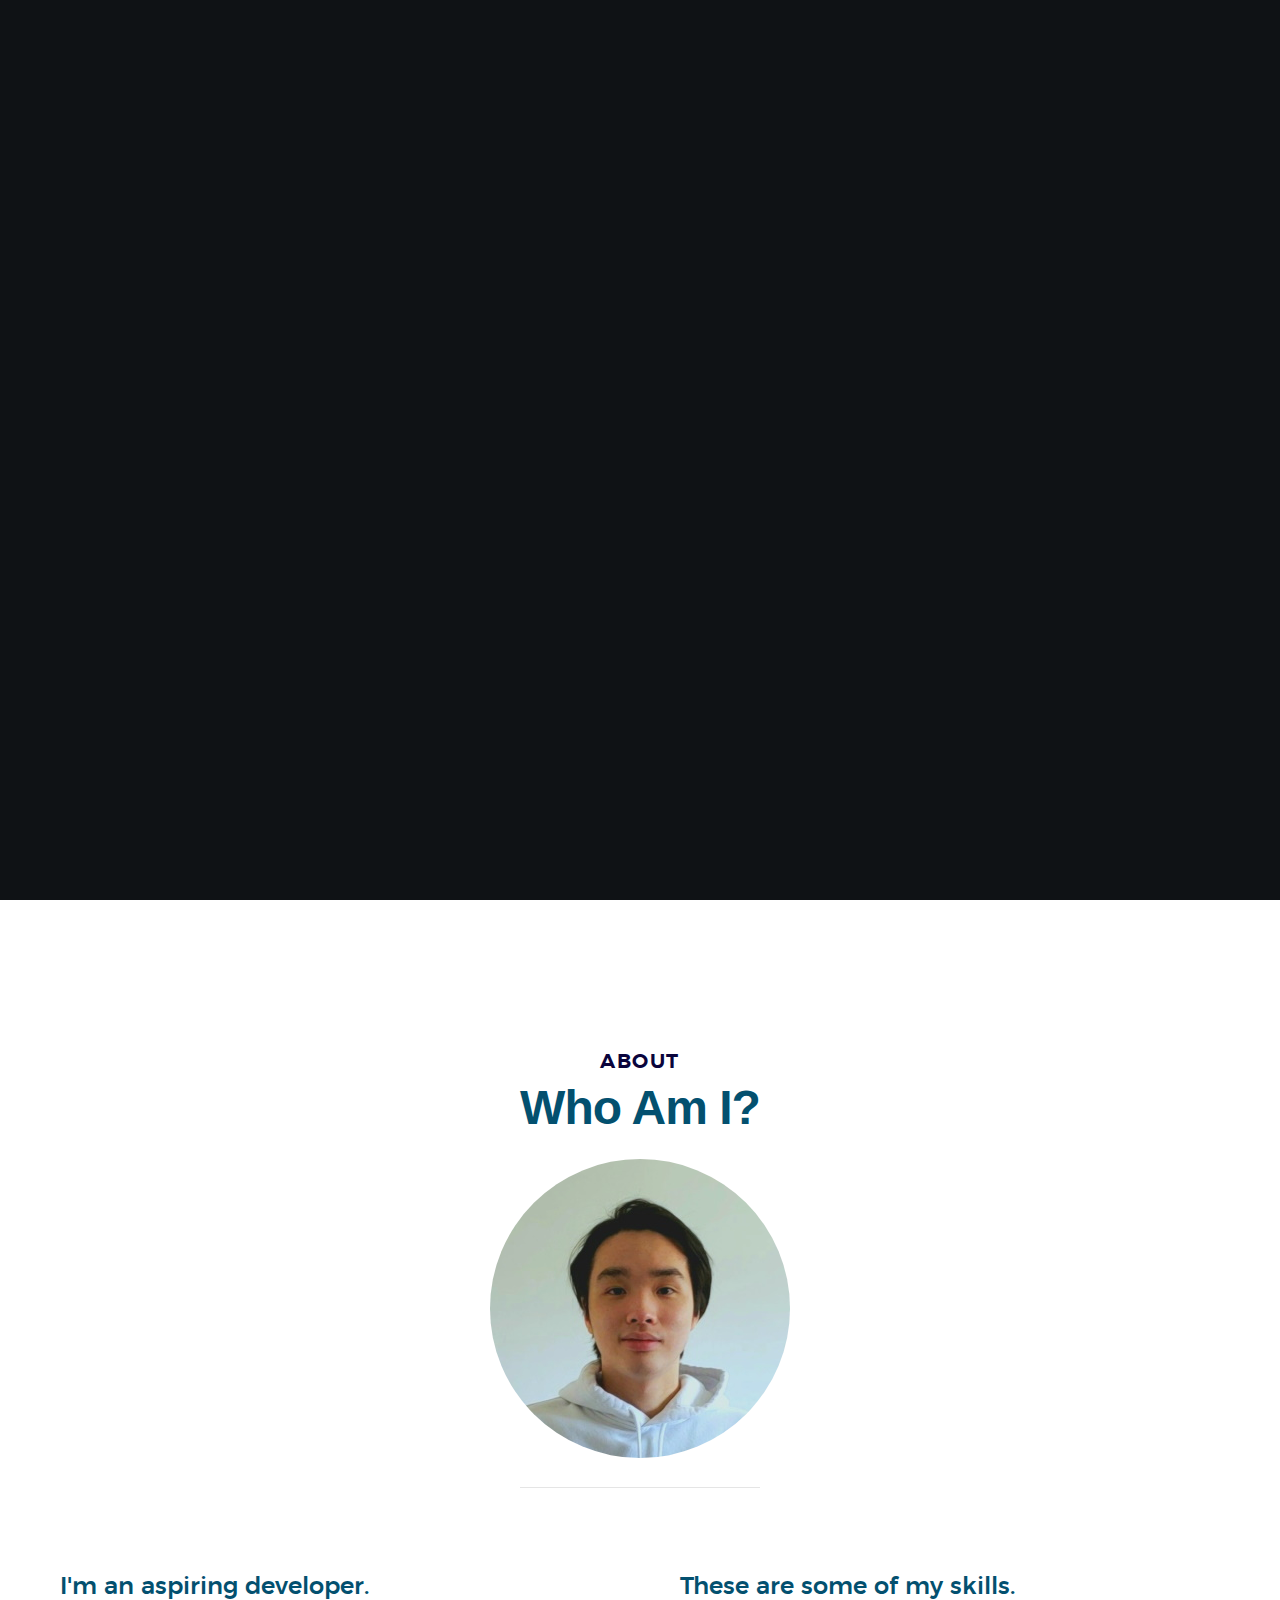
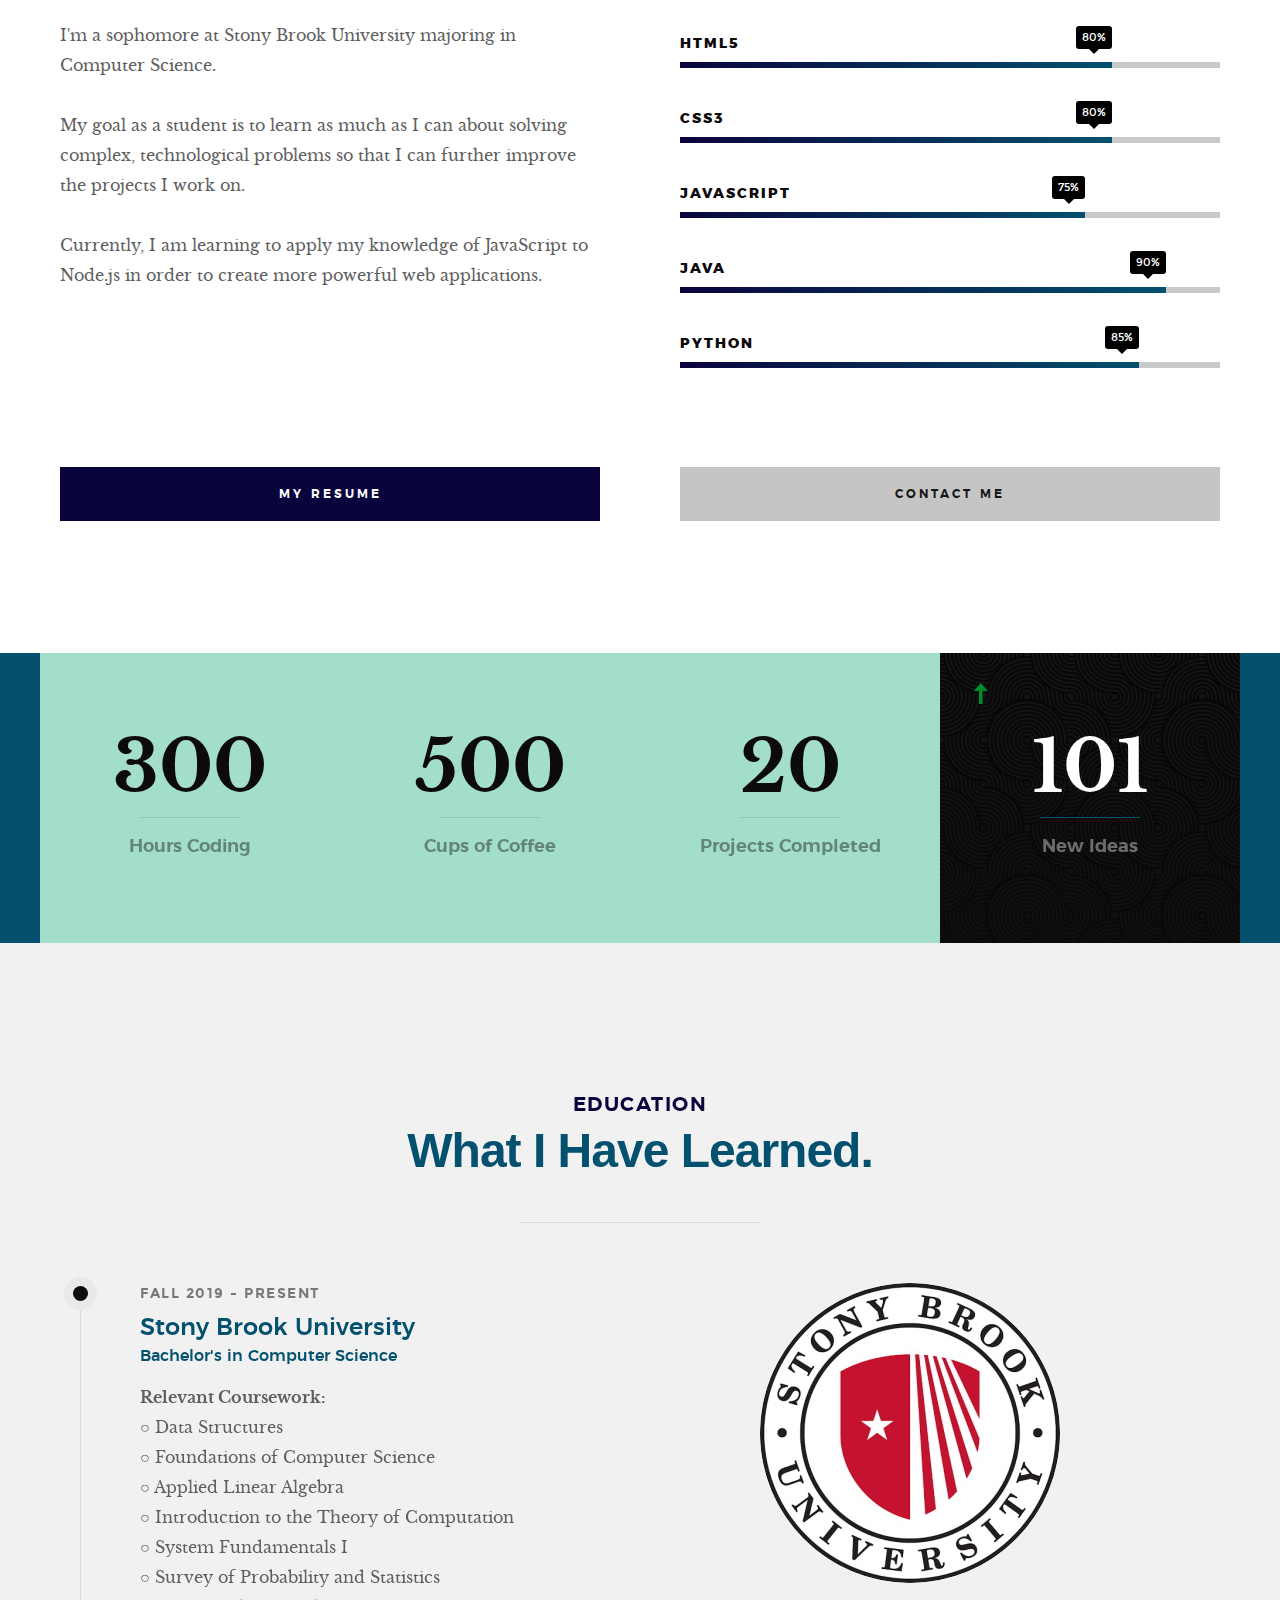
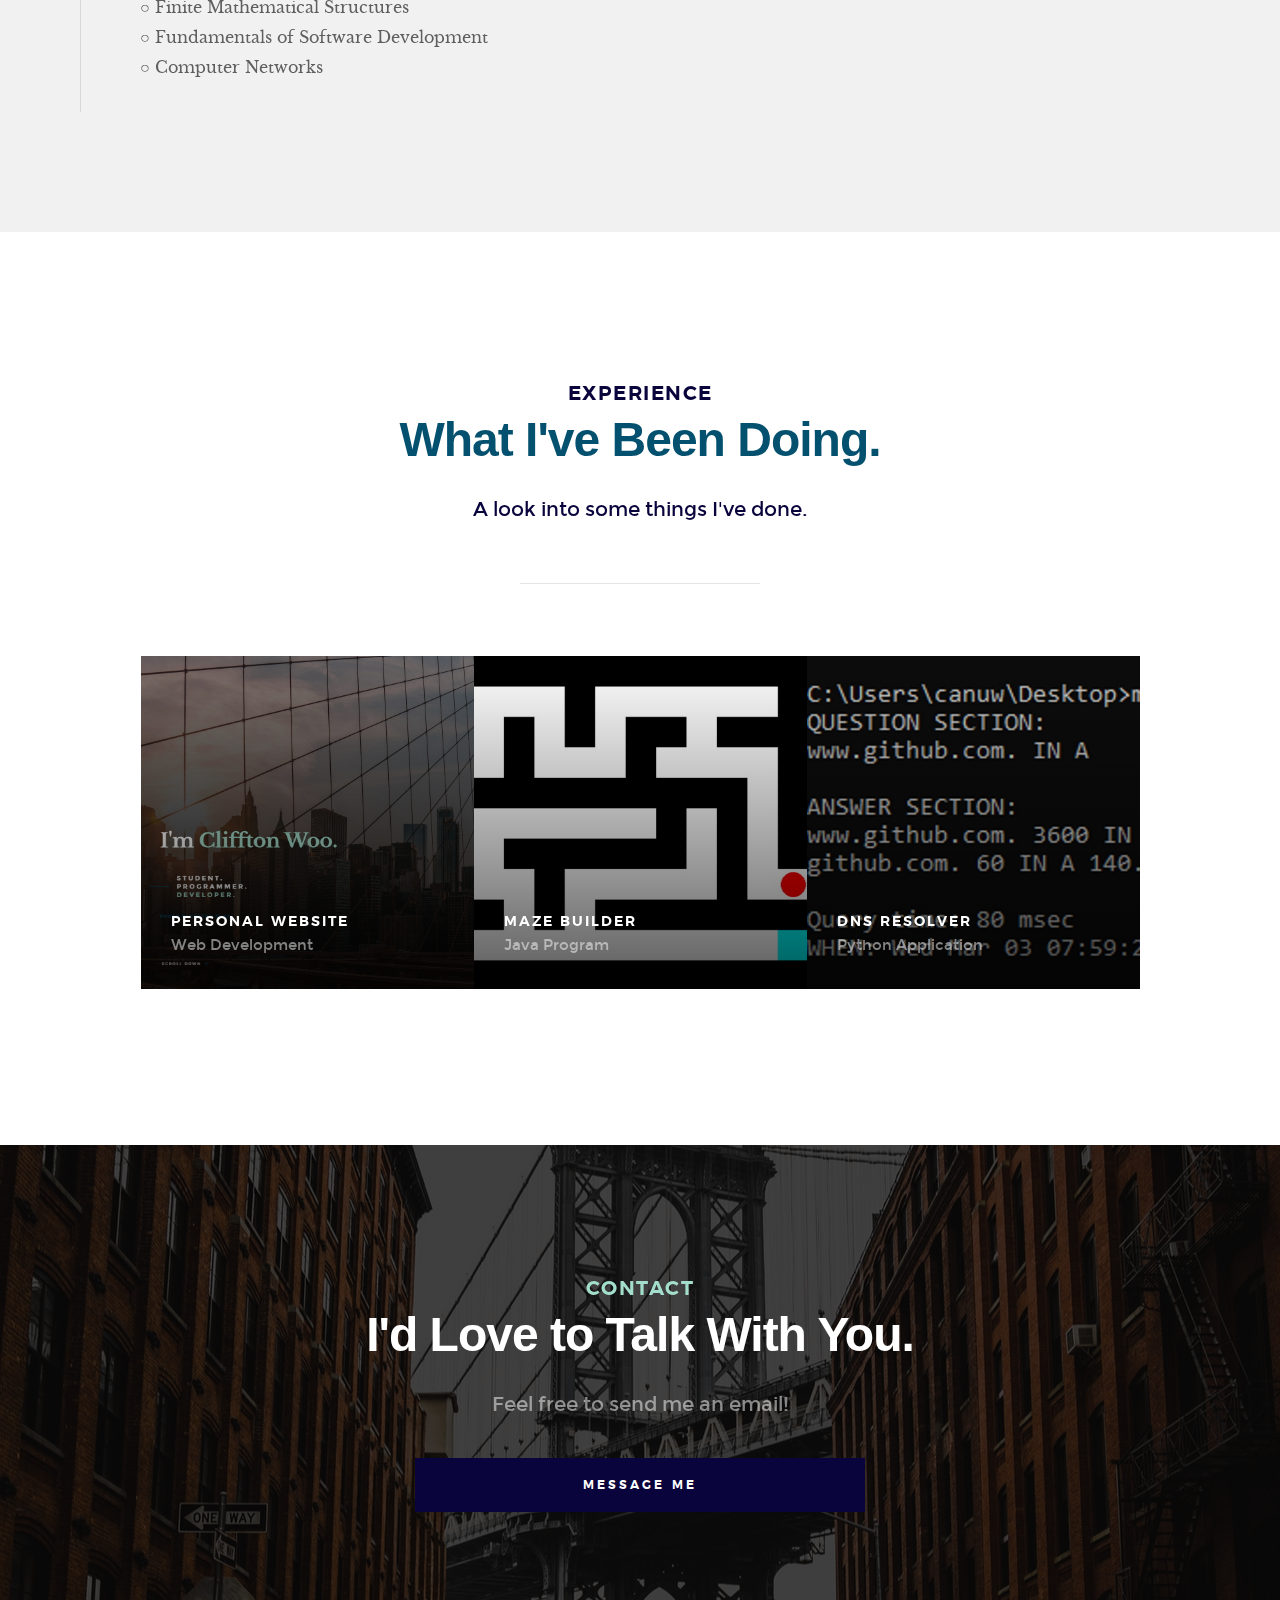
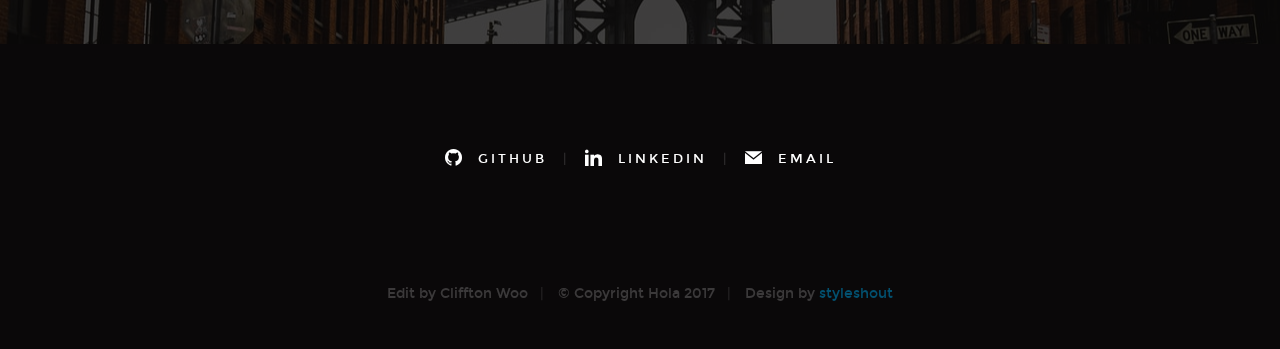
<file: index.html>
<!DOCTYPE html>
<!--[if lt IE 9 ]><html class="no-js oldie" lang="en"> <![endif]-->
<!--[if IE 9 ]><html class="no-js oldie ie9" lang="en"> <![endif]-->
<!--[if (gte IE 9)|!(IE)]><!-->
<html class="no-js" lang="en">
<!--<![endif]-->

<head>

    <!--- basic page needs
    ================================================== -->
    <meta charset="utf-8">
    <title>I'm Cliffton Woo</title>
    <meta name="description" content="">
    <meta name="author" content="">

    <!-- mobile specific metas
    ================================================== -->
    <meta name="viewport" content="width=device-width, initial-scale=1">

    <!-- CSS
    ================================================== -->
    <link rel="stylesheet" href="css/base.css">
    <link rel="stylesheet" href="css/vendor.css">
    <link rel="stylesheet" href="css/main.css">

    <!-- script
    ================================================== -->
    <script src="js/modernizr.js"></script>
    <script src="js/pace.min.js"></script>

    <!-- favicons
    ================================================== -->
    <link rel="shortcut icon" href="favicon.ico" type="image/x-icon">
    <link rel="icon" href="favicon.ico" type="image/x-icon">

</head>

<body id="top">

    <!-- header
    ================================================== -->
    <header class="s-header">

        <div class="header-logo">
            <a class="site-logo" href="index.html"><img src="images/logo.png" alt="Homepage"></a>
        </div>

        <nav class="header-nav-wrap">
            <ul class="header-nav">
                <li class="current"><a class="smoothscroll"  href="#home" title="home">Home</a></li>
                <li><a class="smoothscroll"  href="#about" title="about">About</a></li>
                <li><a class="smoothscroll"  href="#education" title="education">Education</a></li>
                <li><a class="smoothscroll"  href="#works" title="works">Experience</a></li>
                <li><a class="smoothscroll"  href="#contact" title="contact">Contact</a></li>
            </ul>
        </nav>

        <a class="header-menu-toggle" href="#0"><span>Menu</span></a>

    </header> <!-- end s-header -->


   <!-- home
   ================================================== -->
   <section id="home" class="s-home page-hero target-section" data-parallax="scroll" data-image-src="images/hero-bg.jpg" data-natural-width=3000 data-natural-height=2000 data-position-y=center>

        <div class="overlay"></div>
        <div class="shadow-overlay"></div>

        <div class="home-content">

            <div class="row home-content__main">

                <h1>
                    <span class = "home-content-deemphasis">
                        I'm 
                    </span>
                    <span class="home-content-emphasis">
                        Cliffton Woo.
                    </span>
                </h1>

                <h3>
                    Student.<br>
                    Programmer.<br>
                    <span class="home-content-emphasis">Developer.</span><br>
                </h3>

                <div class="home-content__buttons">
                    <a href="#works" class="smoothscroll btn btn--stroke">
                        Latest Projects
                    </a>
                    <a href="#about" class="smoothscroll btn btn--stroke">
                        About Me
                    </a>
                </div>

                <div class="home-content__scroll">
                    <a href="#about" class="scroll-link smoothscroll">
                        <span>Scroll Down</span>
                    </a>
                </div>
                
            </div>

        </div> <!-- end home-content -->

        <ul class="home-social">
            <!-- <li>
                <a href="#"><i class="im im-facebook" aria-hidden="true"></i><span>Facebook</span></a>
            </li>
            <li>
                <a href="#"><i class="im im-twitter" aria-hidden="true"></i><span>Twiiter</span></a>
            </li>
            <li>
                <a href="#"><i class="im im-instagram" aria-hidden="true"></i><span>Instagram</span></a>
            </li> -->
            <li>
                <a href="https://github.com/cmwoo27"><i class="im im-github" aria-hidden="true"></i><span>GitHub</span></a>
            </li>
            <li>
                <a href="https://www.linkedin.com/in/cliffton-woo-4bb0a51a3"><i class="im im-linkedin" aria-hidden="true"></i><span>LinkedIn</span></a>
            </li>
            <li>
                <a href="mailto:clifftonwoo@gmail.com"><i class="im im-mail" aria-hidden="true"></i><span>Email</span></a>
            </li>
        </ul> 
        <!-- end home-social -->

    </section> <!-- end s-home -->


    <!-- about
    ================================================== -->
    <section id="about" class="s-about target-section">
        
        <div class="row narrow section-intro has-bottom-sep">
            <div class="col-full text-center">
                <h3>About</h3>
                <h1>Who Am I?</h1>
                <img src="images/img_avatar.jpg" alt="Avatar" class = "avatar">
            </div>
        </div>

        <div class="row about-content">

            <div class="col-six tab-full left">
                <h3>I'm an aspiring developer.</h3>

                <p>
                    I'm a sophomore at Stony Brook University majoring in Computer Science. <br>
                    <br>
                    My goal as a student is to learn as much as I can about solving complex, technological problems so that I can further improve the projects I work on. <br>
                    <br>
                    Currently, I am learning to apply my knowledge of JavaScript to Node.js in order to create more powerful web applications.

                </p>
            </div>

            <div class="col-six tab-full right">
                <h3>These are some of my skills.</h3>

                <ul class="skill-bars">
                    <li>
                    <div class="progress percent80"><span>80%</span></div>
                    <strong>HTML5</strong>
                    </li>
                    <li>
                    <div class="progress percent80"><span>80%</span></div>
                    <strong>CSS3</strong>
                    </li>
                    <li>
                    <div class="progress percent75"><span>75%</span></div>
                    <strong>JavaScript</strong>
                    </li> 
                    <li>
                    <div class="progress percent90"><span>90%</span></div>
                    <strong>Java</strong>
                    </li> 
                    <li>
                    <div class="progress percent85"><span>85%</span></div>
                    <strong>Python</strong>
                    </li> 
                </ul>
            </div>

        </div> <!-- end about-content -->

        <div class="row about-content about-content--buttons">

            <div class="col-six tab-full left">
                <a href="Resume.pdf" class="btn btn--primary full-width">My Resume</a>
            </div>
            <div class="col-six tab-full right">
                <a href="#contact" class="smoothscroll btn full-width">Contact Me</a>
            </div>

        </div> <!-- end about-content buttons -->

    </section> <!-- end about -->


    <!-- s-stats
    ================================================== -->
    <section id="stats" class="s-stats">
        <div id="stats-row" class="row block-1-4 block-tab-1-2 block-mob-full stats">
            <div id="stats-hours" class="col-block stats__col">
                <div class="stats__count">
                    300
                </div>
                <h4>Hours Coding</h4> 
            </div>
            <div id="stats-cups" class="col-block stats__col">
                <div class="stats__count">
                    500
                </div>
                <h4>Cups of Coffee</h4>
            </div>
            <div id="stats-projects" class="col-block stats__col ">
                <div class="stats__count">
                    20
                </div>
                <h4>Projects Completed</h4>
            </div>
            <div id="stats-ideas" class="col-block stats__col stats__col--highlight">
                <div class="stats__upsign">
                    <a href="#"><i class="im im-arrow-up" aria-hidden="true"></i></a>
                </div>
                <div class="stats__count">
                    101
                </div>
                <h4>New Ideas</h4>
            </div>

        </div>
    </section> <!-- end s-stats -->


    <!-- s-stats
    ================================================== -->


    <!-- education
    ================================================== -->
    <section id="education" class="s-about target-section">
        <div class="row narrow section-intro has-bottom-sep">
            <div class="col-full text-center">
                <h3>Education</h3>
                <h1>What I Have Learned.</h1>
            </div>
        </div>
        
         <!-- education section -->

         <div id="about-timeline" class="row about-content about-content--timeline">
            <div class="col-six tab-full left">
                <div id="timeline-left" class="timeline">
                    <div id="education-block" class="timeline__block">
                        <div class="timeline__bullet"></div>
                        <div class="timeline__header">
                            <p class="timeline__timeframe">Fall 2019 - Present</p>
                            <h3>Stony Brook University</h3>
                            <h5>Bachelor's in Computer Science</h5>
                        </div>
                        <div class="timeline__desc">
                            <p>
                                <b>Relevant Coursework: </b><br>
                                ○ Data Structures<br>
                                ○ Foundations of Computer Science<br>
                                ○ Applied Linear Algebra<br>
                                ○ Introduction to the Theory of Computation<br>
                                ○ System Fundamentals I<br>
                                ○ Survey of Probability and Statistics<br>
                                ○ Finite Mathematical Structures<br>
                                ○ Fundamentals of Software Development<br>
                                ○ Computer Networks<br>

                            </p>  
                        </div>
                    </div> <!-- end timeline__block -->
                </div> <!-- end timeline -->
            </div> <!-- end left -->

            <div class="col-six tab-full right">
                <div class="timeline">
                    <div id="education-block" class="timeline__block">
                        <div class="timeline__header">
                        </div>
                        <div class="timeline__desc">
                            <img src="images/img_sbu.jpg" alt="Avatar" class="avatar" id="image-sbu">  
                        </div>
                    </div> <!-- end timeline__block -->
                </div> <!-- end timeline -->
            </div> <!-- end right -->

        </div> <!-- end about-content timeline -->

    </section> <!-- end about -->



    

    <!-- works
    ================================================== -->
    <section id="works" class="s-works target-section">

        <div class="row narrow section-intro has-bottom-sep">
            <div class="col-full">
                <h3>Experience</h3>
                <h1>What I've Been Doing.</h1>
                
                <p class="lead">
                    A look into some things I've done.    
                </p>
            </div>
        </div>

        <div class="row masonry-wrap">
            <div class="masonry">

                <div class="masonry__brick">
                    <div class="item-folio">

                        <div class="item-folio__thumb">
                            <a href="images/portfolio/gallery/g-website.jpg" class="thumb-link" title="Personal Website" data-size="1050x700">
                                <img src="images/portfolio/website.jpg" 
                                     srcset="images/portfolio/website.jpg 1x, images/portfolio/website@2x.jpg 2x" alt="">
                                <span class="shadow-overlay"></span>
                            </a>
                        </div>

                        <div class="item-folio__text">
                            <h3 class="item-folio__title">
                                Personal Website
                            </h3>
                            <p class="item-folio__cat">
                                Web Development
                            </p>
                        </div>

                        <a href="https://cmwoo27.github.io/personal-website/" class="item-folio__project-link" title="Project link">
                            <i class="im im-link"></i>
                        </a>

                        <div class="item-folio__caption">
                            <p>The website you are viewing right now. <br>
                                Using a template and my knowledge of web development, I created my own corner of the web!</p>
                        </div>

                    </div> <!-- end item-folio -->
                </div> <!-- end masonry__brick -->


                <div class="masonry__brick">
                    <div class="item-folio">

                        <div class="item-folio__thumb">
                            <a href="images/portfolio/gallery/g-maze.jpg" class="thumb-link" title="Maze Builder" data-size="1050x700">
                                <img src="images/portfolio/maze.jpg" 
                                     srcset="images/portfolio/maze.jpg 1x, images/portfolio/maze@2x.jpg 2x" alt="">
                                <span class="shadow-overlay"></span>
                            </a>
                        </div>

                        <div class="item-folio__text">
                            <h3 class="item-folio__title">
                                Maze Builder
                            </h3>
                            <p class="item-folio__cat">
                                Java Program
                            </p>
                        </div>

                        <a href="https://github.com/cmwoo27/MazeBuilder" class="item-folio__project-link" title="Project link">
                            <i class="im im-link"></i>
                        </a>

                        <div class="item-folio__caption">
                            <p>A simple maze game written in Java. <br>
                                Despite its simplicity, its modular design provides the framework for more grid-based games.</p>
                        </div>

                    </div> <!-- end item-folio -->
                </div> <!-- end masonry__brick -->


                <div class="masonry__brick">
                    <div class="item-folio">

                        <div class="item-folio__thumb">
                            <a href="images/portfolio/gallery/g-resolver.jpg" class="thumb-link" title="DNS Resolver" data-size="1050x700">
                                <img src="images/portfolio/resolver.jpg" 
                                     srcset="images/portfolio/resolver.jpg 1x, images/portfolio/resolver@2x.jpg 2x" alt="">
                                <span class="shadow-overlay"></span>
                            </a>
                        </div>

                        <div class="item-folio__text">
                            <h3 class="item-folio__title">
                                DNS Resolver
                            </h3>
                            <p class="item-folio__cat">
                                Python Application
                            </p>
                        </div>

                        <!-- no link -->

                        <div class="item-folio__caption">
                            <p>A simple DNS resolver written in Python using the dns.python toolkit. <br>
                                Provides "dig-like" functionality for domain name resolution.</p>
                        </div>

                    </div> <!-- end item-folio -->
                </div> <!-- end masonry__brick -->


                <!-- add more masonry__brick here -->

            </div>
        </div> <!-- end masonry -->

    </section> <!-- end works -->


    <!-- Contact -->
    <section id="contact" class="s-contact target-section">

        <div class="overlay"></div>

        <div class="row narrow section-intro">
            <div class="col-full">
                <h3><span class="home-content-emphasis">Contact</span></h3>
                <h1>I'd Love to Talk With You.</h1>
                
                <p class="lead">Feel free to send me an email!</p>
            </div>
        </div>
        

        <div class="row contact__main">
            <div id="message-button">
                <a href="mailto:clifftonwoo@gmail.com" class="btn btn--primary full-width">Message Me</a>
            </div>
        </div>

    </section> <!-- end s-contact -->


    <!-- footer
    ================================================== -->
    <footer>
        <div class="row">
            <div class="col-full">

                <div class="footer-logo">
                    <a class="footer-site-logo" href="#0"><img src="images/logo.png" alt="Homepage"></a>
                </div>

                <ul class="footer-social">
                    <!-- <li><a href="#0">
                        <i class="im im-facebook" aria-hidden="true"></i>
                        <span>Facebook</span>
                    </a></li>
                    <li><a href="#0">
                        <i class="im im-twitter" aria-hidden="true"></i>
                        <span>Twitter</span>
                    </a></li>
                    <li><a href="#0">
                        <i class="im im-instagram" aria-hidden="true"></i>
                        <span>Instagram</span>
                    </a></li> -->
                    <li><a href="https://github.com/cmwoo27">
                        <i class="im im-github" aria-hidden="true"></i>
                        <span>GitHub</span>
                    </a></li>
                    <li><a href="https://www.linkedin.com/in/cliffton-woo-4bb0a51a3">
                        <i class="im im-linkedin" aria-hidden="true"></i>
                        <span>LinkedIn</span>
                    </a></li>
                    <li><a href="mailto:clifftonwoo@gmail.com">
                        <i class="im im-mail" aria-hidden="true"></i>
                        <span>Email</span>
                    </a></li>
                </ul>
                    
            </div>
        </div>

        <div class="row footer-bottom">

            <div class="col-twelve">
                <div class="copyright">
                    <span>Edit by Cliffton Woo</span> 
                    <span>© Copyright Hola 2017</span> 
                    <span>Design by <a href="https://www.styleshout.com/">styleshout</a></span>	
                </div>

                <div class="go-top">
                <a class="smoothscroll" title="Back to Top" href="#top"><i class="im im-arrow-up" aria-hidden="true"></i></a>
                </div>
            </div>

        </div> <!-- end footer-bottom -->

    </footer> <!-- end footer -->


    <!-- photoswipe background
    ================================================== -->
    <div aria-hidden="true" class="pswp" role="dialog" tabindex="-1">

        <div class="pswp__bg"></div>
        <div class="pswp__scroll-wrap">

            <div class="pswp__container">
                <div class="pswp__item"></div>
                <div class="pswp__item"></div>
                <div class="pswp__item"></div>
            </div>

            <div class="pswp__ui pswp__ui--hidden">
                <div class="pswp__top-bar">
                    <div class="pswp__counter"></div><button class="pswp__button pswp__button--close" title="Close (Esc)"></button> <button class="pswp__button pswp__button--share" title=
                    "Share"></button> <button class="pswp__button pswp__button--fs" title="Toggle fullscreen"></button> <button class="pswp__button pswp__button--zoom" title=
                    "Zoom in/out"></button>
                    <div class="pswp__preloader">
                        <div class="pswp__preloader__icn">
                            <div class="pswp__preloader__cut">
                                <div class="pswp__preloader__donut"></div>
                            </div>
                        </div>
                    </div>
                </div>
                <div class="pswp__share-modal pswp__share-modal--hidden pswp__single-tap">
                    <div class="pswp__share-tooltip"></div>
                </div><button class="pswp__button pswp__button--arrow--left" title="Previous (arrow left)"></button> <button class="pswp__button pswp__button--arrow--right" title=
                "Next (arrow right)"></button>
                <div class="pswp__caption">
                    <div class="pswp__caption__center"></div>
                </div>
            </div>

        </div>

    </div><!-- end photoSwipe background -->

    <div id="preloader">
        <div id="loader"></div>
    </div>


    <!-- Java Script
    ================================================== -->
    <script src="js/jquery-3.2.1.min.js"></script>
    <script src="js/plugins.js"></script>
    <script src="js/main.js"></script>

</body>

</html>
</file>
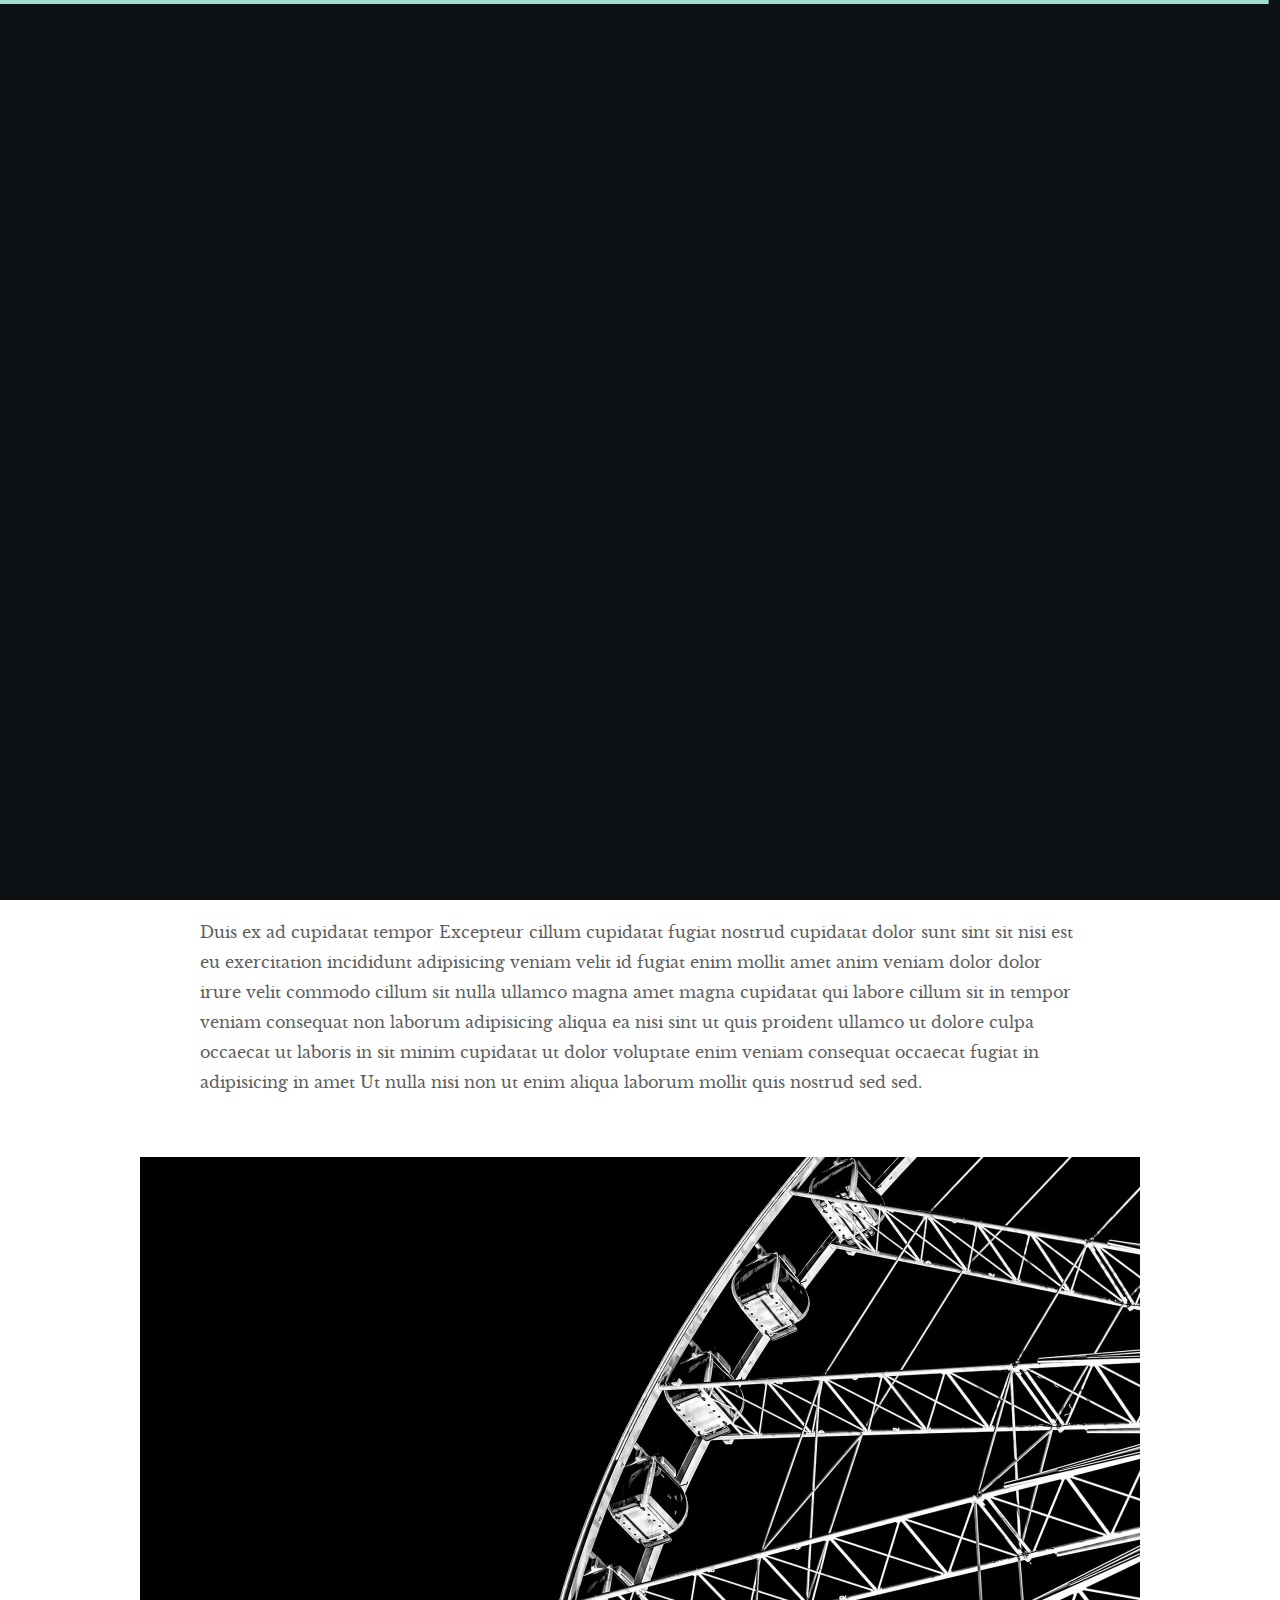
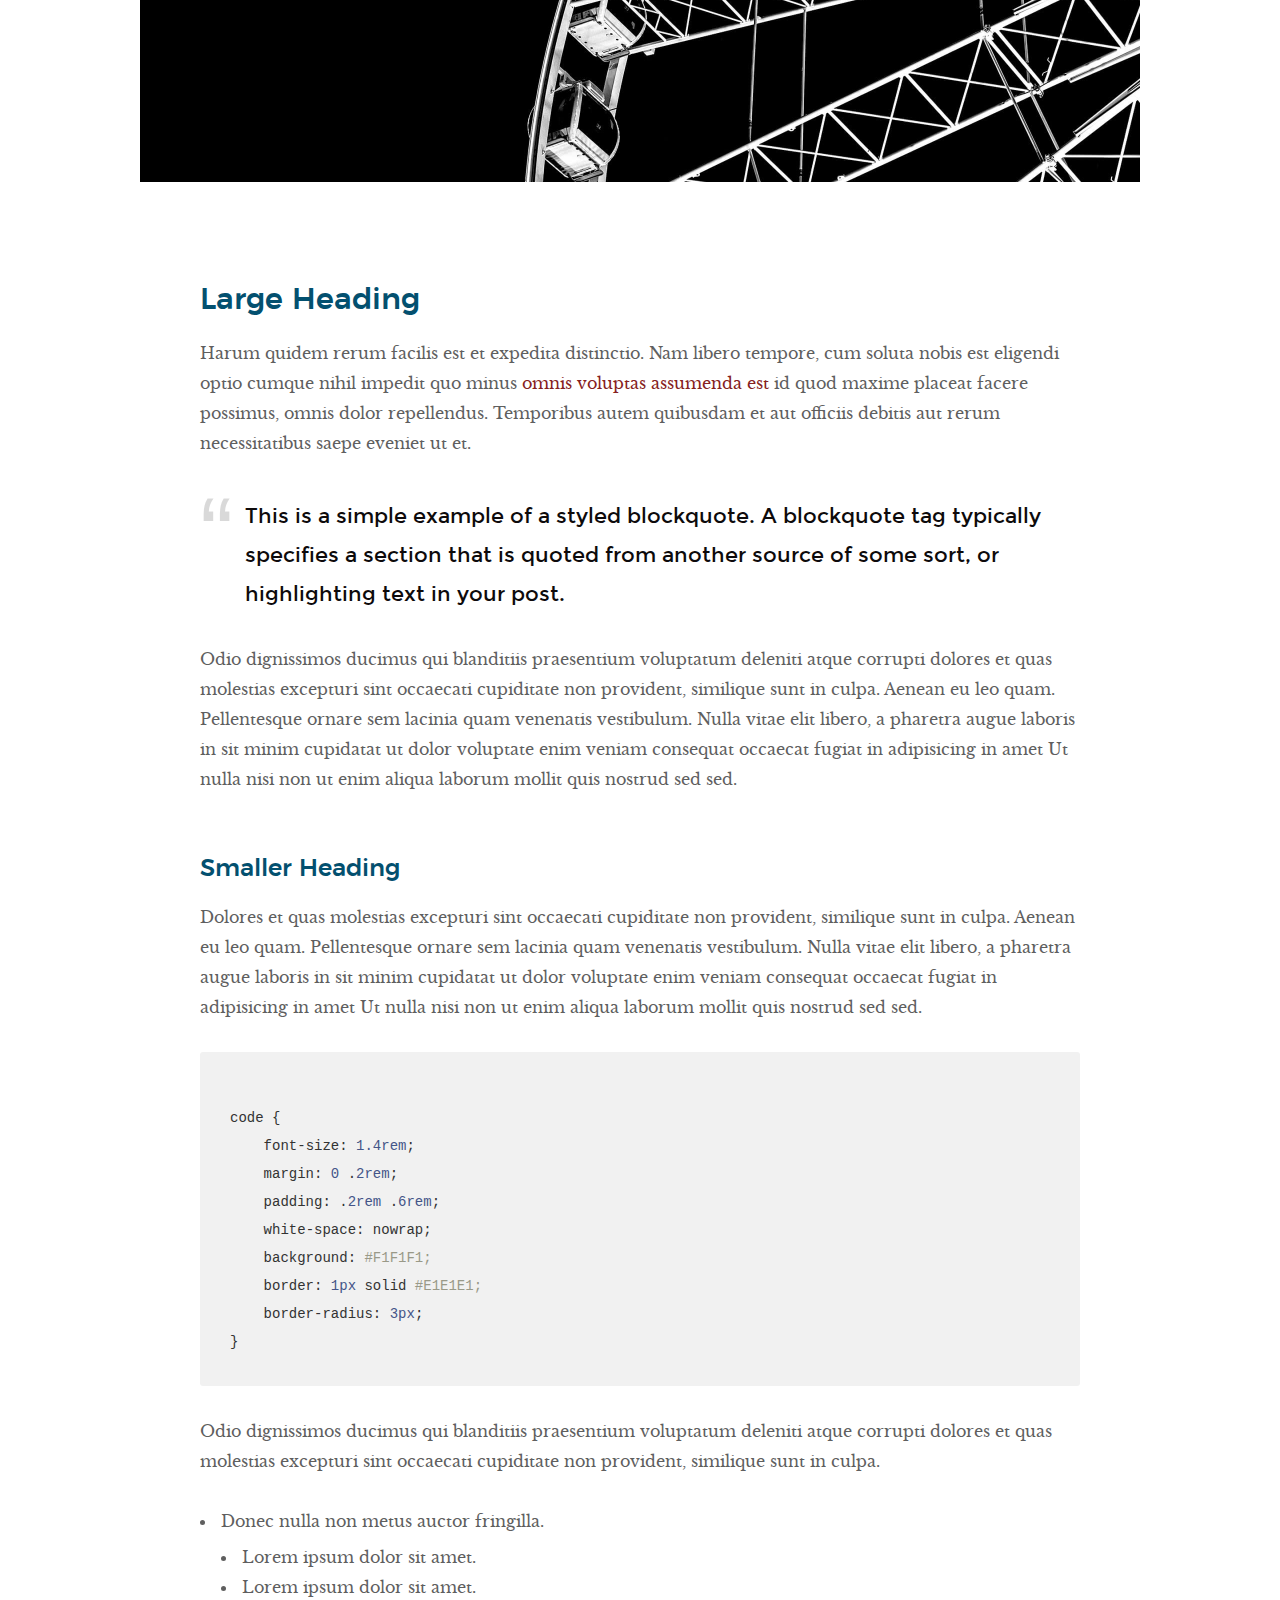
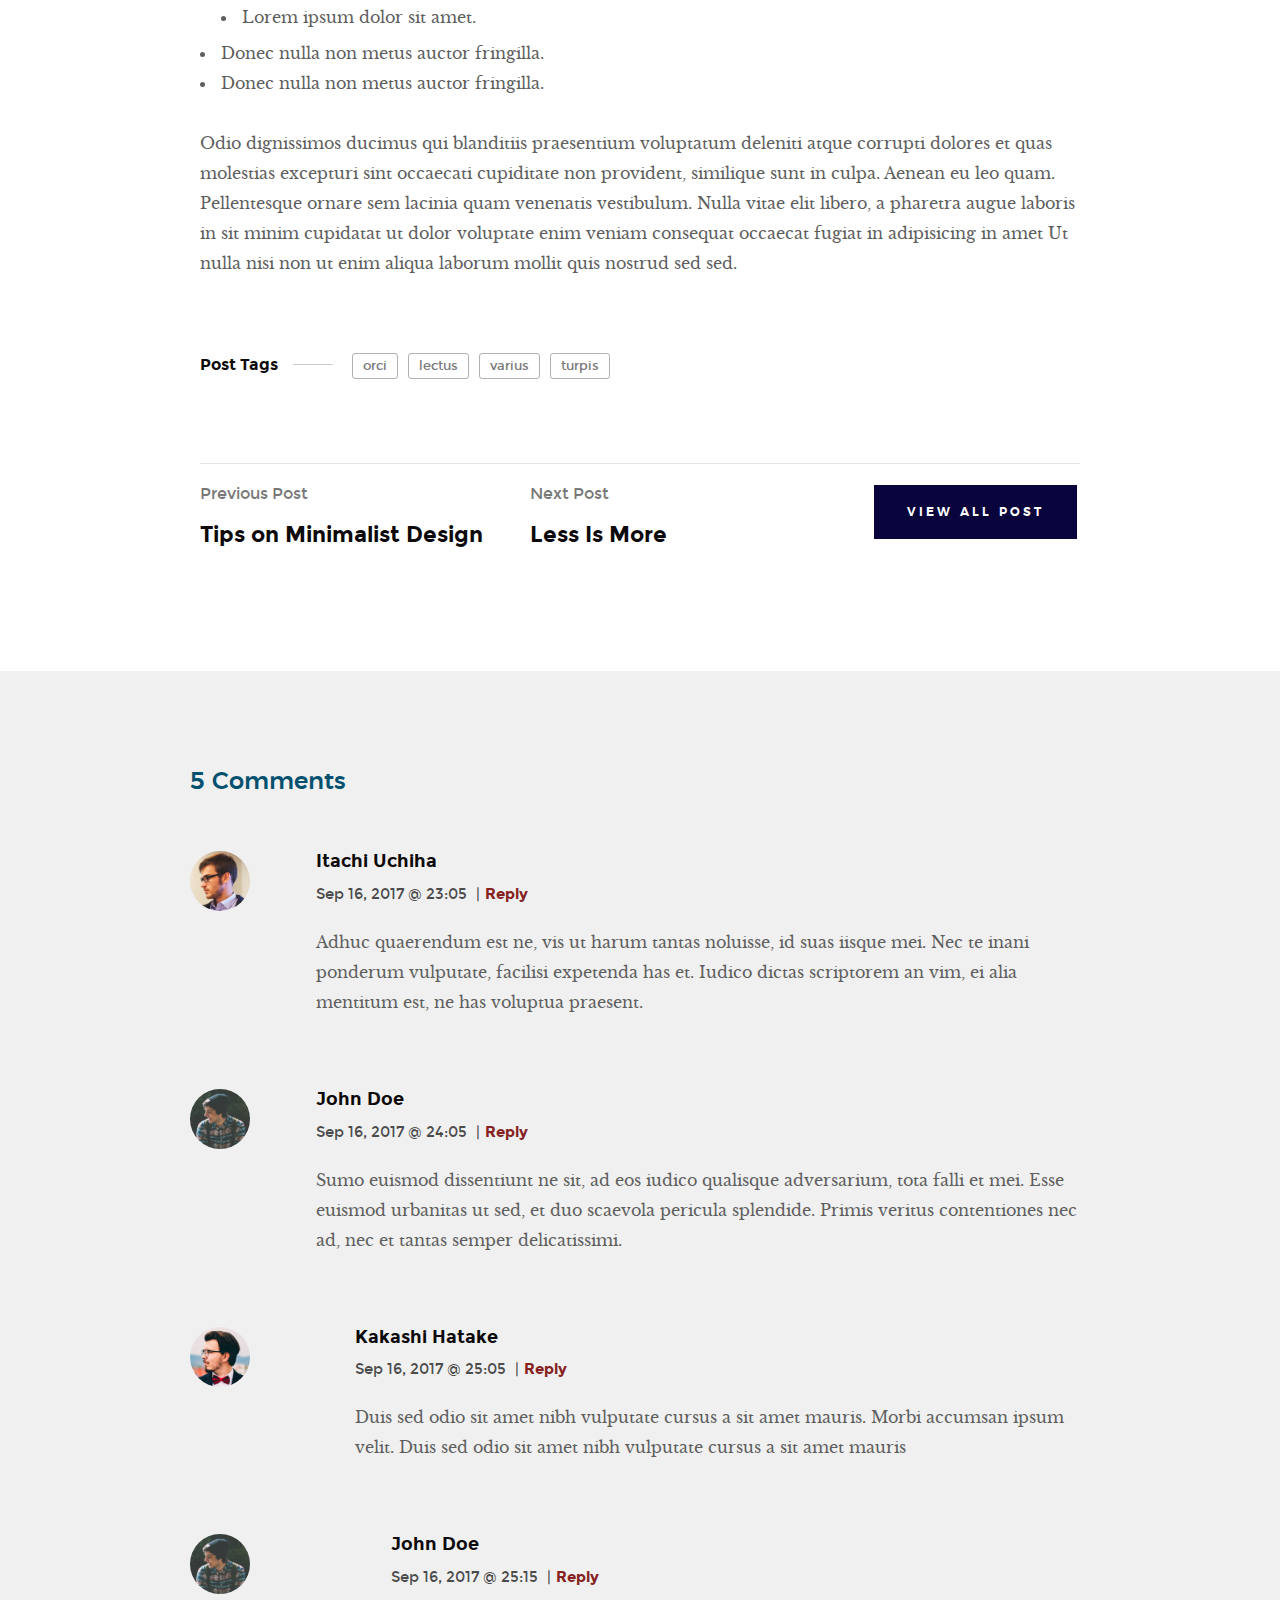
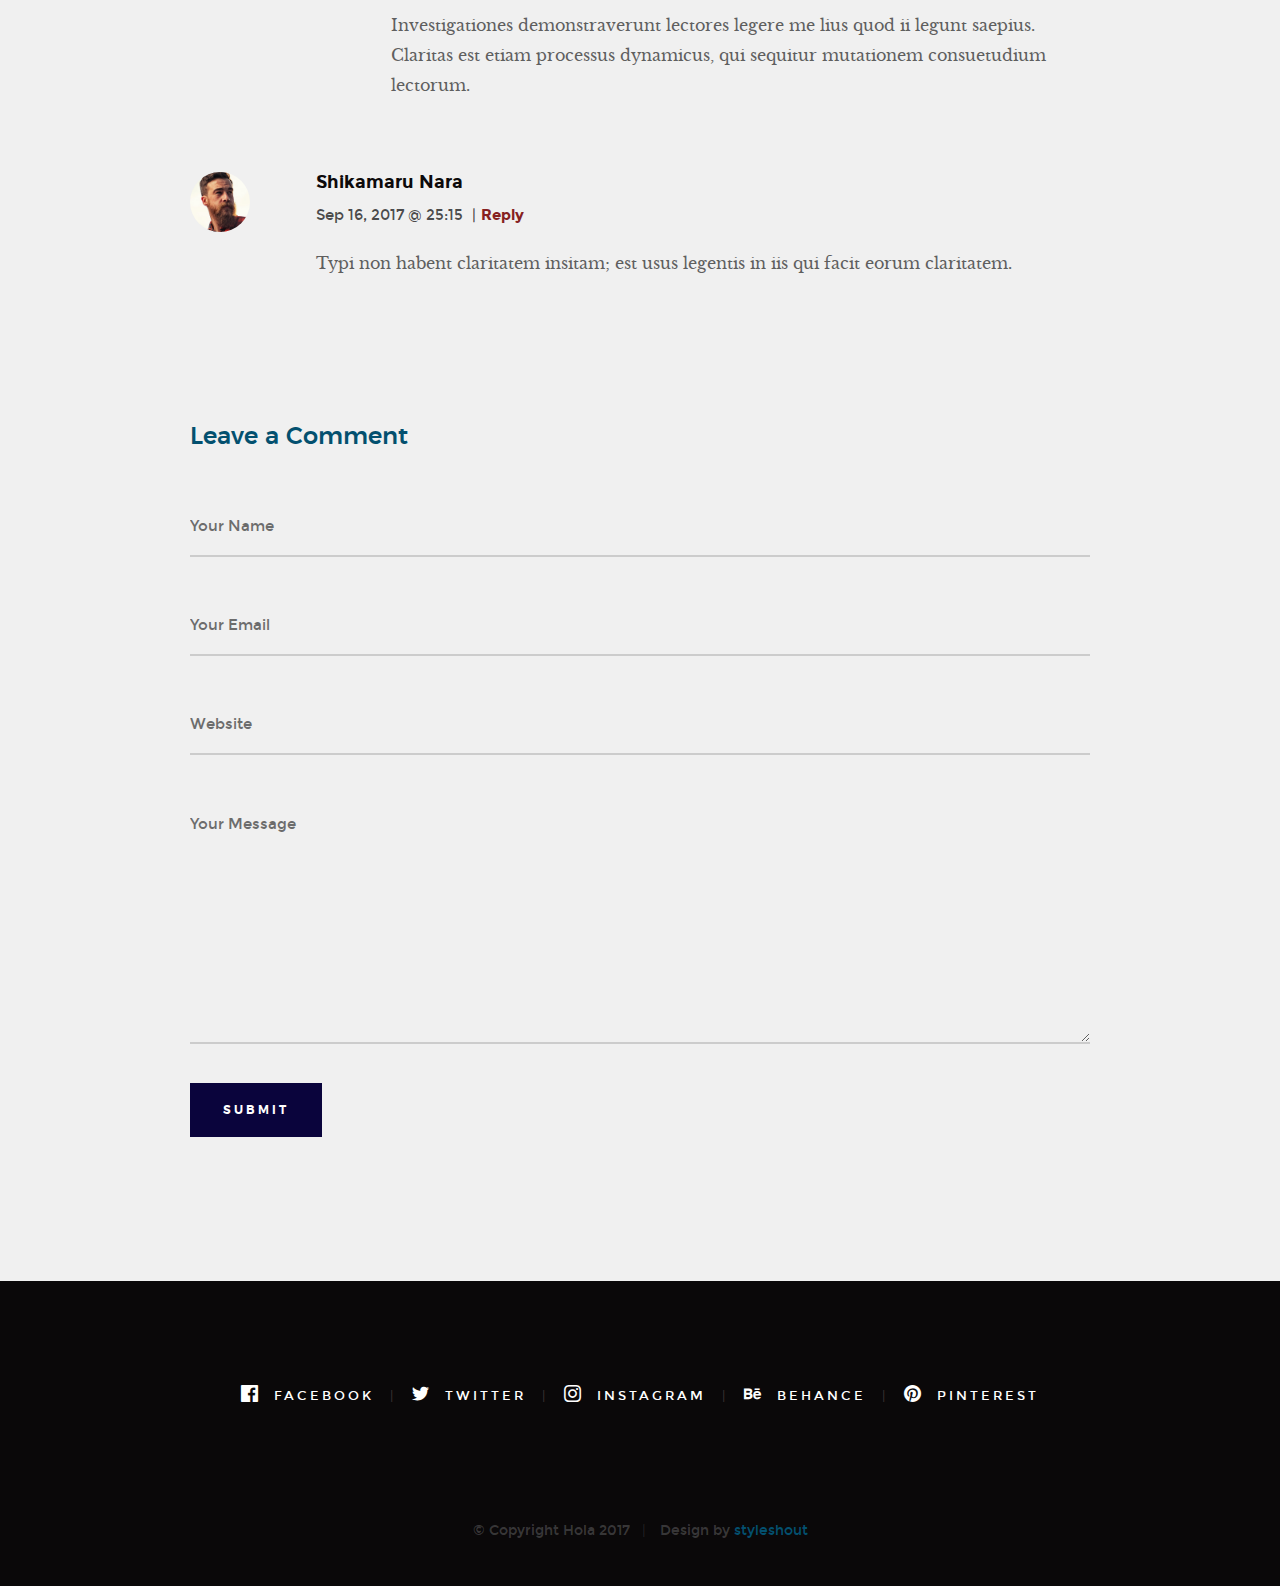
<file: blog-single.html>
<!DOCTYPE html>
<!--[if lt IE 9 ]><html class="no-js oldie" lang="en"> <![endif]-->
<!--[if IE 9 ]><html class="no-js oldie ie9" lang="en"> <![endif]-->
<!--[if (gte IE 9)|!(IE)]><!-->
<html class="no-js" lang="en">
<!--<![endif]-->

<head>

    <!--- basic page needs
    ================================================== -->
    <meta charset="utf-8">
    <title>Blog Single - Hola</title>
    <meta name="description" content="">
    <meta name="author" content="">

    <!-- mobile specific metas
    ================================================== -->
    <meta name="viewport" content="width=device-width, initial-scale=1">

    <!-- CSS
    ================================================== -->
    <link rel="stylesheet" href="css/base.css">
    <link rel="stylesheet" href="css/vendor.css">
    <link rel="stylesheet" href="css/main.css">

    <!-- script
    ================================================== -->
    <script src="js/modernizr.js"></script>
    <script src="js/pace.min.js"></script>

    <!-- favicons
    ================================================== -->
    <link rel="shortcut icon" href="favicon.ico" type="image/x-icon">
    <link rel="icon" href="favicon.ico" type="image/x-icon">

</head>


<body id="top">

    <!-- header
    ================================================== -->
    <header class="s-header">
            
        <div class="header-logo">
            <a class="site-logo" href="index.html"><img src="images/logo.png" alt="Homepage"></a>
        </div>

        <nav class="header-nav-wrap">
            <ul class="header-nav">
                <li><a href="index.html#home" title="home">Home</a></li>
                <li><a href="index.html#about" title="about">About</a></li>
                <li><a href="index.html#works" title="works">Works</a></li>
                <li class="current"><a href="blog.html" title="blog">Blog</a></li>
                <li><a href="index.html#contact" title="contact">Contact</a></li>	
            </ul>
        </nav>

        <a class="header-menu-toggle" href="#0"><span>Menu</span></a>

    </header> <!-- end s-header -->


    <article class="blog-single">

        <!-- page header/blog hero
        ================================================== -->
        <div class="page-header page-header--single page-hero" style="background-image:url(images/blog/blog-bg-02.jpg)">
        
            <div class="row page-header__content narrow">
                <article class="col-full">
                    <div class="page-header__info">
                        <div class="page-header__cat">
                            <a href="#0">Branding</a><a href="#0">Design</a>
                        </div>
                    </div>
                    <h1 class="page-header__title">
                        <a href="#0" title="">
                            Using Patterns in your Branding.
                        </a>
                    </h1>
                    <ul class="page-header__meta">
                        <li class="date">September 16, 2017</li>
                        <li class="author">
                            By
                            <span>Jonathan Doe</span>
                        </li>
                    </ul>
                    
                </article>
            </div>
    
        </div> <!-- end page-header -->

        <div class="row blog-content">
            <div class="col-full blog-content__main">

                <p class="lead">Duis ex ad cupidatat tempor Excepteur cillum cupidatat fugiat nostrud cupidatat dolor sunt sint sit nisi est eu exercitation incididunt adipisicing veniam velit id fugiat enim mollit amet anim veniam dolor dolor irure velit commodo cillum sit nulla ullamco magna amet magna cupidatat qui labore cillum sit in tempor veniam consequat non laborum adipisicing aliqua ea nisi sint.</p>
                
                <p>Duis ex ad cupidatat tempor Excepteur cillum cupidatat fugiat nostrud cupidatat dolor sunt sint sit nisi est eu exercitation incididunt adipisicing veniam velit id fugiat enim mollit amet anim veniam dolor dolor irure velit commodo cillum sit nulla ullamco magna amet magna cupidatat qui labore cillum sit in tempor veniam consequat non laborum adipisicing aliqua ea nisi sint ut quis proident ullamco ut dolore culpa occaecat ut laboris in sit minim cupidatat ut dolor voluptate enim veniam consequat occaecat fugiat in adipisicing in amet Ut nulla nisi non ut enim aliqua laborum mollit quis nostrud sed sed.
                </p>

                <p>
                <img src="images/wheel-1000.jpg" 
                     srcset="images/wheel-2000.jpg 2000w, 
                        images/wheel-1000.jpg 1000w, 
                        images/wheel-500.jpg 500w" 
                     sizes="(max-width: 2000px) 100vw, 2000px" alt="">
                </p>

                <h2>Large Heading</h2>

                <p>Harum quidem rerum facilis est et expedita distinctio. Nam libero tempore, cum soluta nobis est eligendi optio cumque nihil impedit quo minus <a href="http://#">omnis voluptas assumenda est</a> id quod maxime placeat facere possimus, omnis dolor repellendus. Temporibus autem quibusdam et aut officiis debitis aut rerum necessitatibus saepe eveniet ut et.</p>

                <blockquote><p>This is a simple example of a styled blockquote. A blockquote tag typically specifies a section that is quoted from another source of some sort, or highlighting text in your post.</p></blockquote>

                <p>Odio dignissimos ducimus qui blanditiis praesentium voluptatum deleniti atque corrupti dolores et quas molestias excepturi sint occaecati cupiditate non provident, similique sunt in culpa. Aenean eu leo quam. Pellentesque ornare sem lacinia quam venenatis vestibulum. Nulla vitae elit libero, a pharetra augue laboris in sit minim cupidatat ut dolor voluptate enim veniam consequat occaecat fugiat in adipisicing in amet Ut nulla nisi non ut enim aliqua laborum mollit quis nostrud sed sed.</p>

                <h3>Smaller Heading</h3>

                <p>Dolores et quas molestias excepturi sint occaecati cupiditate non provident, similique sunt in culpa. Aenean eu leo quam. Pellentesque ornare sem lacinia quam venenatis vestibulum. Nulla vitae elit libero, a pharetra augue laboris in sit minim cupidatat ut dolor voluptate enim veniam consequat occaecat fugiat in adipisicing in amet Ut nulla nisi non ut enim aliqua laborum mollit quis nostrud sed sed.

<pre><code>
code {
    font-size: 1.4rem;
    margin: 0 .2rem;
    padding: .2rem .6rem;
    white-space: nowrap;
    background: #F1F1F1;
    border: 1px solid #E1E1E1;	
    border-radius: 3px;
}
</code></pre>

                <p>Odio dignissimos ducimus qui blanditiis praesentium voluptatum deleniti atque corrupti dolores et quas molestias excepturi sint occaecati cupiditate non provident, similique sunt in culpa.</p>

                <ul>
                    <li>Donec nulla non metus auctor fringilla.
                        <ul>
                            <li>Lorem ipsum dolor sit amet.</li>
                            <li>Lorem ipsum dolor sit amet.</li>
                            <li>Lorem ipsum dolor sit amet.</li>
                        </ul>
                    </li>
                    <li>Donec nulla non metus auctor fringilla.</li>
                    <li>Donec nulla non metus auctor fringilla.</li>
                </ul>

                <p>Odio dignissimos ducimus qui blanditiis praesentium voluptatum deleniti atque corrupti dolores et quas molestias excepturi sint occaecati cupiditate non provident, similique sunt in culpa. Aenean eu leo quam. Pellentesque ornare sem lacinia quam venenatis vestibulum. Nulla vitae elit libero, a pharetra augue laboris in sit minim cupidatat ut dolor voluptate enim veniam consequat occaecat fugiat in adipisicing in amet Ut nulla nisi non ut enim aliqua laborum mollit quis nostrud sed sed.</p>

                <p class="blog-content__tags">
                    <span>Post Tags</span>

                    <span class="blog-content__tag-list">
                        <a href="#0">orci</a>
                        <a href="#0">lectus</a>
                        <a href="#0">varius</a>
                        <a href="#0">turpis</a>
                    </span>

                </p>

                <div class="blog-content__pagenav">
                    <div class="blog-content__nav">
                        <div class="blog-content__prev">
                            <a href="#0" rel="prev">
                                <span>Previous Post</span>
                                Tips on Minimalist Design 
                            </a>
                        </div>
                        <div class="blog-content__next">
                            <a href="#0" rel="next">
                                <span>Next Post</span>
                                Less Is More 
                            </a>
                        </div>
                    </div>

                    <div class="blog-content__all">
                        <a href="blog.html" class="btn btn--primary">
                            View All Post
                        </a>
                    </div>
                </div>

            </div><!-- end blog-content__main -->
        </div> <!-- end blog-content -->

    </article>


    <!-- comments
    ================================================== -->
    <div class="comments-wrap">

        <div id="comments" class="row">
            <div class="col-full">

               <h3>5 Comments</h3>

               <!-- commentlist -->
               <ol class="commentlist">

                    <li class="depth-1 comment">

                        <div class="comment__avatar">
                            <img width="50" height="50" class="avatar" src="images/avatars/user-01.jpg" alt="">
                        </div>

                        <div class="comment__content">

                            <div class="comment__info">
                                <cite>Itachi Uchiha</cite>

                                <div class="comment__meta">
                                    <time class="comment__time">Sep 16, 2017 @ 23:05</time>
                                    <span class="sep">|</span><a class="reply" href="#">Reply</a>
                                </div>
                            </div>

                            <div class="comment__text">
                            <p>Adhuc quaerendum est ne, vis ut harum tantas noluisse, id suas iisque mei. Nec te inani ponderum vulputate,
                            facilisi expetenda has et. Iudico dictas scriptorem an vim, ei alia mentitum est, ne has voluptua praesent.</p>
                            </div>

                        </div>

                    </li>

                    <li class="thread-alt depth-1 comment">

                        <div class="comment__avatar">
                            <img width="50" height="50" class="avatar" src="images/avatars/user-04.jpg" alt="">
                        </div>

                        <div class="comment__content">

                            <div class="comment__info">
                            <cite>John Doe</cite>

                            <div class="comment__meta">
                                <time class="comment__time">Sep 16, 2017 @ 24:05</time>
                                <span class="sep">|</span><a class="reply" href="#">Reply</a>
                            </div>
                            </div>

                            <div class="comment__text">
                            <p>Sumo euismod dissentiunt ne sit, ad eos iudico qualisque adversarium, tota falli et mei. Esse euismod
                            urbanitas ut sed, et duo scaevola pericula splendide. Primis veritus contentiones nec ad, nec et
                            tantas semper delicatissimi.</p>
                            </div>

                        </div>

                        <ul class="children">

                            <li class="depth-2 comment">

                                <div class="comment__avatar">
                                    <img width="50" height="50" class="avatar" src="images/avatars/user-03.jpg" alt="">
                                </div>

                                <div class="comment__content">

                                    <div class="comment__info">
                                        <cite>Kakashi Hatake</cite>

                                        <div class="comment__meta">
                                            <time class="comment__time">Sep 16, 2017 @ 25:05</time>
                                            <span class="sep">|</span><a class="reply" href="#">Reply</a>
                                        </div>
                                    </div>

                                    <div class="comment__text">
                                        <p>Duis sed odio sit amet nibh vulputate
                                        cursus a sit amet mauris. Morbi accumsan ipsum velit. Duis sed odio sit amet nibh vulputate
                                        cursus a sit amet mauris</p>
                                    </div>

                                </div>

                                <ul class="children">

                                    <li class="depth-3 comment">

                                        <div class="comment__avatar">
                                            <img width="50" height="50" class="avatar" src="images/avatars/user-04.jpg" alt="">
                                        </div>

                                        <div class="comment__content">

                                            <div class="comment__info">
                                            <cite>John Doe</cite>

                                            <div class="comment__meta">
                                                <time class="comment__time">Sep 16, 2017 @ 25:15</time>
                                                <span class="sep">|</span><a class="reply" href="#">Reply</a>
                                            </div>
                                            </div>

                                            <div class="comment__text">
                                            <p>Investigationes demonstraverunt lectores legere me lius quod ii legunt saepius. Claritas est
                                            etiam processus dynamicus, qui sequitur mutationem consuetudium lectorum.</p>
                                            </div>

                                        </div>

                                    </li>

                                </ul>

                            </li>

                        </ul>

                    </li>

                    <li class="depth-1 comment">

                        <div class="comment__avatar">
                            <img width="50" height="50" class="avatar" src="images/avatars/user-02.jpg" alt="">
                        </div>

                        <div class="comment__content">

                            <div class="comment__info">
                            <cite>Shikamaru Nara</cite>

                            <div class="comment__meta">
                                <time class="comment-time">Sep 16, 2017 @ 25:15</time>
                                <span class="sep">|</span><a class="reply" href="#">Reply</a>
                            </div>
                            </div>

                            <div class="comment__text">
                            <p>Typi non habent claritatem insitam; est usus legentis in iis qui facit eorum claritatem.</p>
                            </div>

                        </div>

                    </li>

                </ol> <!-- Commentlist End -->	

               <!-- respond -->
               <div class="respond">

                    <h3>Leave a Comment</h3>

                    <form name="contactForm" id="contactForm" method="post" action="">
                        <fieldset>

                        <div class="form-field">
                                <input name="cName" type="text" id="cName" class="full-width" placeholder="Your Name" value="">
                        </div>

                        <div class="form-field">
                                <input name="cEmail" type="text" id="cEmail" class="full-width" placeholder="Your Email" value="">
                        </div>

                        <div class="form-field">
                                <input name="cWebsite" type="text" id="cWebsite" class="full-width" placeholder="Website" value="">
                        </div>

                        <div class="message form-field">
                            <textarea name="cMessage" id="cMessage" class="full-width" placeholder="Your Message"></textarea>
                        </div>

                        <button type="submit" class="submit btn--primary">Submit</button>

                        </fieldset>
                    </form> <!-- Form End -->

                </div> <!-- Respond End -->

            </div> <!-- end col-full -->
        </div> <!-- end row comments -->
    </div> <!-- end comments-wrap -->


    <!-- footer
    ================================================== -->
    <footer>
            <div class="row">
                <div class="col-full">
    
                    <div class="footer-logo">
                        <a class="footer-site-logo" href="#0"><img src="images/logo.png" alt="Homepage"></a>
                    </div>
    
                    <ul class="footer-social">
                        <li><a href="#0">
                            <i class="im im-facebook" aria-hidden="true"></i>
                            <span>Facebook</span>
                        </a></li>
                        <li><a href="#0">
                            <i class="im im-twitter" aria-hidden="true"></i>
                            <span>Twitter</span>
                        </a></li>
                        <li><a href="#0">
                            <i class="im im-instagram" aria-hidden="true"></i>
                            <span>Instagram</span>
                        </a></li>
                        <li><a href="#0">
                            <i class="im im-behance" aria-hidden="true"></i>
                            <span>Behance</span>
                        </a></li>
                        <li><a href="#0">
                            <i class="im im-pinterest" aria-hidden="true"></i>
                            <span>Pinterest</span>
                        </a></li>
                    </ul>
                        
                </div>
            </div>
    
            <div class="row footer-bottom">
    
                <div class="col-twelve">
                    <div class="copyright">
                        <span>© Copyright Hola 2017</span> 
                        <span>Design by <a href="https://www.styleshout.com/">styleshout</a></span>	
                    </div>
    
                    <div class="go-top">
                    <a class="smoothscroll" title="Back to Top" href="#top"><i class="im im-arrow-up" aria-hidden="true"></i></a>
                    </div>
                </div>
    
            </div> <!-- end footer-bottom -->
    
        </footer> <!-- end footer -->
    
    
        <div id="preloader"> 
            <div id="loader"></div>
        </div>
    
    
        <!-- Java Script
        ================================================== -->
        <script src="js/jquery-3.2.1.min.js"></script>
        <script src="js/plugins.js"></script>
        <script src="js/main.js"></script>

</body>

</html>
</file>
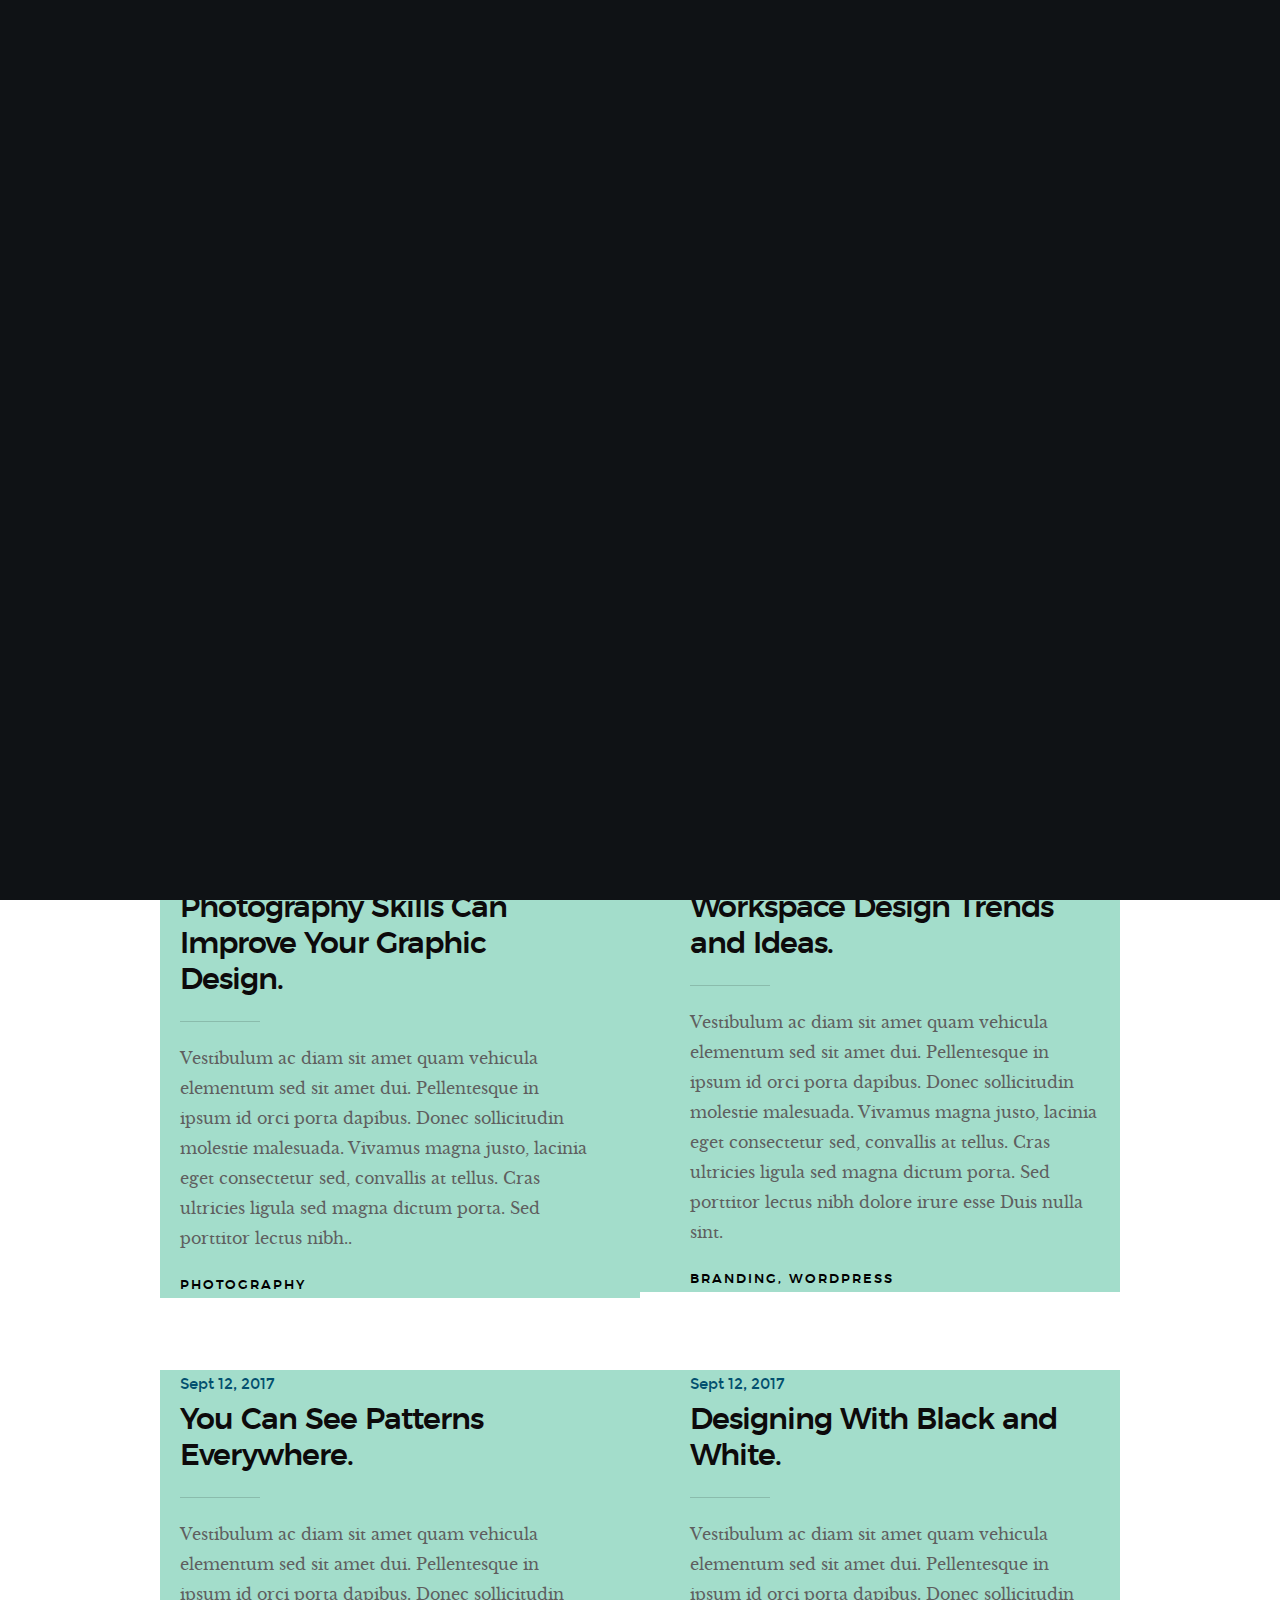
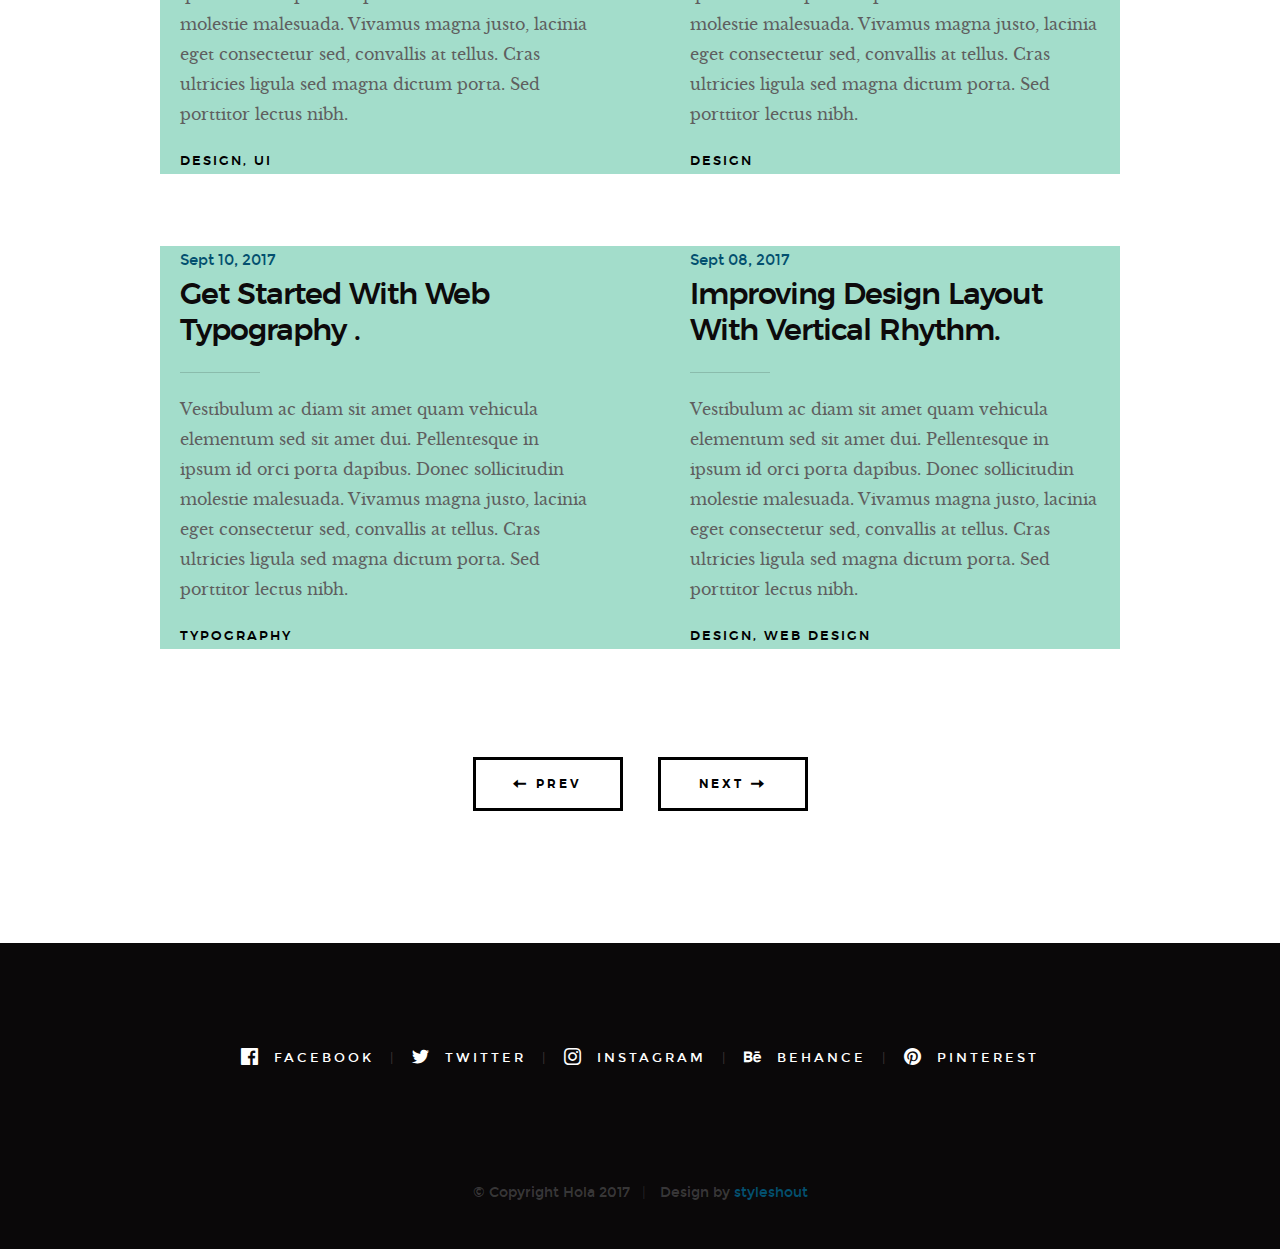
<file: blog.html>
<!DOCTYPE html>
<!--[if lt IE 9 ]><html class="no-js oldie" lang="en"> <![endif]-->
<!--[if IE 9 ]><html class="no-js oldie ie9" lang="en"> <![endif]-->
<!--[if (gte IE 9)|!(IE)]><!-->
<html class="no-js" lang="en">
<!--<![endif]-->

<head>

    <!--- basic page needs
    ================================================== -->
    <meta charset="utf-8">
    <title>Blog - Hola</title>
    <meta name="description" content="">
    <meta name="author" content="">

    <!-- mobile specific metas
    ================================================== -->
    <meta name="viewport" content="width=device-width, initial-scale=1">

    <!-- CSS
    ================================================== -->
    <link rel="stylesheet" href="css/base.css">
    <link rel="stylesheet" href="css/vendor.css">
    <link rel="stylesheet" href="css/main.css">

    <!-- script
    ================================================== -->
    <script src="js/modernizr.js"></script>
    <script src="js/pace.min.js"></script>

    <!-- favicons
    ================================================== -->
    <link rel="shortcut icon" href="favicon.ico" type="image/x-icon">
    <link rel="icon" href="favicon.ico" type="image/x-icon">

</head>


<body id="top">

    <!-- header
    ================================================== -->
    <header class="s-header">

        <div class="header-logo">
            <a class="site-logo" href="index.html"><img src="images/logo.png" alt="Homepage"></a>
        </div>

        <nav class="header-nav-wrap">
            <ul class="header-nav">
                <li><a href="index.html#home" title="home">Home</a></li>
                <li><a href="index.html#about" title="about">About</a></li>
                <li><a href="index.html#works" title="works">Works</a></li>
                <li class="current"><a href="blog.html" title="blog">Blog</a></li>
                <li><a href="index.html#contact" title="contact">Contact</a></li>	
            </ul>
        </nav>

        <a class="header-menu-toggle" href="#0"><span>Menu</span></a>

    </header> <!-- end s-header -->


    <!-- page header
    ================================================== -->
    <section class="page-header page-hero" style="background-image:url(images/blog/blog-bg-01.jpg)">

        <div class="row page-header__content">
            <article class="col-full">

                <div class="page-header__info">
                    <div class="page-header__cat">
                        <a href="#0">Branding</a><a href="#0">Design</a>
                    </div>
                    <div class="page-header__date">
                        Sept 16, 2017
                    </div>
                </div>
                
                <h1 class="page-header__title">
                    <a href="#0" title="">
                        The 10 Golden Rules of Clean Simple Design.
                    </a>
                </h1>
                <p>Pellentesque in ipsum id orci porta dapibus amet dui. Ad id deserunt ratione autem eius et minima ut et. Nihil sed quis velit aut enim aliquam. Quas non ad sint eveniet voluptatem est iure...</p>
                <p>
                    <a href="#0" class="btn btn--stroke page-header__btn">Read More</a>
                </p>
            </article>
        </div>

    </section> <!-- end page-header -->


    <!-- blog
    ================================================== -->
    <section class="blog-content-wrap">

        <div class="row blog-content">
            <div class="col-full">

                <div class="blog-list block-1-2 block-tab-full">

                    <article class="col-block">
                        
                        <div class="blog-date">
                            <a href="blog-single.html">Sept 15, 2017</a>
                        </div>  
                        
                        <h2 class="h01"><a href="blog-single.html">Photography Skills Can Improve Your Graphic Design.</a></h2>
                        <p>
                        Vestibulum ac diam sit amet quam vehicula elementum sed sit amet dui. Pellentesque in ipsum id orci porta dapibus. Donec sollicitudin molestie malesuada. Vivamus magna justo, lacinia eget consectetur sed, convallis at tellus. Cras ultricies ligula sed magna dictum porta. Sed porttitor lectus nibh..
                        </p>

                        <div class="blog-cat">
                            <a href="blog.html">Photography</a>
                        </div>

                    </article>

                    <article class="col-block">
                        
                        <div class="blog-date">
                            <a href="blog-single.html">Sept 14, 2017</a>
                        </div>

                        <h2 class="h01"><a href="blog-single.html">Workspace Design Trends and Ideas.</a></h2>
                        <p>
                        Vestibulum ac diam sit amet quam vehicula elementum sed sit amet dui. Pellentesque in ipsum id orci porta dapibus. Donec sollicitudin molestie malesuada. Vivamus magna justo, lacinia eget consectetur sed, convallis at tellus. Cras ultricies ligula sed magna dictum porta. Sed porttitor lectus nibh dolore irure esse Duis nulla sint.
                        </p>

                        <div class="blog-cat">
                            <a href="blog.html">Branding</a><a href="blog.html">Wordpress</a>
                        </div>
                    </article>

                    <article class="col-block">
                        
                        <div class="blog-date">
                            <a href="blog-single.html">Sept 12, 2017</a>
                        </div>    
                        <h2 class="h01"><a href="blog-single.html">You Can See Patterns Everywhere.</a></h2>
                        <p>
                        Vestibulum ac diam sit amet quam vehicula elementum sed sit amet dui. Pellentesque in ipsum id orci porta dapibus. Donec sollicitudin molestie malesuada. Vivamus magna justo, lacinia eget consectetur sed, convallis at tellus. Cras ultricies ligula sed magna dictum porta. Sed porttitor lectus nibh.
                        </p>

                        <div class="blog-cat">
                            <a href="blog.html">Design</a><a href="blog.html">UI</a>
                        </div>
                    </article>

                    <article class="col-block">
                        
                        <div class="blog-date">
                            <a href="blog-single.html">Sept 12, 2017</a>
                        </div>
                        <h2 class="h01"><a href="blog-single.html">Designing With Black and White.</a></h2>
                        <p>
                        Vestibulum ac diam sit amet quam vehicula elementum sed sit amet dui. Pellentesque in ipsum id orci porta dapibus. Donec sollicitudin molestie malesuada. Vivamus magna justo, lacinia eget consectetur sed, convallis at tellus. Cras ultricies ligula sed magna dictum porta. Sed porttitor lectus nibh.
                        </p>

                        <div class="blog-cat">
                            <a href="blog.html">Design</a>
                        </div>
                    </article>

                    <article class="col-block">
                        <div class="blog-date">
                            <a href="blog-single.html">Sept 10, 2017</a>
                        </div>
                        <h2 class="h01"><a href="blog-single.html">Get Started With Web Typography .</a></h2>
                        <p>
                        Vestibulum ac diam sit amet quam vehicula elementum sed sit amet dui. Pellentesque in ipsum id orci porta dapibus. Donec sollicitudin molestie malesuada. Vivamus magna justo, lacinia eget consectetur sed, convallis at tellus. Cras ultricies ligula sed magna dictum porta. Sed porttitor lectus nibh.
                        </p>

                        <div class="blog-cat">
                            <a href="blog.html">Typography</a>
                        </div>
                    </article>

                    <article class="col-block">
                        
                        <div class="blog-date">
                            <a href="blog-single.html">Sept 08, 2017</a>
                        </div>
                        <h2 class="h01"><a href="blog-single.html">Improving Design Layout With Vertical Rhythm.</a></h2>
                        <p>
                        Vestibulum ac diam sit amet quam vehicula elementum sed sit amet dui. Pellentesque in ipsum id orci porta dapibus. Donec sollicitudin molestie malesuada. Vivamus magna justo, lacinia eget consectetur sed, convallis at tellus. Cras ultricies ligula sed magna dictum porta. Sed porttitor lectus nibh.
                        </p>

                        <div class="blog-cat">
                            <a href="blog.html">Design</a><a href="#0">Web Design</a>
                        </div>
                    </article>

                </div> <!-- end blog-list -->

            </div> <!-- end col-full -->
        </div> <!-- end blog-content -->

        <div class="row blog-entries-nav">
            <div class="col-full">
                <a href="#0" class="btn btn--stroke">
                    <i class="im im-arrow-left"></i>
                    Prev
                </a>
                <a href="#0" class="btn btn--stroke">
                    Next
                    <i class="im im-arrow-right"></i>
                </a>
            </div>
        </div>

    </section> <!-- end blog-content-wrap -->


    <!-- footer
    ================================================== -->
    <footer>
        <div class="row">
            <div class="col-full">

                <div class="footer-logo">
                    <a class="footer-site-logo" href="#0"><img src="images/logo.png" alt="Homepage"></a>
                </div>

                <ul class="footer-social">
                    <li><a href="#0">
                        <i class="im im-facebook" aria-hidden="true"></i>
                        <span>Facebook</span>
                    </a></li>
                    <li><a href="#0">
                        <i class="im im-twitter" aria-hidden="true"></i>
                        <span>Twitter</span>
                    </a></li>
                    <li><a href="#0">
                        <i class="im im-instagram" aria-hidden="true"></i>
                        <span>Instagram</span>
                    </a></li>
                    <li><a href="#0">
                        <i class="im im-behance" aria-hidden="true"></i>
                        <span>Behance</span>
                    </a></li>
                    <li><a href="#0">
                        <i class="im im-pinterest" aria-hidden="true"></i>
                        <span>Pinterest</span>
                    </a></li>
                </ul>
                    
            </div>
        </div>

        <div class="row footer-bottom">

            <div class="col-twelve">
                <div class="copyright">
                    <span>© Copyright Hola 2017</span> 
                    <span>Design by <a href="https://www.styleshout.com/">styleshout</a></span>	
                </div>

                <div class="go-top">
                <a class="smoothscroll" title="Back to Top" href="#top"><i class="im im-arrow-up" aria-hidden="true"></i></a>
                </div>
            </div>

        </div> <!-- end footer-bottom -->

    </footer> <!-- end footer -->


    <div id="preloader"> 
        <div id="loader"></div>
    </div>


    <!-- Java Script
    ================================================== -->
    <script src="js/jquery-3.2.1.min.js"></script>
    <script src="js/plugins.js"></script>
    <script src="js/main.js"></script>

</body>

</html>
</file>
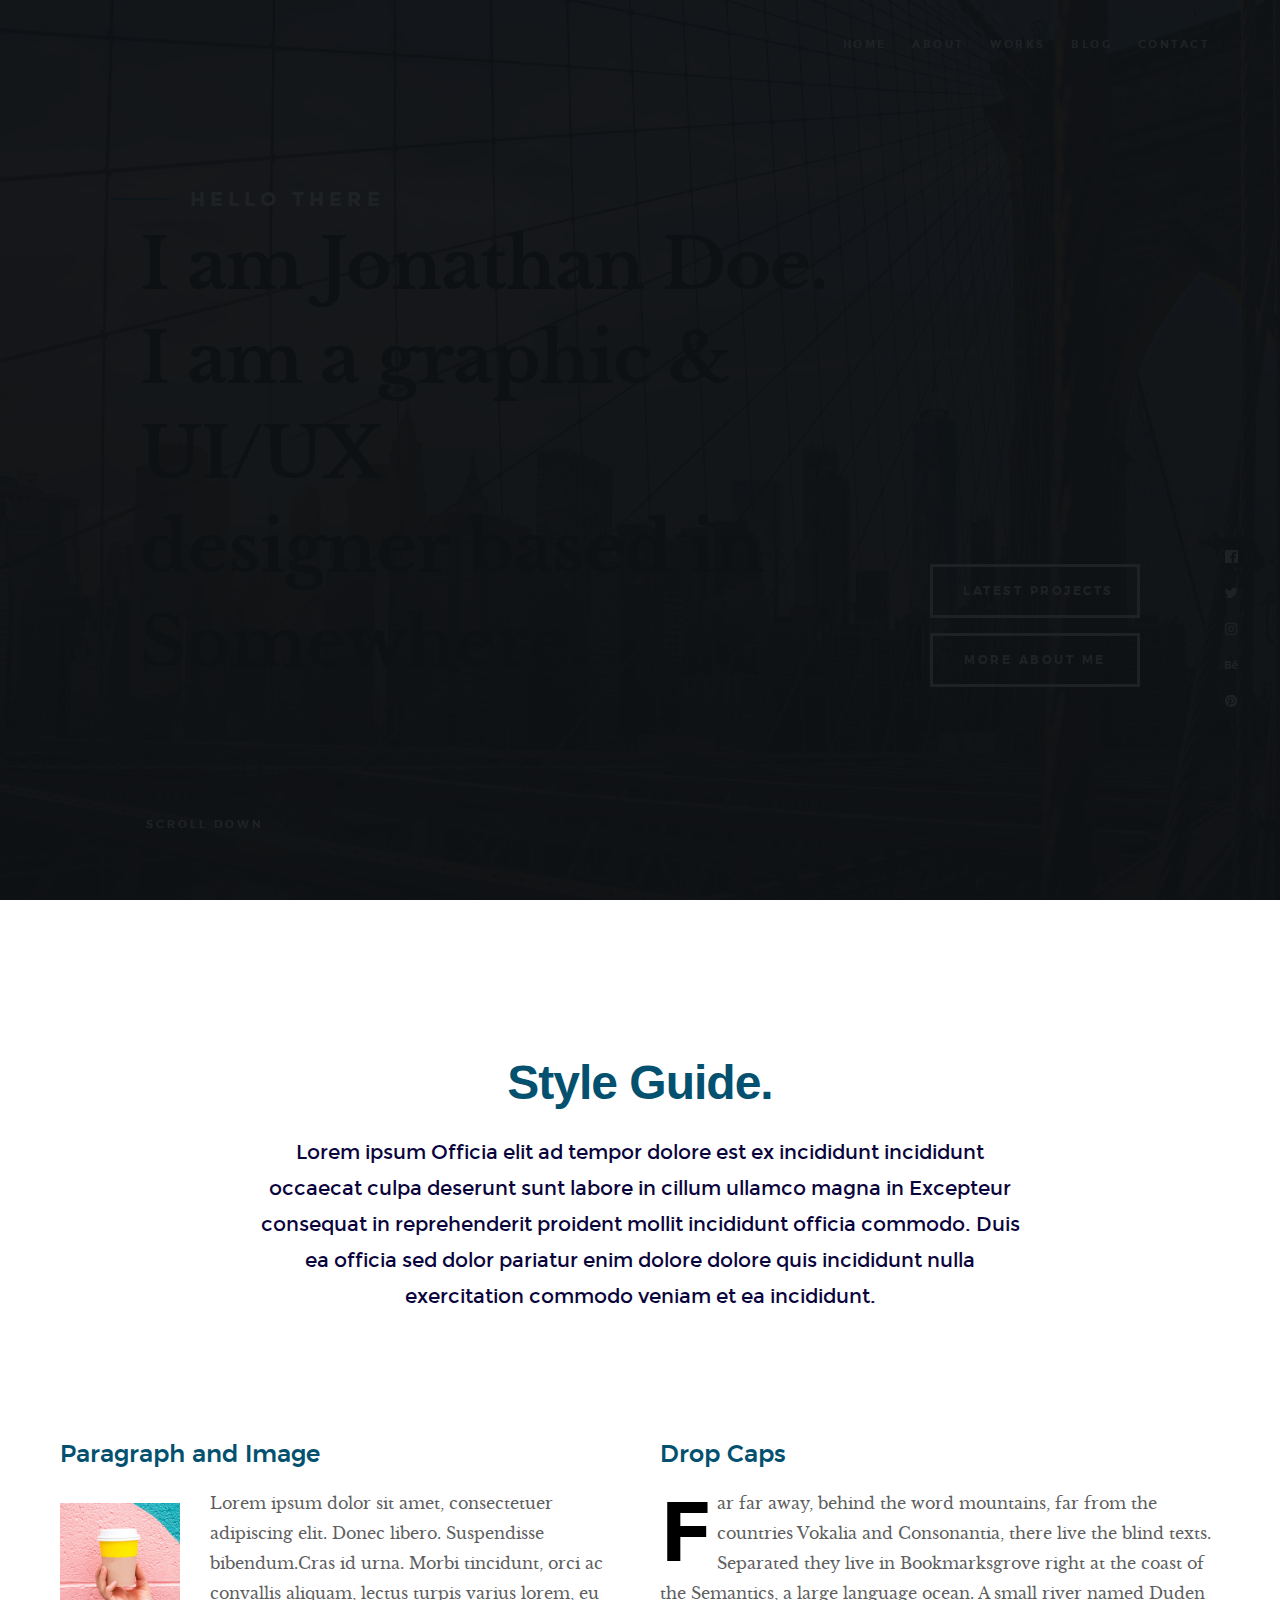
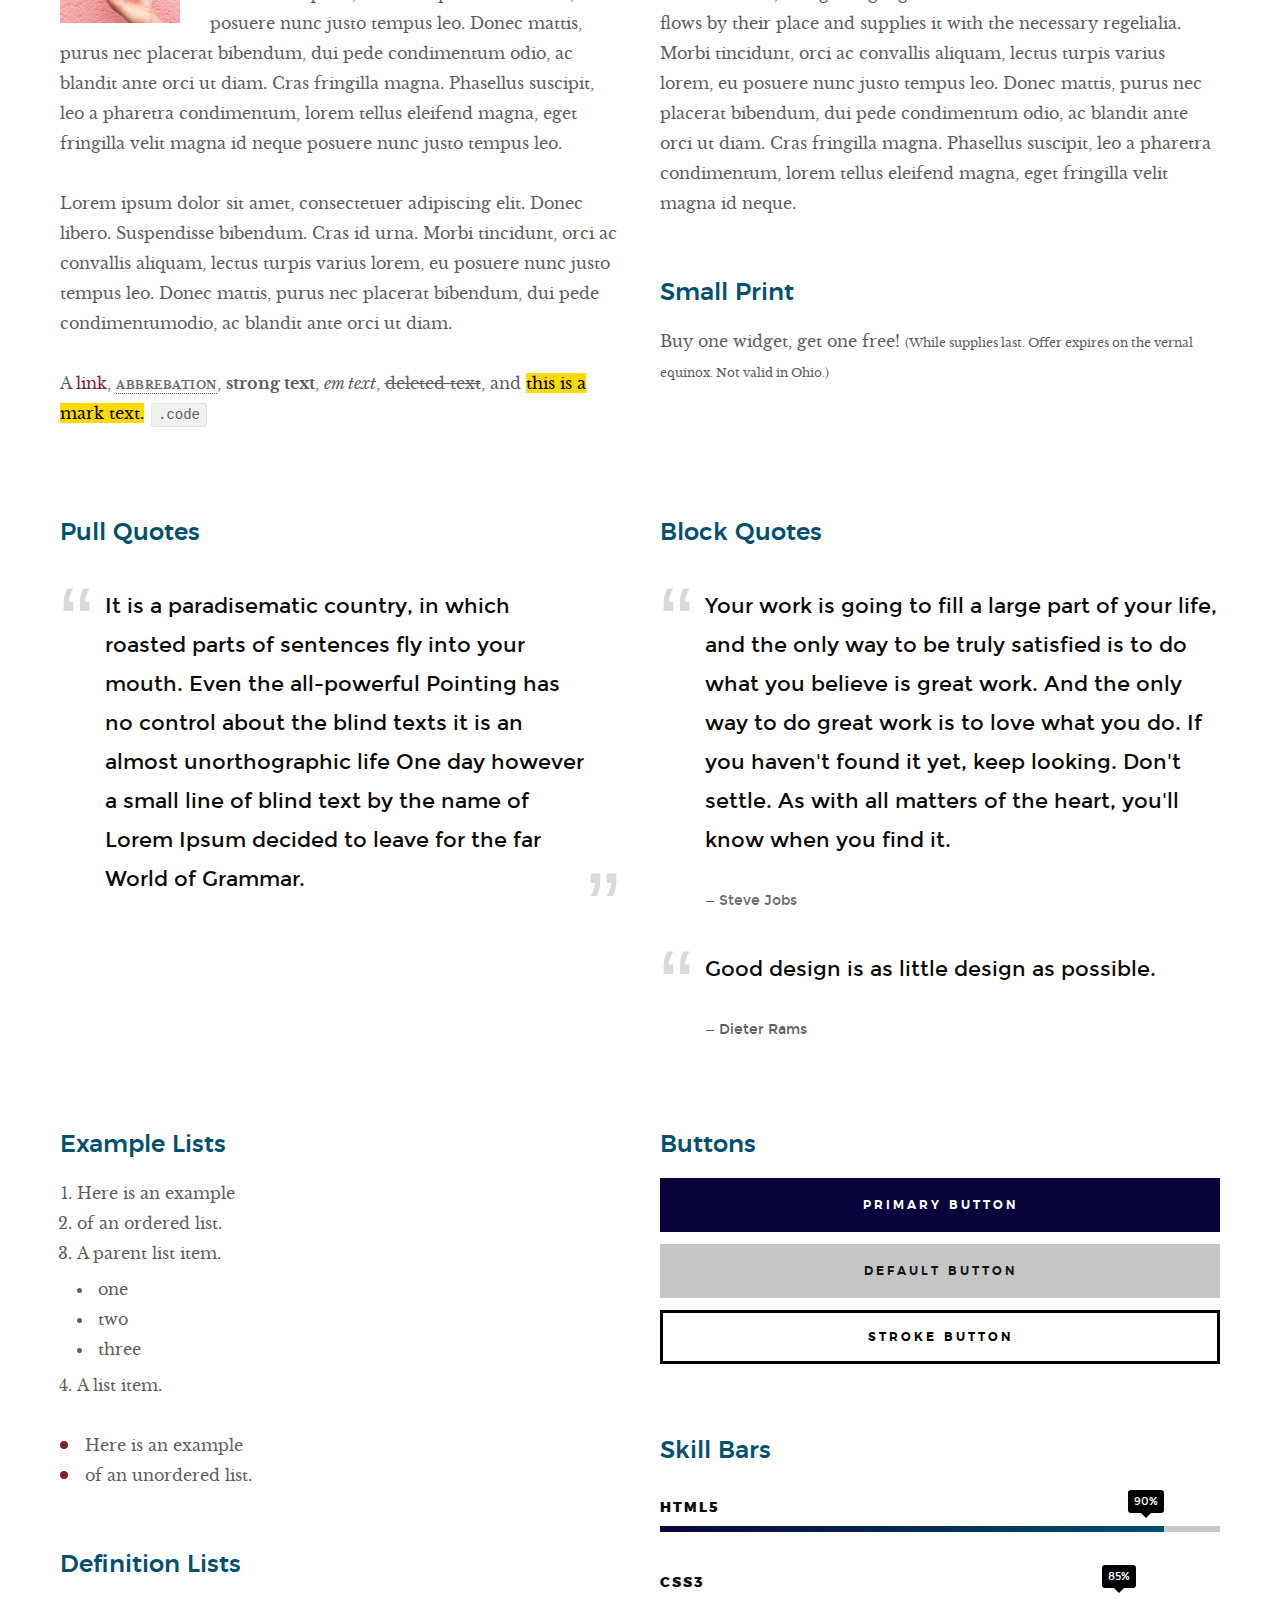
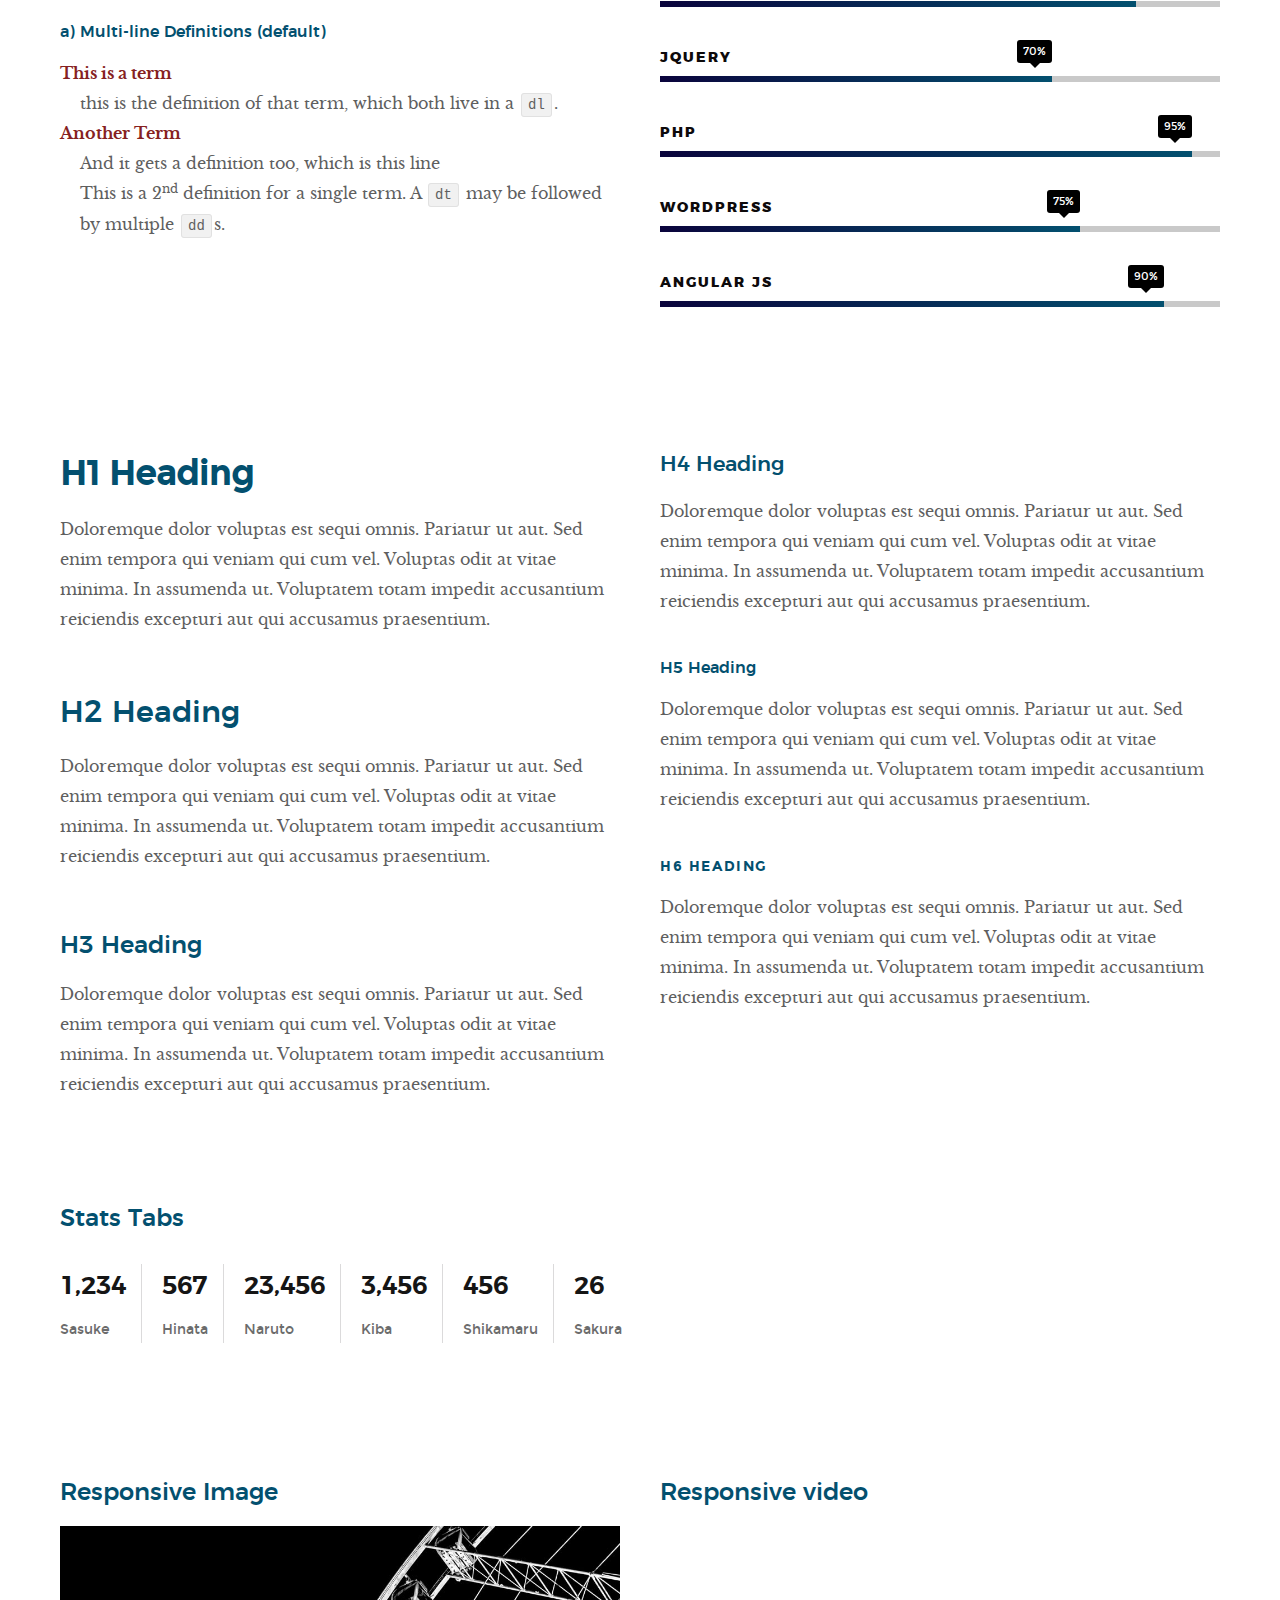
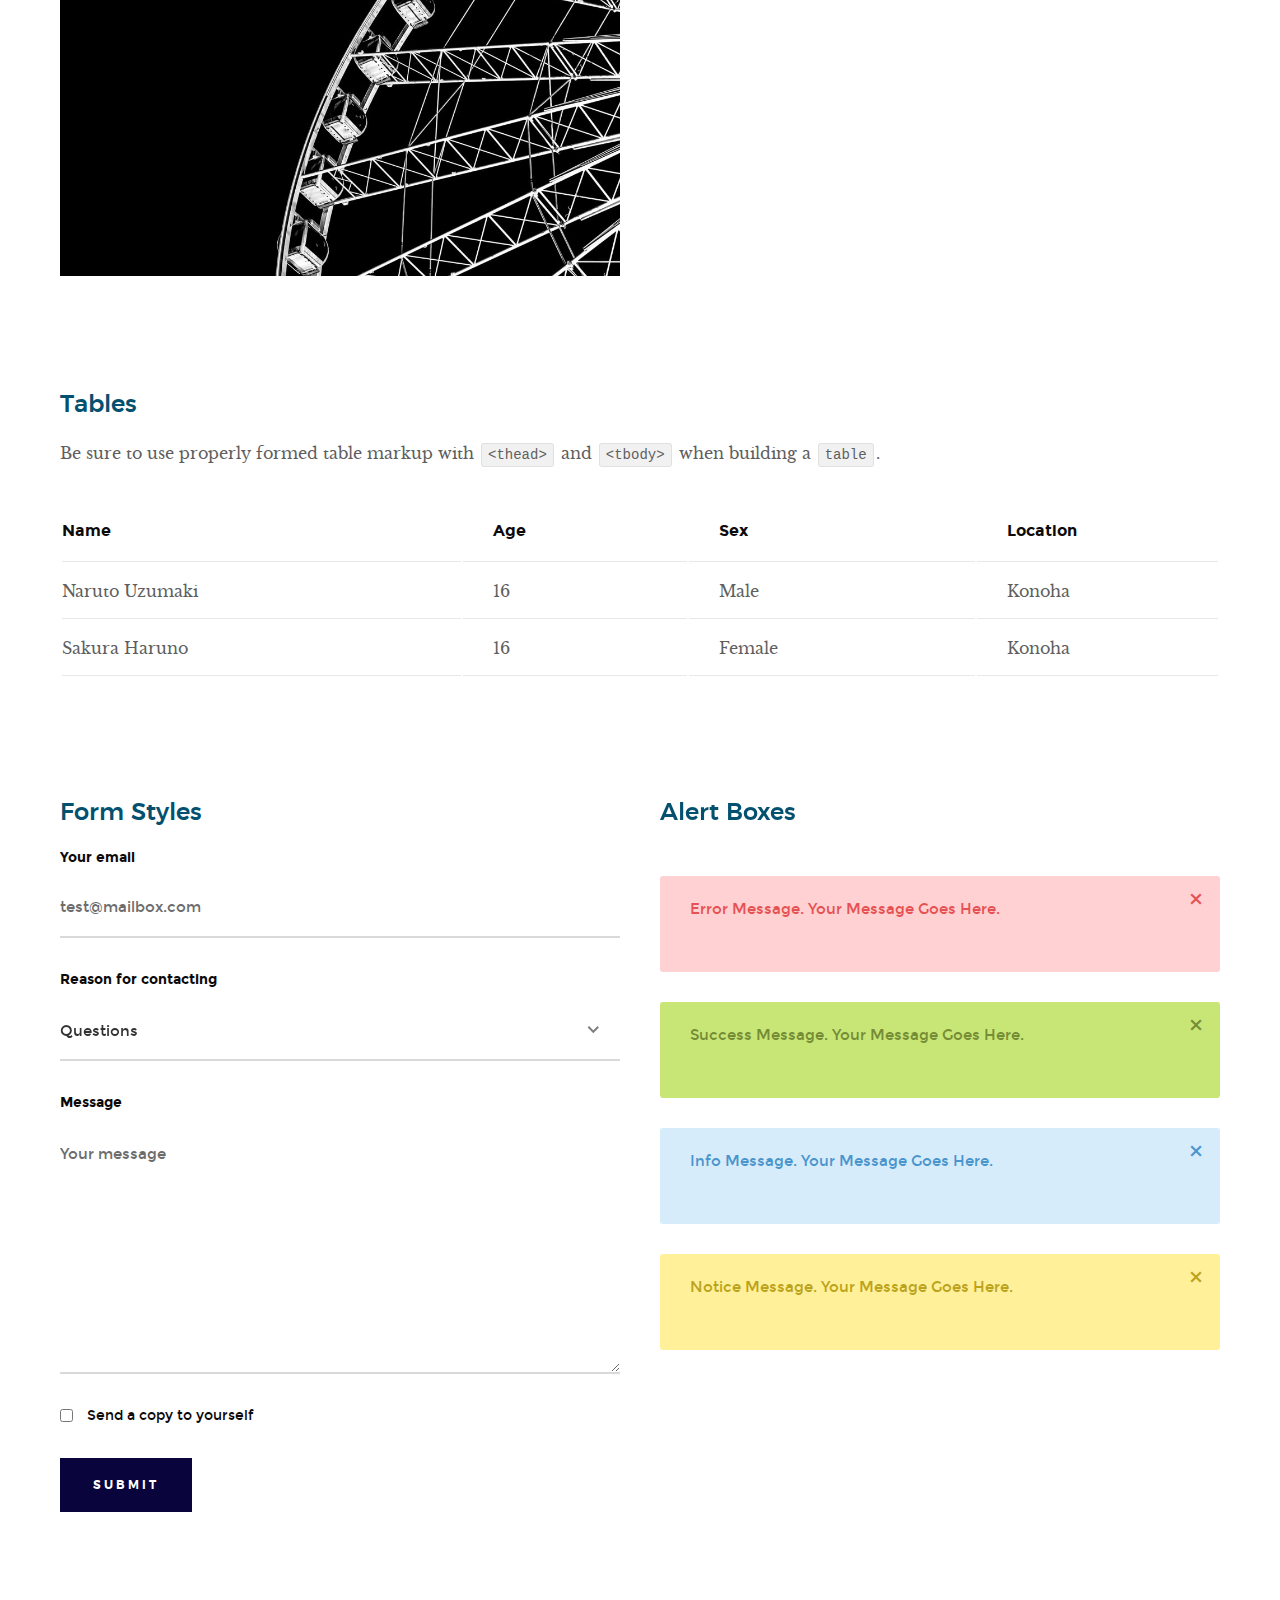
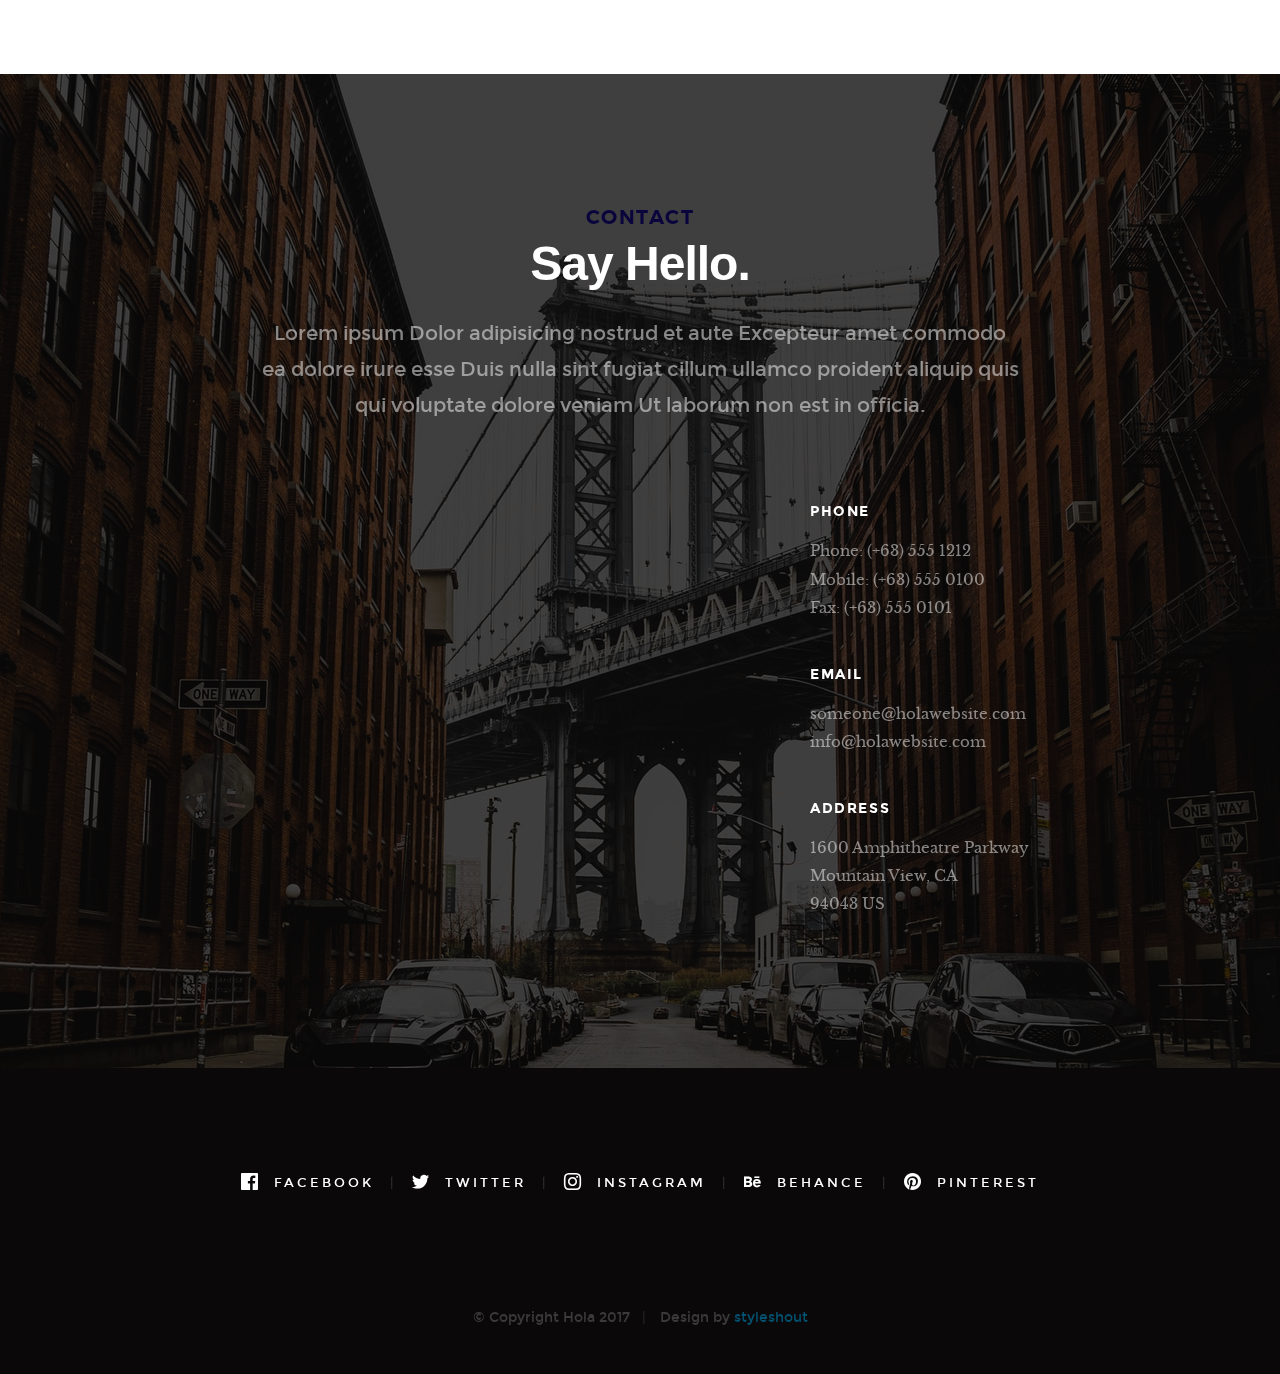
<file: styles.html>
<!DOCTYPE html>
<!--[if lt IE 9 ]><html class="no-js oldie" lang="en"> <![endif]-->
<!--[if IE 9 ]><html class="no-js oldie ie9" lang="en"> <![endif]-->
<!--[if (gte IE 9)|!(IE)]><!-->
<html class="no-js" lang="en">
<!--<![endif]-->

<head>

    <!--- basic page needs
   ================================================== -->
    <meta charset="utf-8">
    <title>Style Guide - Hola</title>
    <meta name="description" content="">
    <meta name="author" content="">

    <!-- mobile specific metas
   ================================================== -->
    <meta name="viewport" content="width=device-width, initial-scale=1">

    <!-- CSS
   ================================================== -->
    <link rel="stylesheet" href="css/base.css">
    <link rel="stylesheet" href="css/vendor.css">
    <link rel="stylesheet" href="css/main.css">

    <style type="text/css" media="screen">
        .s-styles { 
             background: white;
              padding-top: 15rem;
              padding-bottom: 12rem;
        }
     </style> 

    <!-- script
   ================================================== -->
    <script src="js/modernizr.js"></script>
    <script src="js/pace.min.js"></script>

    <!-- favicons
	================================================== -->
    <link rel="shortcut icon" href="favicon.ico" type="image/x-icon">
    <link rel="icon" href="favicon.ico" type="image/x-icon">

</head>

<body id="top">

    <!-- header
    ================================================== -->
    <header class="s-header">

        <div class="header-logo">
            <a class="site-logo" href="index.html"><img src="images/logo.png" alt="Homepage"></a>
        </div>

        <nav class="header-nav-wrap">
            <ul class="header-nav">
                <li><a href="index.html#home" title="home">Home</a></li>
                <li><a href="index.html#about" title="about">About</a></li>
                <li><a href="index.html#works" title="works">Works</a></li>
                <li class="current"><a href="blog.html" title="blog">Blog</a></li>
                <li><a href="index.html#contact" title="contact">Contact</a></li>	
            </ul>
        </nav>

        <a class="header-menu-toggle" href="#0"><span>Menu</span></a>

   </header> <!-- end s-header -->


   <!-- home
   ================================================== -->
   <section id="home" class="s-home page-hero target-section" data-parallax="scroll" data-image-src="images/hero-bg.jpg" data-natural-width=3000 data-natural-height=2000 data-position-y=center>
    
        <div class="overlay"></div>
        <div class="shadow-overlay"></div>

        <div class="home-content">

            <div class="row home-content__main">

                <h3>Hello There</h3>

                <h1>
                    I am Jonathan Doe. <br>
                    I am a graphic & UI/UX <br>
                    designer based in Somewhere.
                </h1>

                <div class="home-content__buttons">
                    <a href="index.html#works" class="btn btn--stroke">
                        Latest Projects
                    </a>
                    <a href="index.html#about" class="btn btn--stroke">
                        More About Me
                    </a>
                </div>

                <div class="home-content__scroll">
                    <a href="#styles" class="smoothscroll scroll-link">
                        <span>Scroll Down</span>
                    </a>
                </div>

            </div>

        </div> <!-- end home-content -->

        <ul class="home-social">
            <li>
                <a href="#"><i class="im im-facebook" aria-hidden="true"></i><span>Facebook</span></a>
            </li>
            <li>
                <a href="#"><i class="im im-twitter" aria-hidden="true"></i><span>Twiiter</span></a>
            </li>
            <li>
                <a href="#"><i class="im im-instagram" aria-hidden="true"></i><span>Instagram</span></a>
            </li>
            <li>
                <a href="#"><i class="im im-behance" aria-hidden="true"></i><span>Behance</span></a>
            </li>
            <li>
                <a href="#"><i class="im im-pinterest" aria-hidden="true"></i><span>Pinterest</span></a>
            </li>
        </ul> 
        <!-- end home-social -->

    </section> <!-- end s-home -->


    <!-- styles
    ================================================== -->
    <section id="styles" class="s-styles">
    
        <div class="row narrow section-intro add-bottom text-center">

            <div class="col-twelve tab-full">

                <h1>Style Guide.</h1>

                <p class="lead">Lorem ipsum Officia elit ad tempor dolore est ex incididunt incididunt occaecat culpa deserunt sunt labore in cillum ullamco magna in Excepteur consequat in reprehenderit proident mollit incididunt officia commodo.
                Duis ea officia sed dolor pariatur enim dolore dolore quis incididunt nulla exercitation commodo veniam et ea incididunt.</p>

            </div>

        </div>

        <div class="row">

            <div class="col-six tab-full">

                <h3>Paragraph and Image</h3>

                <p><a href="#"><img width="120" height="120" class="pull-left" alt="sample-image" src="images/sample-image.jpg"></a>
                Lorem ipsum dolor sit amet, consectetuer adipiscing elit. Donec libero. Suspendisse bibendum.Cras id urna. Morbi tincidunt, orci ac convallis aliquam, lectus turpis varius lorem, eu posuere nunc justo tempus leo. Donec mattis, purus nec placerat bibendum, dui pede condimentum odio, ac blandit ante orci ut diam. Cras fringilla magna. Phasellus suscipit, leo a pharetra condimentum, lorem tellus eleifend magna, eget fringilla velit magna id neque posuere nunc justo tempus leo. </p>

                <p>
                Lorem ipsum dolor sit amet, consectetuer adipiscing elit. Donec libero. Suspendisse bibendum. Cras id urna. Morbi tincidunt, orci ac convallis aliquam, lectus turpis varius lorem, eu posuere nunc justo tempus leo. Donec mattis, purus nec placerat bibendum, dui pede condimentumodio, ac blandit ante orci ut diam.	
                </p>

                <p>A <a href="#">link</a>,
                <abbr title="this really isn't a very good description">abbrebation</abbr>,
                <strong>strong text</strong>,
                <em>em text</em>,
                <del>deleted text</del>, and
                <mark>this is a mark text.</mark>
                <code>.code</code>
                </p>

            </div>

            <div class="col-six tab-full">

                <h3>Drop Caps</h3>

                <p class="drop-cap">Far far away, behind the word mountains, far from the countries Vokalia and Consonantia,
                there live the blind texts. Separated they live in Bookmarksgrove right at the coast of the
                Semantics, a large language ocean. A small river named Duden flows by their place and supplies it with the necessary regelialia. Morbi tincidunt, orci ac convallis aliquam, lectus turpis varius lorem, eu	posuere nunc justo tempus leo. Donec mattis, purus nec placerat bibendum, dui pede condimentum odio, ac blandit ante orci ut diam. Cras fringilla magna. Phasellus suscipit, leo a pharetra condimentum, lorem tellus eleifend magna, eget fringilla velit magna id neque.
                </p>

                <h3>Small Print</h3>

                <p>Buy one widget, get one free!
                <small>(While supplies last. Offer expires on the vernal equinox. Not valid in Ohio.)</small>
                </p>

            </div>

        </div> <!-- end row -->

        <div class="row">

            <div class="col-six tab-full">

                <h3>Pull Quotes</h3>

                <aside class="pull-quote">
                    <blockquote>
                    <p>It is a paradisematic country, in which roasted parts of
                    sentences fly into your mouth. Even the all-powerful Pointing has no control about the blind
                    texts it is an almost unorthographic life One day however a small line of blind text by the name
                    of Lorem Ipsum decided to leave for the far World of Grammar.</p>
                    </blockquote>
                </aside>

            </div>

            <div class="col-six tab-full">

                <h3>Block Quotes</h3>

                <blockquote cite="http://where-i-got-my-info-from.com">
                <p>Your work is going to fill a large part of your life, and the only way to be truly satisfied is
                to do what you believe is great work. And the only way to do great work is to love what you do.
                If you haven't found it yet, keep looking. Don't settle. As with all matters of the heart, you'll know when you find it.
                </p>
                <cite>
                   <a href="#">Steve Jobs</a>
                </cite>
                </blockquote>

                <blockquote>
                <p>Good design is as little design as possible.</p>
                <cite>Dieter Rams</cite>
                </blockquote>

            </div>

        </div> <!-- end row -->


        <div class="row half-bottom">

            <div class="col-six tab-full">

                <h3>Example Lists</h3>

                <ol>
                    <li>Here is an example</li>
                    <li>of an ordered list.</li>
                    <li>A parent list item.
                            <ul>
                                <li>one</li>
                                <li>two</li>
                                <li>three</li>
                        </ul>
                        </li>
                        <li>A list item.</li>
                    </ol>

                <ul class="disc">
                    <li>Here is an example</li>
                    <li>of an unordered list.</li>
                </ul>

                <h3>Definition Lists</h3>

                <h5>a) Multi-line Definitions (default) </h5>

                <dl>
                    <dt><strong>This is a term</strong></dt>
                        <dd>this is the definition of that term, which both live in a <code>dl</code>.</dd>
                    <dt><strong>Another Term</strong></dt>
                        <dd>And it gets a definition too, which is this line</dd>
                        <dd>This is a 2<sup>nd</sup> definition for a single term. A <code>dt</code> may be followed by multiple <code>dd</code>s.</dd>
                </dl>

            </div>

            <div class="col-six tab-full">

                <h3>Buttons</h3>

                <p>
                    <a class="btn btn--primary full-width" href="#0">Primary Button</a>
                    <a class="btn full-width" href="#0">Default Button</a>
                    <a class="btn btn--stroke full-width" href="#0">Stroke Button</a>
                </p>

                <h3>Skill Bars</h3>
                
                <ul class="skill-bars">
                    <li>
                    <div class="progress percent90"><span>90%</span></div>
                    <strong>HTML5</strong>
                    </li>
                    <li>
                    <div class="progress percent85"><span>85%</span></div>
                    <strong>CSS3</strong>
                    </li>
                    <li>
                    <div class="progress percent70"><span>70%</span></div>
                    <strong>JQuery</strong>
                    </li>
                    <li>
                    <div class="progress percent95"><span>95%</span></div>
                    <strong>PHP</strong>
                    </li>
                    <li>
                    <div class="progress percent75"><span>75%</span></div>
                    <strong>Wordpress</strong>
                    </li>
                    <li>
                    <div class="progress percent90"><span>90%</span></div>
                    <strong>Angular JS</strong>
                    </li>
                </ul>

            </div>

        </div> <!-- end row -->

        <div class="row half-bottom">

            <div class="col-six tab-full">
                    
                <h1>H1 Heading</h1>
                <p>Doloremque dolor voluptas est sequi omnis. Pariatur ut aut. Sed enim tempora qui veniam qui cum vel. 
                Voluptas odit at vitae minima. In assumenda ut. Voluptatem totam impedit accusantium reiciendis excepturi aut qui accusamus praesentium.</p>

                <h2>H2 Heading</h2>
                <p>Doloremque dolor voluptas est sequi omnis. Pariatur ut aut. Sed enim tempora qui veniam qui cum vel. 
                Voluptas odit at vitae minima. In assumenda ut. Voluptatem totam impedit accusantium reiciendis excepturi aut qui accusamus praesentium.</p>

                <h3>H3 Heading</h3>
                <p>Doloremque dolor voluptas est sequi omnis. Pariatur ut aut. Sed enim tempora qui veniam qui cum vel. 
                Voluptas odit at vitae minima. In assumenda ut. Voluptatem totam impedit accusantium reiciendis excepturi aut qui accusamus praesentium.</p>

            </div>

            <div class="col-six tab-full">
                    
                <h4>H4 Heading</h4>
                <p>Doloremque dolor voluptas est sequi omnis. Pariatur ut aut. Sed enim tempora qui veniam qui cum vel. 
                Voluptas odit at vitae minima. In assumenda ut. Voluptatem totam impedit accusantium reiciendis excepturi aut qui accusamus praesentium.</p>

                <h5>H5 Heading</h5>
                <p>Doloremque dolor voluptas est sequi omnis. Pariatur ut aut. Sed enim tempora qui veniam qui cum vel. 
                Voluptas odit at vitae minima. In assumenda ut. Voluptatem totam impedit accusantium reiciendis excepturi aut qui accusamus praesentium.</p>

                <h6>H6 Heading</h6>
                <p>Doloremque dolor voluptas est sequi omnis. Pariatur ut aut. Sed enim tempora qui veniam qui cum vel. 
                Voluptas odit at vitae minima. In assumenda ut. Voluptatem totam impedit accusantium reiciendis excepturi aut qui accusamus praesentium.</p>

            </div>

        </div>


        <div class="row half-bottom">

            <div class="col-twelve">

                    <h3>Stats Tabs</h3>

                <ul class="stats-tabs">
                    <li><a href="#">1,234 <em>Sasuke</em></a></li>
                    <li><a href="#">567 <em>Hinata</em></a></li>
                    <li><a href="#">23,456 <em>Naruto</em></a></li>
                    <li><a href="#">3,456 <em>Kiba</em></a></li>
                    <li><a href="#">456 <em>Shikamaru</em></a></li>
                    <li><a href="#">26 <em>Sakura</em></a></li>
                    </ul>

            </div>

        </div> <!-- end row -->


        <div class="row half-bottom">

            <div class="col-six tab-full">

                <h3>Responsive Image</h3>
                <p><img src="images/wheel-500.jpg" 
                    srcset="images/wheel-1000.jpg 1000w, 
                    images/wheel-500.jpg 500w" 
                    sizes="(max-width: 1000px) 100vw, 1000px" alt=""></p>

            </div>

            <div class="col-six tab-full">

                <h3>Responsive video</h3>

                <div class="video-container">
                <iframe src="http://player.vimeo.com/video/14592941?title=0&amp;byline=0&amp;portrait=0&amp;color=F64B39" width="500" height="281" frameborder="0" webkitallowfullscreen mozallowfullscreen allowfullscreen></iframe> 
                </div>

            </div>
          
        </div> <!-- end row -->


        <div class="row add-bottom">

            <div class="col-twelve">

                <h3>Tables</h3>
                <p>Be sure to use properly formed table markup with <code>&lt;thead&gt;</code> and <code>&lt;tbody&gt;</code> when building a <code>table</code>.</p>

                <div class="table-responsive">

                    <table>
                            <thead>
                            <tr>
                                <th>Name</th>
                                <th>Age</th>
                                <th>Sex</th>
                                <th>Location</th>
                            </tr>
                            </thead>
                            <tbody>
                            <tr>
                                <td>Naruto Uzumaki</td>
                                <td>16</td>
                                <td>Male</td>
                                <td>Konoha</td>
                            </tr>
                            <tr>
                                <td>Sakura Haruno</td>
                                <td>16</td>
                                <td>Female</td>
                                <td>Konoha</td>
                            </tr>
                            </tbody>
                    </table>

                </div>

            </div>
          
        </div> <!-- end row -->
    

        <div class="row">

            <div class="col-six tab-full">

                <h3>Form Styles</h3>

                <form>
                        <div>
                            <label for="sampleInput">Your email</label>
                            <input class="full-width" type="email" placeholder="test@mailbox.com" id="sampleInput">
                    </div>
                    <div>
                            <label for="sampleRecipientInput">Reason for contacting</label>
                            <div class="ss-custom-select">
                                <select class="full-width" id="sampleRecipientInput">
                                    <option value="Option 1">Questions</option>
                                    <option value="Option 2">Report</option>
                                    <option value="Option 3">Others</option>
                                </select>
                            </div>
                    </div>
                    
                        <label for="exampleMessage">Message</label>
                        <textarea class="full-width" placeholder="Your message" id="exampleMessage"></textarea>

                        <label class="add-bottom">
                            <input type="checkbox">
                            <span class="label-text">Send a copy to yourself</span>
                        </label>
                    
                        <input class="btn--primary" type="submit" value="Submit">

                </form>

            </div>

            <div class="col-six tab-full">

                <h3>Alert Boxes</h3>

                <br>
                
                <div class="alert-box alert-box--error hideit">
                    <p>Error Message. Your Message Goes Here.</p>
                    <i class="im im-x-mark alert-box__close"></i>
                </div><!-- /error -->
                        
                <div class="alert-box alert-box--success hideit">
                    <p>Success Message. Your Message Goes Here.</p>
                    <i class="im im-x-mark alert-box__close"></i>
                </div><!-- /success -->
                        
                <div class="alert-box alert-box--info hideit">
                    <p>Info Message. Your Message Goes Here.</p>
                    <i class="im im-x-mark alert-box__close"></i>
                </div><!-- /info -->
                        
                <div class="alert-box alert-box--notice hideit">
                    <p>Notice Message. Your Message Goes Here.</p>
                    <i class="im im-x-mark alert-box__close"></i>
                </div><!-- /notice -->
            
            </div>

        </div> <!-- end row -->

    </section> <!-- end styles -->


    <!-- s-contact
    ================================================== -->
    <section id="contact" class="s-contact target-section">

        <div class="overlay"></div>

        <div class="row narrow section-intro">
            <div class="col-full">
                <h3>Contact</h3>
                <h1>Say Hello.</h1>
                
                <p class="lead">Lorem ipsum Dolor adipisicing nostrud et aute Excepteur amet commodo ea dolore irure esse Duis nulla sint fugiat cillum ullamco proident aliquip quis qui voluptate dolore veniam Ut laborum non est in officia.</p>
            </div>
        </div>

        <div class="row contact__main">
            <div class="col-eight tab-full contact__form">
                <form name="contactForm" id="contactForm" method="post" action="">
                    <fieldset>
    
                    <div class="form-field">
                        <input name="contactName" type="text" id="contactName" placeholder="Name" value="" minlength="2" required="" aria-required="true" class="full-width">
                    </div>
                    <div class="form-field">
                        <input name="contactEmail" type="email" id="contactEmail" placeholder="Email" value="" required="" aria-required="true" class="full-width">
                    </div>
                    <div class="form-field">
                        <input name="contactSubject" type="text" id="contactSubject" placeholder="Subject" value="" class="full-width">
                    </div>                       
                    <div class="form-field">
                            <textarea name="contactMessage" id="contactMessage" placeholder="message" rows="10" cols="50" required="" aria-required="true" class="full-width"></textarea>
                        </div>                      
                    <div class="form-field">
                        <button class="full-width btn--primary">Submit</button>
                        <div class="submit-loader">
                            <div class="text-loader">Sending...</div>
                            <div class="s-loader">
                                <div class="bounce1"></div>
                                <div class="bounce2"></div>
                                <div class="bounce3"></div>
                            </div>
                        </div>
                    </div>
    
                    </fieldset>
                </form>

                <!-- contact-warning -->
                <div class="message-warning">
                        Something went wrong. Please try again.
                </div> 
            
                <!-- contact-success -->
                <div class="message-success">
                        Your message was sent, thank you!<br>
                </div>
                        
            </div>
            <div class="col-four tab-full contact__infos">
                <h4 class="h06">Phone</h4>
                <p>Phone: (+63) 555 1212<br>
                Mobile: (+63) 555 0100<br>
                Fax: (+63) 555 0101
                </p>

                <h4 class="h06">Email</h4>
                <p>someone@holawebsite.com<br>
                info@holawebsite.com
                </p>

                <h4 class="h06">Address</h4>
                <p>
                1600 Amphitheatre Parkway<br>
                Mountain View, CA<br>
                94043 US
                </p>
            </div>

        </div>

    </section> <!-- end s-contact -->


    <!-- footer
    ================================================== -->
    <footer>
            <div class="row">
                <div class="col-full">
    
                    <div class="footer-logo">
                        <a class="footer-site-logo" href="#0"><img src="images/logo.png" alt="Homepage"></a>
                    </div>
    
                    <ul class="footer-social">
                        <li><a href="#0">
                            <i class="im im-facebook" aria-hidden="true"></i>
                            <span>Facebook</span>
                        </a></li>
                        <li><a href="#0">
                            <i class="im im-twitter" aria-hidden="true"></i>
                            <span>Twitter</span>
                        </a></li>
                        <li><a href="#0">
                            <i class="im im-instagram" aria-hidden="true"></i>
                            <span>Instagram</span>
                        </a></li>
                        <li><a href="#0">
                            <i class="im im-behance" aria-hidden="true"></i>
                            <span>Behance</span>
                        </a></li>
                        <li><a href="#0">
                            <i class="im im-pinterest" aria-hidden="true"></i>
                            <span>Pinterest</span>
                        </a></li>
                    </ul>
                        
                </div>
            </div>
    
            <div class="row footer-bottom">
    
                <div class="col-twelve">
                    <div class="copyright">
                        <span>© Copyright Hola 2017</span> 
                        <span>Design by <a href="https://www.styleshout.com/">styleshout</a></span>	
                    </div>
    
                    <div class="go-top">
                    <a class="smoothscroll" title="Back to Top" href="#top"><i class="im im-arrow-up" aria-hidden="true"></i></a>
                    </div>
                </div>
    
            </div> <!-- end footer-bottom -->
    
        </footer> <!-- end footer -->
    
    
        <div id="preloader"> 
            <div id="loader"></div>
        </div>
    
    
        <!-- Java Script
        ================================================== -->
        <script src="js/jquery-3.2.1.min.js"></script>
        <script src="js/plugins.js"></script>
        <script src="js/main.js"></script>

</body>

</html>
</file>
<file: css/base.css>
/* =================================================================== 
 *
 *  Hola v1.0 Base Stylesheet
 *  10-02-2017
 *  ------------------------------------------------------------------
 *
 *  TOC:
 *  # Normalize
 *  # Basic/base setup styles
 *      ## Media
 *      ## Typography resets
 *      ## links
 *      ## inputs
 *  # grid
 *      ## medium size devices
 *      ## tablets
 *      ## mobile devices
 *      ## small mobile devices
 *  # block grids
 *      ## medium size devices
 *      ## tablets
 *      ## mobile devices
 *      ## small mobile devices
 *  # MISC
 *
 * =================================================================== */


/* ===================================================================
 * # normalize
 * normalize.css v5.0.0 | MIT License | 
 * github.com/necolas/normalize.css
 *
 * ------------------------------------------------------------------- */

html {
    font-family: sans-serif;
    line-height: 1.15;
    -ms-text-size-adjust: 100%;
    -webkit-text-size-adjust: 100%;
}

body {
    margin: 0;
}

article, aside, footer, header, nav, section {
    display: block;
}

h1 {
    font-size: 2em;
    margin: 0.67em 0;
}

figcaption, figure, main {
    display: block;
}

figure {
    margin: 1em 40px;
}

hr {
    box-sizing: content-box;
    height: 0;
    overflow: visible;
}

pre {
    font-family: monospace, monospace;
    font-size: 1em;
}

a {
    background-color: transparent;
    -webkit-text-decoration-skip: objects;
}

a:active, a:hover {
    outline-width: 0;
}

abbr[title] {
    border-bottom: none;
    text-decoration: underline;
    text-decoration: underline dotted;
}

b, strong {
    font-weight: inherit;
}

b, strong {
    font-weight: bolder;
}

code, kbd, samp {
    font-family: monospace, monospace;
    font-size: 1em;
}

dfn {
    font-style: italic;
}

mark {
    background-color: #ff0;
    color: #000;
}

small {
    font-size: 80%;
}

sub, sup {
    font-size: 75%;
    line-height: 0;
    position: relative;
    vertical-align: baseline;
}

sub {
    bottom: -0.25em;
}

sup {
    top: -0.5em;
}

audio, video {
    display: inline-block;
}

audio:not([controls]) {
    display: none;
    height: 0;
}

img {
    border-style: none;
}

svg:not(:root) {
    overflow: hidden;
}

button, input, optgroup, select, textarea {
    font-family: sans-serif;
    font-size: 100%;
    line-height: 1.15;
    margin: 0;
}

button, input {
    overflow: visible;
}

button, select {
    text-transform: none;
}

button, html [type="button"], [type="reset"], [type="submit"] {
    -webkit-appearance: button;
}

button::-moz-focus-inner, [type="button"]::-moz-focus-inner, [type="reset"]::-moz-focus-inner, [type="submit"]::-moz-focus-inner {
    border-style: none;
    padding: 0;
}

button:-moz-focusring, [type="button"]:-moz-focusring, [type="reset"]:-moz-focusring, [type="submit"]:-moz-focusring {
    outline: 1px dotted ButtonText;
}

fieldset {
    border: 1px solid #c0c0c0;
    margin: 0 2px;
    padding: 0.35em 0.625em 0.75em;
}

legend {
    box-sizing: border-box;
    color: inherit;
    display: table;
    max-width: 100%;
    padding: 0;
    white-space: normal;
}

progress {
    display: inline-block;
    vertical-align: baseline;
}

textarea {
    overflow: auto;
}

[type="checkbox"], [type="radio"] {
    box-sizing: border-box;
    padding: 0;
}

[type="number"]::-webkit-inner-spin-button, [type="number"]::-webkit-outer-spin-button {
    height: auto;
}

[type="search"] {
    -webkit-appearance: textfield;
    outline-offset: -2px;
}

[type="search"]::-webkit-search-cancel-button, [type="search"]::-webkit-search-decoration {
    -webkit-appearance: none;
}

::-webkit-file-upload-button {
    -webkit-appearance: button;
    font: inherit;
}

details, menu {
    display: block;
}

summary {
    display: list-item;
}

canvas {
    display: inline-block;
}

template {
    display: none;
}

[hidden] {
    display: none;
}


/* ===================================================================
 * # basic/base setup styles - (_basic.scss)
 *
 * ------------------------------------------------------------------- */

html {
    font-size: 62.5%;
    box-sizing: border-box;
}

*, *::before, *::after {
    box-sizing: inherit;
}

body {
    font-weight: normal;
    line-height: 1;
    word-wrap: break-word;
    text-rendering: optimizeLegibility;
    -webkit-overflow-scrolling: touch;
    -webkit-text-size-adjust: none;
}

body, input, button {
    -moz-osx-font-smoothing: grayscale;
    -webkit-font-smoothing: antialiased;
}


/* ------------------------------------------------------------------- 
 * ## Media - (_basic.scss)
 * ------------------------------------------------------------------- */

img, video {
    max-width: 100%;
    height: auto;
}


/* ------------------------------------------------------------------- 
 * ## Typography resets - (_basic.scss)
 * ------------------------------------------------------------------- */

div, dl, dt, dd, ul, ol, li, h1, h2, h3, h4, h5, h6, pre, form, p, blockquote, th, td {
    margin: 0;
    padding: 0;
}

h1, h2, h3, h4, h5, h6 {
    -webkit-font-smoothing: auto;
    -webkit-font-smoothing: antialiased;
    -webkit-font-variant-ligatures: common-ligatures;
    -moz-font-variant-ligatures: common-ligatures;
    font-variant-ligatures: common-ligatures;
    text-rendering: optimizeLegibility;
}

em, i {
    font-style: italic;
    line-height: inherit;
}

strong, b {
    font-weight: bold;
    line-height: inherit;
}

small {
    font-size: 60%;
    line-height: inherit;
}

ol, ul {
    list-style: none;
}

li {
    display: block;
}


/* ------------------------------------------------------------------- 
 * ## links - (_basic.scss)
 * ------------------------------------------------------------------- */

a {
    text-decoration: none;
    line-height: inherit;
}

a img {
    border: none;
}


/* ------------------------------------------------------------------- 
 * ## inputs - (_basic.scss)
 * ------------------------------------------------------------------- */

fieldset {
    margin: 0;
    padding: 0;
}

input[type="email"], 
input[type="number"], 
input[type="search"], 
input[type="text"], 
input[type="tel"], 
input[type="url"], 
input[type="password"], textarea {
    -webkit-appearance: none;
    -moz-appearance: none;
    -ms-appearance: none;
    -o-appearance: none;
    appearance: none;
}


/* ===================================================================
 * # grid - (_grid.scss)
 *
 * ------------------------------------------------------------------- */

.row {
    width: 94%;
    max-width: 1200px;
    margin: 0 auto;
}

.row:after {
    content: "";
    display: table;
    clear: both;
}

.row .row {
    width: auto;
    max-width: none;
    margin-left: -20px;
    margin-right: -20px;
}


/* column blocks
 * -------------------------------------- */

[class*="col-"] {
    float: left;
}

[class*="col-"] + [class*="col-"].end {
    float: right;
}

[class*="col-"] {
    padding: 0 20px;
}


/* column width classes 
 * -------------------------------------- */

.col-one {
    width: 8.33333%;
}

.col-two, .col-1-6 {
    width: 16.66667%;
}

.col-three, .col-1-4 {
    width: 25%;
}

.col-four, .col-1-3 {
    width: 33.33333%;
}

.col-five {
    width: 41.66667%;
}

.col-six, .col-1-2 {
    width: 50%;
}

.col-seven {
    width: 58.33333%;
}

.col-eight, .col-2-3 {
    width: 66.66667%;
}

.col-nine, .col-3-4 {
    width: 75%;
}

.col-ten, .col-5-6 {
    width: 83.33333%;
}

.col-eleven {
    width: 91.66667%;
}

.col-twelve, .col-full {
    width: 100%;
}


/* ------------------------------------------------------------------- 
 * ## medium size devices - (_grid.scss)
 * ------------------------------------------------------------------- */

@media only screen and (max-width: 1200px) {
    .row .row {
        margin-left: -15px;
        margin-right: -15px;
    }
    [class*="col-"] {
        padding: 0 15px;
    }
    .md-two, .md-1-6 {
        width: 16.66667%;
    }
    .md-one {
        width: 8.33333%;
    }
    .md-three, .md-1-4 {
        width: 25%;
    }
    .md-four, .md-1-3 {
        width: 33.33333%;
    }
    .md-five {
        width: 41.66667%;
    }
    .md-six, .md-1-2 {
        width: 50%;
    }
    .md-seven {
        width: 58.33333%;
    }
    .md-eight, .md-2-3 {
        width: 66.66667%;
    }
    .md-nine, .md-3-4 {
        width: 75%;
    }
    .md-ten, .md-5-6 {
        width: 83.33333%;
    }
    .md-eleven {
        width: 91.66667%;
    }
    .md-twelve, .md-full {
        width: 100%;
    }
}


/* ------------------------------------------------------------------- 
 * ## tablets - (_grid.scss)
 * ------------------------------------------------------------------- */

@media only screen and (max-width: 800px) {
    .row {
        width: 90%;
    }
    .tab-1-4 {
        width: 25%;
    }
    .tab-1-3 {
        width: 33.33333%;
    }
    .tab-1-2 {
        width: 50%;
    }
    .tab-2-3 {
        width: 66.66667%;
    }
    .tab-3-4 {
        width: 75%;
    }
    .tab-full {
        width: 100%;
    }
}


/* ------------------------------------------------------------------- 
 * ## mobile devices - (_grid.scss)
 * ------------------------------------------------------------------- */

@media only screen and (max-width: 600px) {
    .row {
        width: auto;
        padding-left: 25px;
        padding-right: 25px;
    }
    .row .row {
        margin-left: -10px;
        margin-right: -10px;
    }
    [class*="col-"] {
        padding: 0 10px;
    }
    .mob-1-4 {
        width: 25%;
    }
    .mob-1-3 {
        width: 33.33333%;
    }
    .mob-1-2 {
        width: 50%;
    }
    .mob-2-3 {
        width: 66.66667%;
    }
    .mob-3-4 {
        width: 75%;
    }
    .mob-full {
        width: 100%;
    }
}


/* ------------------------------------------------------------------- 
 * ## small mobile devices - (_grid.scss) 
 * ------------------------------------------------------------------- */


/* stack columns on small mobile devices
 * ------------------------------------------------------------------- */

@media only screen and (max-width: 400px) {
    .row .row {
        padding-left: 0;
        padding-right: 0;
        margin-left: 0;
        margin-right: 0;
    }
    [class*="col-"] {
        width: 100% !important;
        float: none !important;
        clear: both !important;
        margin-left: 0;
        margin-right: 0;
        padding: 0;
    }
    [class*="col-"] + [class*="col-"].end {
        float: none;
    }
}


/* ===================================================================
 * # block grids - (_grid.scss)
 * ------------------------------------------------------------------- */


/*   Equally-sized columns define at row level
 * ------------------------------------------------------------------- */

[class*="block-"]:after {
    content: "";
    display: table;
    clear: both;
}

.block-1-6 .col-block {
    width: 16.66667%;
}

.block-1-5 .col-block {
    width: 20%;
}

.block-1-4 .col-block {
    width: 25%;
}

.block-1-3 .col-block {
    width: 33.33333%;
}

.block-1-2 .col-block {
    width: 50%;
}


/**
 * Clearing for block grid columns. Allow columns with 
 * different heights to align properly.
 */

.block-1-6 .col-block:nth-child(6n+1), 
.block-1-5 .col-block:nth-child(5n+1), 
.block-1-4 .col-block:nth-child(4n+1), 
.block-1-3 .col-block:nth-child(3n+1), 
.block-1-2 .col-block:nth-child(2n+1) {
    clear: both;
}


/* ------------------------------------------------------------------- 
 * ## medium size devices - (_grid.scss)
 * ------------------------------------------------------------------- */

@media only screen and (max-width: 1200px) {
    .block-m-1-6 .col-block {
        width: 16.66667%;
    }
    .block-m-1-5 .col-block {
        width: 20%;
    }
    .block-m-1-4 .col-block {
        width: 25%;
    }
    .block-m-1-3 .col-block {
        width: 33.33333%;
    }
    .block-m-1-2 .col-block {
        width: 50%;
    }
    .block-m-full .col-block {
        width: 100%;
        clear: both;
    }
    [class*="block-m-"] .bgrid:nth-child(n) {
        clear: none;
    }
    .block-m-1-6 .col-block:nth-child(6n+1), 
    .block-m-1-5 .col-block:nth-child(5n+1), 
    .block-m-1-4 .col-block:nth-child(4n+1), 
    .block-m-1-3 .col-block:nth-child(3n+1), 
    .block-m-1-2 .col-block:nth-child(2n+1) {
        clear: both;
    }
}


/* ------------------------------------------------------------------- 
 * ## tablets - (_grid.scss)
 * ------------------------------------------------------------------- */

@media only screen and (max-width: 800px) {
    .block-tab-1-6 .col-block {
        width: 16.66667%;
    }
    .block-tab-1-5 .col-block {
        width: 20%;
    }
    .block-tab-1-4 .col-block {
        width: 25%;
    }
    .block-tab-1-3 .col-block {
        width: 33.33333%;
    }
    .block-tab-1-2 .col-block {
        width: 50%;
    }
    .block-tab-full .col-block {
        width: 100%;
        clear: both;
    }
    [class*="block-tab-"] .bgrid:nth-child(n) {
        clear: none;
    }
    .block-tab-1-6 .col-block:nth-child(6n+1), 
    .block-tab-1-6 .col-block:nth-child(5n+1), 
    .block-tab-1-4 .col-block:nth-child(4n+1), 
    .block-tab-1-3 .col-block:nth-child(3n+1), 
    .block-tab-1-2 .col-block:nth-child(2n+1) {
        clear: both;
    }
}


/* ------------------------------------------------------------------- 
 * ## mobile devices - (_grid.scss)
 * ------------------------------------------------------------------- */

@media only screen and (max-width: 600px) {
    .block-mob-1-6 .col-block {
        width: 16.66667%;
    }
    .block-mob-1-5 .col-block {
        width: 20%;
    }
    .block-mob-1-4 .col-block {
        width: 25%;
    }
    .block-mob-1-3 .col-block {
        width: 33.33333%;
    }
    .block-mob-1-2 .col-block {
        width: 50%;
    }
    .block-mob-full .col-block {
        width: 100%;
        clear: both;
    }
    [class*="block-mob-"] .bgrid:nth-child(n) {
        clear: none;
    }
    .block-mob-1-6 .col-block:nth-child(6n+1), 
    .block-mob-1-5 .col-block:nth-child(5n+1), 
    .block-mob-1-4 .col-block:nth-child(4n+1), 
    .block-mob-1-3 .col-block:nth-child(3n+1), 
    .block-mob-1-2 .col-block:nth-child(2n+1) {
        clear: both;
    }
}


/* ------------------------------------------------------------------- 
 * ## small mobile devices - (_grid.scss) 
 * ------------------------------------------------------------------- */


/* stack columns on small mobile devices
 * ------------------------------------------------------------------- */

@media only screen and (max-width: 400px) {
    .stack .col-block {
        width: 100% !important;
        float: none !important;
        clear: both !important;
        margin-left: 0;
        margin-right: 0;
    }
}


/* ===================================================================
 * # MISC  - (_grid.scss)
 *
 * ------------------------------------------------------------------- */

.group:after {
    content: "";
    display: table;
    clear: both;
}


/* Misc Helper Styles
 * -------------------------------------- */

.is-hidden {
    display: none;
}

.is-invisible {
    visibility: hidden;
}

.antialiased {
    -webkit-font-smoothing: antialiased;
    -moz-osx-font-smoothing: grayscale;
}

.overflow-hidden {
    overflow: hidden;
}

.remove-bottom {
    margin-bottom: 0;
}

.half-bottom {
    margin-bottom: 1.5rem !important;
}

.add-bottom {
    margin-bottom: 3rem !important;
}

.no-border {
    border: none;
}

.full-width {
    width: 100%;
}

.text-center {
    text-align: center;
}

.text-left {
    text-align: left;
}

.text-right {
    text-align: right;
}

.pull-left {
    float: left;
}

.pull-right {
    float: right;
}

.align-center {
    margin-left: auto;
    margin-right: auto;
    text-align: center;
}
</file>
<file: css/vendor.css>
/* =================================================================== 
 *
 *  Hola v1.0 Vendor/Third Party CSS 
 *  10-02-2017
 *  ------------------------------------------------------------------
 *
 *  TOC:
 *  # Slick slider
 *  # PhotoSwipe Skin
 *  # Prettyprint GitHub Theme
 *
 * =================================================================== */


/* ===================================================================
 * # slick slider
 *
 * ------------------------------------------------------------------- */

.slick-slider {
    position: relative;
    display: block;
    box-sizing: border-box;
    -webkit-touch-callout: none;
    -webkit-user-select: none;
    -khtml-user-select: none;
    -moz-user-select: none;
    -ms-user-select: none;
    user-select: none;
    -ms-touch-action: pan-y;
    touch-action: pan-y;
    -webkit-tap-highlight-color: transparent;
}

.slick-list {
    position: relative;
    overflow: hidden;
    display: block;
    margin: 0;
    padding: 0;
}

.slick-list:focus {
    outline: none;
}

.slick-list.dragging {
    cursor: pointer;
    cursor: hand;
}

.slick-slider .slick-track, .slick-slider .slick-list {
    -webkit-transform: translate3d(0, 0, 0);
    -moz-transform: translate3d(0, 0, 0);
    -ms-transform: translate3d(0, 0, 0);
    -o-transform: translate3d(0, 0, 0);
    transform: translate3d(0, 0, 0);
}

.slick-track {
    position: relative;
    left: 0;
    top: 0;
    display: block;
}

.slick-track:before, .slick-track:after {
    content: "";
    display: table;
}

.slick-track:after {
    clear: both;
}

.slick-loading .slick-track {
    visibility: hidden;
}

.slick-slide {
    float: left;
    height: 100%;
    min-height: 1px;
    display: none;
}

[dir="rtl"] .slick-slide {
    float: right;
}

.slick-slide img {
    display: block;
}

.slick-slide.slick-loading img {
    display: none;
}

.slick-slide.dragging img {
    pointer-events: none;
}

.slick-initialized .slick-slide {
    display: block;
}

.slick-loading .slick-slide {
    visibility: hidden;
}

.slick-vertical .slick-slide {
    display: block;
    height: auto;
    border: 1px solid transparent;
}

.slick-arrow.slick-hidden {
    display: none;
}


/*! PhotoSwipe main CSS by Dmitry Semenov | photoswipe.com | MIT license */


/*
	Styles for basic PhotoSwipe functionality (sliding area, open/close transitions)
*/


/* pswp = photoswipe */

.pswp {
    display: none;
    position: absolute;
    width: 100%;
    height: 100%;
    left: 0;
    top: 0;
    overflow: hidden;
    -ms-touch-action: none;
    touch-action: none;
    z-index: 1500;
    -webkit-text-size-adjust: 100%;
    /* create separate layer, to avoid paint on window.onscroll in webkit/blink */
    -webkit-backface-visibility: hidden;
    outline: none;
}

.pswp * {
    -webkit-box-sizing: border-box;
    box-sizing: border-box;
}

.pswp img {
    max-width: none;
}


/* style is added when JS option showHideOpacity is set to true */

.pswp--animate_opacity {
    /* 0.001, because opacity:0 doesn't trigger Paint action, which causes lag at start of transition */
    opacity: 0.001;
    will-change: opacity;
    /* for open/close transition */
    -webkit-transition: opacity 333ms cubic-bezier(0.4, 0, 0.22, 1);
    transition: opacity 333ms cubic-bezier(0.4, 0, 0.22, 1);
}

.pswp--open {
    display: block;
}

.pswp--zoom-allowed .pswp__img {
    /* autoprefixer: off */
    cursor: -webkit-zoom-in;
    cursor: -moz-zoom-in;
    cursor: zoom-in;
}

.pswp--zoomed-in .pswp__img {
    /* autoprefixer: off */
    cursor: -webkit-grab;
    cursor: -moz-grab;
    cursor: grab;
}

.pswp--dragging .pswp__img {
    /* autoprefixer: off */
    cursor: -webkit-grabbing;
    cursor: -moz-grabbing;
    cursor: grabbing;
}


/*
	Background is added as a separate element.
	As animating opacity is much faster than animating rgba() background-color.
*/

.pswp__bg {
    position: absolute;
    left: 0;
    top: 0;
    width: 100%;
    height: 100%;
    background: #000;
    opacity: 0;
    -webkit-transform: translateZ(0);
    transform: translateZ(0);
    -webkit-backface-visibility: hidden;
    will-change: opacity;
}

.pswp__scroll-wrap {
    position: absolute;
    left: 0;
    top: 0;
    width: 100%;
    height: 100%;
    overflow: hidden;
}

.pswp__container, .pswp__zoom-wrap {
    -ms-touch-action: none;
    touch-action: none;
    position: absolute;
    left: 0;
    right: 0;
    top: 0;
    bottom: 0;
}


/* Prevent selection and tap highlights */

.pswp__container, .pswp__img {
    -webkit-user-select: none;
    -moz-user-select: none;
    -ms-user-select: none;
    user-select: none;
    -webkit-tap-highlight-color: transparent;
    -webkit-touch-callout: none;
}

.pswp__zoom-wrap {
    position: absolute;
    width: 100%;
    -webkit-transform-origin: left top;
    -ms-transform-origin: left top;
    transform-origin: left top;
    /* for open/close transition */
    -webkit-transition: -webkit-transform 333ms cubic-bezier(0.4, 0, 0.22, 1);
    transition: transform 333ms cubic-bezier(0.4, 0, 0.22, 1);
}

.pswp__bg {
    will-change: opacity;
    /* for open/close transition */
    -webkit-transition: opacity 333ms cubic-bezier(0.4, 0, 0.22, 1);
    transition: opacity 333ms cubic-bezier(0.4, 0, 0.22, 1);
}

.pswp--animated-in .pswp__bg, .pswp--animated-in .pswp__zoom-wrap {
    -webkit-transition: none;
    transition: none;
}

.pswp__container, .pswp__zoom-wrap {
    -webkit-backface-visibility: hidden;
}

.pswp__item {
    position: absolute;
    left: 0;
    right: 0;
    top: 0;
    bottom: 0;
    overflow: hidden;
}

.pswp__img {
    position: absolute;
    width: auto;
    height: auto;
    top: 0;
    left: 0;
}


/*
	stretched thumbnail or div placeholder element (see below)
	style is added to avoid flickering in webkit/blink when layers overlap
*/

.pswp__img--placeholder {
    -webkit-backface-visibility: hidden;
}


/*
	div element that matches size of large image
	large image loads on top of it
*/

.pswp__img--placeholder--blank {
    background: #222;
}

.pswp--ie .pswp__img {
    width: 100% !important;
    height: auto !important;
    left: 0;
    top: 0;
}


/*
	Error message appears when image is not loaded
	(JS option errorMsg controls markup)
*/

.pswp__error-msg {
    position: absolute;
    left: 0;
    top: 50%;
    width: 100%;
    text-align: center;
    font-size: 14px;
    line-height: 16px;
    margin-top: -8px;
    color: #CCC;
}

.pswp__error-msg a {
    color: #CCC;
    text-decoration: underline;
}


/* ===================================================================
 * # PhotoSwipe Skin
 *
 * ------------------------------------------------------------------- */


/*
    Contents:

    1. Buttons
    2. Share modal and links
    3. Index indicator ("1 of X" counter)
    4. Caption
    5. Loading indicator
    6. Additional styles (root element, top bar, idle state, hidden state, etc.)
*/


/* -------------------------------------------------------------------
 * ## 1. buttons
 * ------------------------------------------------------------------- */


/* <button> css reset */

.pswp__button {
    width: 44px;
    height: 44px;
    line-height: 1;
    position: relative;
    background: none;
    cursor: pointer;
    overflow: visible;
    -webkit-appearance: none;
    display: block;
    border: 0;
    padding: 0;
    margin: 0;
    float: right;
    opacity: 0.6;
    -webkit-transition: opacity 0.2s;
    transition: opacity 0.2s;
    -webkit-box-shadow: none;
    box-shadow: none;
}

.pswp__button:focus, .pswp__button:hover {
    opacity: 1;
    background-color: transparent;
}

.pswp__button:active {
    outline: none;
    opacity: 0.9;
}

.pswp__button::-moz-focus-inner {
    padding: 0;
    border: 0;
}


/* 
pswp__ui--over-close class it added when mouse is 
over element that should close gallery 
*/

.pswp__ui--over-close .pswp__button--close {
    opacity: 1;
}

.pswp__button, .pswp__button--arrow--left:before, .pswp__button--arrow--right:before {
    background: url(../images/photoswipe/default-skin.png) 0 0 no-repeat;
    background-size: 264px 88px;
    width: 44px;
    height: 44px;
}

@media (-webkit-min-device-pixel-ratio: 1.1), (-webkit-min-device-pixel-ratio: 1.09375), (min-resolution: 105dpi), (min-resolution: 1.1dppx) {
    /* Serve SVG sprite if browser supports SVG and resolution is more than 105dpi */
    .pswp--svg .pswp__button, .pswp--svg .pswp__button--arrow--left:before, .pswp--svg .pswp__button--arrow--right:before {
        background-image: url(images/photoswipe/default-skin.svg);
    }
    .pswp--svg .pswp__button--arrow--left, .pswp--svg .pswp__button--arrow--right {
        background: none;
    }
}

.pswp__button--close {
    background-position: 0 -44px;
}

.pswp__button--share {
    background-position: -44px -44px;
}

.pswp__button--fs {
    display: none;
}

.pswp--supports-fs .pswp__button--fs {
    display: block;
}

.pswp--fs .pswp__button--fs {
    background-position: -44px 0;
}

.pswp__button--zoom {
    display: none;
    background-position: -88px 0;
}

.pswp--zoom-allowed .pswp__button--zoom {
    display: block;
}

.pswp--zoomed-in .pswp__button--zoom {
    background-position: -132px 0;
}


/* no arrows on touch screens */

.pswp--touch .pswp__button--arrow--left, .pswp--touch .pswp__button--arrow--right {
    visibility: hidden;
}


/*
Arrow buttons hit area
(icon is added to :before pseudo-element)
*/

.pswp__button--arrow--left, .pswp__button--arrow--right {
    background: none;
    top: 50%;
    margin-top: -22px;
    width: 30px;
    height: 32px;
    position: absolute;
}

.pswp__button--arrow--left {
    left: 12px;
}

.pswp__button--arrow--right {
    right: 12px;
}

.pswp__button--arrow--left:before, .pswp__button--arrow--right:before {
    content: '';
    top: 0;
    background-color: rgba(0, 0, 0, 0.3);
    height: 30px;
    width: 32px;
    position: absolute;
    border-radius: 3px;
}

.pswp__button--arrow--left:before {
    left: 6px;
    background-position: -138px -44px;
}

.pswp__button--arrow--right:before {
    right: 6px;
    background-position: -94px -44px;
}


/* -------------------------------------------------------------------
 * ## 2. Share modal/popup and links
 * ------------------------------------------------------------------- */

.pswp__counter, .pswp__share-modal {
    -webkit-user-select: none;
    -moz-user-select: none;
    -ms-user-select: none;
    user-select: none;
}

.pswp__share-modal {
    display: block;
    background: rgba(0, 0, 0, 0.5);
    width: 100%;
    height: 100%;
    top: 0;
    left: 0;
    padding: 10px;
    position: absolute;
    z-index: 1600;
    opacity: 0;
    -webkit-transition: opacity 0.25s ease-out;
    transition: opacity 0.25s ease-out;
    -webkit-backface-visibility: hidden;
    will-change: opacity;
}

.pswp__share-modal--hidden {
    display: none;
}

.pswp__share-tooltip {
    z-index: 1620;
    position: absolute;
    background: #FFF;
    top: 56px;
    border-radius: 3px;
    display: block;
    width: auto;
    right: 44px;
    -webkit-box-shadow: 0 2px 5px rgba(0, 0, 0, 0.25);
    box-shadow: 0 2px 5px rgba(0, 0, 0, 0.25);
    -webkit-transform: translateY(6px);
    -ms-transform: translateY(6px);
    transform: translateY(6px);
    -webkit-transition: -webkit-transform 0.25s;
    transition: transform 0.25s;
    -webkit-backface-visibility: hidden;
    will-change: transform;
}

.pswp__share-tooltip a {
    display: block;
    padding: 9px 15px;
    color: #000;
    text-decoration: none;
    font-size: 13px;
    line-height: 18px;
}

.pswp__share-tooltip a:hover {
    text-decoration: none;
    color: #000;
}

.pswp__share-tooltip a:first-child {
    /* round corners on the first/last list item */
    border-radius: 3px 3px 0 0;
}

.pswp__share-tooltip a:last-child {
    border-radius: 0 0 3px 3px;
}

.pswp__share-modal--fade-in {
    opacity: 1;
}

.pswp__share-modal--fade-in .pswp__share-tooltip {
    -webkit-transform: translateY(0);
    -ms-transform: translateY(0);
    transform: translateY(0);
}


/* increase size of share links on touch devices */

.pswp--touch .pswp__share-tooltip a {
    padding: 16px 12px;
}

a.pswp__share--facebook:before {
    content: '';
    display: block;
    width: 0;
    height: 0;
    position: absolute;
    top: -12px;
    right: 15px;
    border: 6px solid transparent;
    border-bottom-color: #FFF;
    -webkit-pointer-events: none;
    -moz-pointer-events: none;
    pointer-events: none;
}

a.pswp__share--facebook:hover {
    background: #3E5C9A;
    color: #FFF;
}

a.pswp__share--facebook:hover:before {
    border-bottom-color: #3E5C9A;
}

a.pswp__share--twitter:hover {
    background: #55ACEE;
    color: #FFF;
}

a.pswp__share--pinterest:hover {
    background: #CCC;
    color: #CE272D;
}

a.pswp__share--download:hover {
    background: #DDD;
}


/* -------------------------------------------------------------------
 * ## 3. Index indicator ("1 of X" counter)
 * ------------------------------------------------------------------- */

.pswp__counter {
    position: absolute;
    left: 6px;
    top: 0;
    height: 44px;
    font-size: 13px;
    line-height: 44px;
    color: #FFF;
    opacity: 0.75;
    padding: 0 10px;
}


/* -------------------------------------------------------------------
 * ## 4. Caption
 * ------------------------------------------------------------------- */

.pswp__caption {
    position: absolute;
    left: 0;
    bottom: 0;
    width: 100%;
    min-height: 45px;
}

.pswp__caption h4 {
    font-size: 1.8rem;
    line-height: 1.333;
    margin: 0 0 .6rem;
    color: #FFFFFF;
}

.pswp__caption small {
    font-size: 11px;
    color: rgba(255, 255, 255, 0.5);
}

.pswp__caption__center {
    text-align: center;
    max-width: 900px;
    margin: 0 auto;
    font-size: 13px;
    padding: 10px;
    line-height: 20px;
    color: rgba(255, 255, 255, 0.5);
}

.pswp__caption--empty {
    display: none;
}


/* Fake caption element, used to calculate height of next/prev image */

.pswp__caption--fake {
    visibility: hidden;
}


/* -------------------------------------------------------------------
 * ## 5. Loading indicator (preloader)
 * You can play with it here - http://codepen.io/dimsemenov/pen/yyBWoR
 * ------------------------------------------------------------------- */

.pswp__preloader {
    width: 44px;
    height: 44px;
    position: absolute;
    top: 0;
    left: 50%;
    margin-left: -22px;
    opacity: 0;
    -webkit-transition: opacity 0.25s ease-out;
    transition: opacity 0.25s ease-out;
    will-change: opacity;
    direction: ltr;
}

.pswp__preloader__icn {
    width: 20px;
    height: 20px;
    margin: 12px;
}

.pswp__preloader--active {
    opacity: 1;
}

.pswp__preloader--active .pswp__preloader__icn {
    /* We use .gif in browsers that don't support CSS animation */
    background: url(..images/photoswipe/preloader.gif) 0 0 no-repeat;
}

.pswp--css_animation .pswp__preloader--active {
    opacity: 1;
}

.pswp--css_animation .pswp__preloader--active .pswp__preloader__icn {
    -webkit-animation: clockwise 500ms linear infinite;
    animation: clockwise 500ms linear infinite;
}

.pswp--css_animation .pswp__preloader--active .pswp__preloader__donut {
    -webkit-animation: donut-rotate 1000ms cubic-bezier(0.4, 0, 0.22, 1) infinite;
    animation: donut-rotate 1000ms cubic-bezier(0.4, 0, 0.22, 1) infinite;
}

.pswp--css_animation .pswp__preloader__icn {
    background: none;
    opacity: 0.75;
    width: 14px;
    height: 14px;
    position: absolute;
    left: 15px;
    top: 15px;
    margin: 0;
}

.pswp--css_animation .pswp__preloader__cut {
    /* 
			The idea of animating inner circle is based on Polymer ("material") loading indicator 
			 by Keanu Lee https://blog.keanulee.com/2014/10/20/the-tale-of-three-spinners.html
		*/
    position: relative;
    width: 7px;
    height: 14px;
    overflow: hidden;
}

.pswp--css_animation .pswp__preloader__donut {
    -webkit-box-sizing: border-box;
    box-sizing: border-box;
    width: 14px;
    height: 14px;
    border: 2px solid #FFF;
    border-radius: 50%;
    border-left-color: transparent;
    border-bottom-color: transparent;
    position: absolute;
    top: 0;
    left: 0;
    background: none;
    margin: 0;
}

@media screen and (max-width: 1024px) {
    .pswp__preloader {
        position: relative;
        left: auto;
        top: auto;
        margin: 0;
        float: right;
    }
}

@-webkit-keyframes clockwise {
    0% {
        -webkit-transform: rotate(0deg);
        transform: rotate(0deg);
    }
    100% {
        -webkit-transform: rotate(360deg);
        transform: rotate(360deg);
    }
}

@keyframes clockwise {
    0% {
        -webkit-transform: rotate(0deg);
        transform: rotate(0deg);
    }
    100% {
        -webkit-transform: rotate(360deg);
        transform: rotate(360deg);
    }
}

@-webkit-keyframes donut-rotate {
    0% {
        -webkit-transform: rotate(0);
        transform: rotate(0);
    }
    50% {
        -webkit-transform: rotate(-140deg);
        transform: rotate(-140deg);
    }
    100% {
        -webkit-transform: rotate(0);
        transform: rotate(0);
    }
}

@keyframes donut-rotate {
    0% {
        -webkit-transform: rotate(0);
        transform: rotate(0);
    }
    50% {
        -webkit-transform: rotate(-140deg);
        transform: rotate(-140deg);
    }
    100% {
        -webkit-transform: rotate(0);
        transform: rotate(0);
    }
}


/* -------------------------------------------------------------------
 * ## 6. additional styles
 * ------------------------------------------------------------------- */


/* root element of UI */

.pswp {
    font-family: "montserrat-regular", sans-serif;
}

.pswp__ui {
    -webkit-font-smoothing: auto;
    visibility: visible;
    opacity: 1;
    z-index: 1550;
}


/* top black bar with buttons and "1 of X" indicator */

.pswp__top-bar {
    position: absolute;
    left: 0;
    top: 0;
    height: 44px;
    width: 100%;
    padding: 0 6px;
}

.pswp__caption, .pswp__top-bar, .pswp--has_mouse .pswp__button--arrow--left, .pswp--has_mouse .pswp__button--arrow--right {
    -webkit-backface-visibility: hidden;
    will-change: opacity;
    -webkit-transition: opacity 333ms cubic-bezier(0.4, 0, 0.22, 1);
    transition: opacity 333ms cubic-bezier(0.4, 0, 0.22, 1);
}


/* pswp--has_mouse class is added only when two subsequent mousemove events occur */

.pswp--has_mouse .pswp__button--arrow--left, .pswp--has_mouse .pswp__button--arrow--right {
    visibility: visible;
}

.pswp__top-bar, .pswp__caption {
    background-color: rgba(0, 0, 0, 0.5);
}


/* pswp__ui--fit class is added when main image "fits" between top bar and bottom bar (caption) */

.pswp__ui--fit .pswp__top-bar, .pswp__ui--fit .pswp__caption {
    background-color: rgba(0, 0, 0, 0.3);
}


/* pswp__ui--idle class is added when mouse isn't moving for several seconds (JS option timeToIdle) */

.pswp__ui--idle .pswp__top-bar {
    opacity: 0;
}

.pswp__ui--idle .pswp__button--arrow--left, .pswp__ui--idle .pswp__button--arrow--right {
    opacity: 0;
}


/*
	pswp__ui--hidden class is added when controls are hidden
	e.g. when user taps to toggle visibility of controls
*/

.pswp__ui--hidden .pswp__top-bar, .pswp__ui--hidden .pswp__caption, .pswp__ui--hidden .pswp__button--arrow--left, .pswp__ui--hidden .pswp__button--arrow--right {
    /* Force paint & create composition layer for controls. */
    opacity: 0.001;
}


/* pswp__ui--one-slide class is added when there is just one item in gallery */

.pswp__ui--one-slide .pswp__button--arrow--left, .pswp__ui--one-slide .pswp__button--arrow--right, .pswp__ui--one-slide .pswp__counter {
    display: none;
}

.pswp__element--disabled {
    display: none !important;
}

.pswp--minimal--dark .pswp__top-bar {
    background: none;
}


/* ===================================================================
 * # Prettyprint GitHub Theme
 *
 * ------------------------------------------------------------------- */

.prettyprint {
    background: #F1F1F1;
    font-family: Menlo, 'Bitstream Vera Sans Mono', 'DejaVu Sans Mono', Monaco, Consolas, monospace;
    font-size: 12px;
    line-height: 1.5;
    border-radius: 3px;
    border: none;
}

.pln {
    color: #333333;
}

@media screen {
    .str {
        color: #dd1144;
    }
    .kwd {
        color: #333333;
    }
    .com {
        color: #999988;
    }
    .typ {
        color: #445588;
    }
    .lit {
        color: #445588;
    }
    .pun {
        color: #333333;
    }
    .opn {
        color: #333333;
    }
    .clo {
        color: #333333;
    }
    .tag {
        color: navy;
    }
    .atn {
        color: teal;
    }
    .atv {
        color: #dd1144;
    }
    .dec {
        color: #333333;
    }
    .var {
        color: teal;
    }
    .fun {
        color: #990000;
    }
}

@media print, projection {
    .str {
        color: #006600;
    }
    .kwd {
        color: #006;
        font-weight: bold;
    }
    .com {
        color: #600;
        font-style: italic;
    }
    .typ {
        color: #404;
        font-weight: bold;
    }
    .lit {
        color: #004444;
    }
    .pun, .opn, .clo {
        color: #444400;
    }
    .tag {
        color: #006;
        font-weight: bold;
    }
    .atn {
        color: #440044;
    }
    .atv {
        color: #006600;
    }
}


/* Specify class=linenums on a pre to get line numbering */

ol.linenums {
    margin-top: 0;
    margin-bottom: 0;
}


/* IE indents via margin-left */

li.L0, li.L1, li.L2, li.L3, li.L4, li.L5, li.L6, li.L7, li.L8, li.L9 {
    /* */
}


/* Alternate shading for lines */

li.L1, li.L3, li.L5, li.L7, li.L9 {
    /* */
}
</file>
<file: css/main.css>
/* =================================================================== 
 *
 *  Hola v1.0 Main Stylesheet
 *  10-02-2017
 *  ------------------------------------------------------------------
 *
 *  TOC:
 *  # webfonts and iconfonts
 *  # base style overrides
 *      ## links
 *  # typography & general theme styles
 *      ## lists
 *      ## responsive video container
 *      ## floated image
 *      ## tables
 *      ## spacing
 *      ## pace.js styles - minimal
 *  # forms
 *      ## style placeholder text
 *      ## Change Autocomplete styles in Chrome
 *  # buttons
 *  # additional components
 *      ## alert box
 *      ## additional typo styles
 *      ## skillbars
 *  # common and reusable theme styles 
 *      ## section intro
 *      ## blog-list
 *  # header styles
 *      ## header logo
 *      ## mobile menu toggle
 *      ## navigation
 *  # home
 *      ## home content
 *      ## home social
 *      ## home animations
 *  # about
 *      ## timeline
 *  # works
 *      ## bricks/masonry
 *  # testimonials
 *  # blog
 *  # cta
 *  # stats
 *  # contact
 *  # footer
 *      ## go to top
 *  # blog styles
 *      ## blog page header
 *      ## blog content
 *      ## comments
 *
 * =================================================================== */


/* ===================================================================
 * # webfonts and iconfonts - (_document-setup.scss)
 *
 * ------------------------------------------------------------------- */

@import url("iconic/css/iconmonstr-iconic-font.min.css");
@import url("fonts.css");



/* ===================================================================
 * # base style overrides - (_document-setup.scss)
 *
 * ------------------------------------------------------------------- */

html {
    font-size: 10px;
}

@media only screen and (max-width: 400px) {
    html {
        font-size: 9.375px;
    }
}

html, body {
    height: 100%;
}

body {
    background: #0a0809;
    font-family: "librebaskerville-regular", serif;
    font-size: 1.6rem;
    line-height: 1.875;
    color: #5f5f5f;
    margin: 0;
    padding: 0;
}


/* ------------------------------------------------------------------- 
 * ## links - (_document-setup.scss) 
 * ------------------------------------------------------------------- */

a {
    color: #862121;
    -webkit-transition: all 0.3s ease-in-out;
    transition: all 0.3s ease-in-out;
}

a:hover, a:focus, a:active {
    color: #191A3F;
}

a:focus {
    outline: none;
}



/* ===================================================================
 * # typography & general theme styles - (_document-setup.scss) 
 * 
 * ------------------------------------------------------------------- */

h1, h2, h3, h4, h5, h6, .h01, .h02, .h03, .h04, .h05, .h06 {
    font-family: "montserrat-medium", sans-serif;
    color: #03506f;
    font-style: normal;
    font-weight: normal;
    text-rendering: optimizeLegibility;
}

h1, .h01, h2, .h02, h3, .h03, h4, .h04 {
    margin-top: 6rem;
    margin-bottom: 1.8rem;
}

@media only screen and (max-width: 600px) {
    h1, .h01, h2, .h02, h3, .h03, h4, .h04 {
        margin-top: 5.1rem;
    }
}

h5, .h05, h6, .h06 {
    margin-top: 4.2rem;
    margin-bottom: 1.5rem;
}

@media only screen and (max-width: 600px) {
    h5, .h05, h6, .h06 {
        margin-top: 3.6rem;
        margin-bottom: 0.9rem;
    }
}

h1, .h01 {
    font-family: "montserrat-bold", sans-serif;
    font-size: 3.6rem;
    line-height: 1.25;
    letter-spacing: -.1rem;
}

@media only screen and (max-width: 600px) {
    h1, .h01 {
        font-size: 3.3rem;
        letter-spacing: -.07rem;
    }
}

h2, .h02 {
    font-size: 3rem;
    line-height: 1.3;
}

h3, .h03 {
    font-size: 2.4rem;
    line-height: 1.25;
}

h4, .h04 {
    font-size: 2.1rem;
    line-height: 1.286;
}

h5, .h05 {
    font-size: 1.6rem;
    line-height: 1.3125;
}

h6, .h06 {
    font-family: "montserrat-bold", sans-serif;
    font-size: 1.4rem;
    line-height: 1.5;
    text-transform: uppercase;
    letter-spacing: .16rem;
}

p img {
    margin: 0;
}

p.lead {
    font-family: "montserrat-regular", sans-serif;
    font-size: 2rem;
    line-height: 1.8;
    margin-bottom: 3.6rem;
    color: #0a043c;
}

@media only screen and (max-width: 800px) {
    p.lead {
        font-size: 1.8rem;
    }
}

em, i, strong, b {
    font-size: inherit;
    line-height: inherit;
    font-style: normal;
    font-weight: normal;
}

em, i {
    font-family: "librebaskerville-italic", serif;
}

strong, b {
    font-family: "librebaskerville-bold", serif;
}

small {
    font-size: 1.2rem;
    line-height: inherit;
}

blockquote {
    margin: 3.9rem 0;
    padding-left: 4.5rem;
    position: relative;
}

blockquote:before {
    content: "\201C";
    font-size: 10rem;
    line-height: 0px;
    margin: 0;
    color: rgba(0, 0, 0, 0.15);
    font-family: arial, sans-serif;
    position: absolute;
    top: 3.6rem;
    left: 0;
}

blockquote p {
    font-family: "montserrat-regular", sans-serif;
    padding: 0;
    font-size: 2.1rem;
    line-height: 1.857;
    color: #0D0A0B;
}

blockquote cite {
    display: block;
    font-family: "montserrat-regular", sans-serif;
    font-size: 1.4rem;
    font-style: normal;
    line-height: 1.5;
}

blockquote cite:before {
    content: "\2014 \0020";
}

blockquote cite a, blockquote cite a:visited {
    color: #6c6c6c;
    border: none;
}

abbr {
    font-family: "librebaskerville-bold", serif;
    font-variant: small-caps;
    text-transform: lowercase;
    letter-spacing: .05rem;
    color: #6c6c6c;
}

var, kbd, samp, code, pre {
    font-family: Consolas, "Andale Mono", Courier, "Courier New", monospace;
}

pre {
    padding: 2.4rem 3rem 3rem;
    background: #F1F1F1;
    overflow-x: auto;
}

code {
    font-size: 1.4rem;
    margin: 0 .2rem;
    padding: .3rem .6rem;
    white-space: nowrap;
    background: #F1F1F1;
    border: 1px solid #E1E1E1;
    border-radius: 3px;
}

pre > code {
    display: block;
    white-space: pre;
    line-height: 2;
    padding: 0;
    margin: 0;
}

pre.prettyprint > code {
    border: none;
}

del {
    text-decoration: line-through;
}

abbr[title], dfn[title] {
    border-bottom: 1px dotted;
    cursor: help;
    text-decoration: none;
}

mark {
    background: #ffd900;
    color: #000000;
}

hr {
    border: solid rgba(0, 0, 0, 0.1);
    border-width: 1px 0 0;
    clear: both;
    margin: 2.4rem 0 1.5rem;
    height: 0;
}


/* ------------------------------------------------------------------- 
 * ## Lists - (_document-setup.scss)  
 * ------------------------------------------------------------------- */

ol {
    list-style: decimal;
}

ul {
    list-style: disc;
}

li {
    display: list-item;
}

ol, ul {
    margin-left: 1.7rem;
}

ul li {
    padding-left: .4rem;
}

ul ul, ul ol, ol ol, ol ul {
    margin: .6rem 0 .6rem 1.7rem;
}

ul.disc li {
    display: list-item;
    list-style: none;
    padding: 0 0 0 .8rem;
    position: relative;
}

ul.disc li::before {
    content: "";
    display: inline-block;
    width: 8px;
    height: 8px;
    border-radius: 50%;
    background: #862121;
    position: absolute;
    left: -17px;
    top: 11px;
    vertical-align: middle;
}

dt {
    margin: 0;
    color: #862121;
}

dd {
    margin: 0 0 0 2rem;
}


/* ------------------------------------------------------------------- 
 * ## responsive video container - (_document-setup)
 * ------------------------------------------------------------------- */

.video-container {
    position: relative;
    padding-bottom: 56.25%;
    height: 0;
    overflow: hidden;
}

.video-container iframe, 
.video-container object, 
.video-container embed, 
.video-container video {
    position: absolute;
    top: 0;
    left: 0;
    width: 100%;
    height: 100%;
}


/* ------------------------------------------------------------------- 
 * ## floated image - (_document-setup)  
 * ------------------------------------------------------------------- */

img.pull-right {
    margin: 1.5rem 0 0 3rem;
}

img.pull-left {
    margin: 1.5rem 3rem 0 0;
}


/* ------------------------------------------------------------------- 
 * ## tables - (_document-setup.scss)  
 * ------------------------------------------------------------------- */

table {
    border-width: 0;
    width: 100%;
    max-width: 100%;
    font-family: "librebaskerville-regular", serif;
}

th, td {
    padding: 1.5rem 3rem;
    text-align: left;
    border-bottom: 1px solid #E8E8E8;
}

th {
    color: #0D0A0B;
    font-family: "montserrat-bold", sans-serif;
}

td {
    line-height: 1.5;
}

th:first-child, td:first-child {
    padding-left: 0;
}

th:last-child, td:last-child {
    padding-right: 0;
}

.table-responsive {
    overflow-x: auto;
    -webkit-overflow-scrolling: touch;
}


/* ------------------------------------------------------------------- 
 * ## Spacing - (_document-setup.scss)  
 * ------------------------------------------------------------------- */

button, .btn {
    margin-bottom: 1.2rem;
}

fieldset {
    margin-bottom: 1.5rem;
}

input, 
textarea, 
select, 
pre, 
blockquote, 
figure, 
table, 
p, 
ul, 
ol, 
dl, 
form, 
.video-container, 
.ss-custom-select {
    margin-bottom: 3rem;
}


/* ------------------------------------------------------------------- 
 * ## pace.js styles - minimal  - (_document-setup.scss)
 * ------------------------------------------------------------------- */

.pace {
    -webkit-pointer-events: none;
    pointer-events: none;
    -webkit-user-select: none;
    -moz-user-select: none;
    user-select: none;
}

.pace-inactive {
    display: none;
}

.pace .pace-progress {
    background: #a3ddcb;
    position: fixed;
    z-index: 900;
    top: 0;
    right: 100%;
    width: 100%;
    height: 4px;
}

.oldie .pace {
    display: none;
}



/* ===================================================================
 * preloader - (_preloader-2.scss)
 *
 * ------------------------------------------------------------------- */

#preloader {
    position: fixed;
    top: 0;
    left: 0;
    right: 0;
    bottom: 0;
    background: #0F1215;
    z-index: 800;
    height: 100%;
    width: 100%;
}

.no-js #preloader, .oldie #preloader {
    display: none;
}

#loader {
    position: absolute;
    left: 50%;
    top: 50%;
    width: 60px;
    height: 60px;
    margin-left: -30px;
    margin-top: -30px;
    padding: 0;
    background-color: #a3ddcb;
    border-radius: 100%;
    -webkit-animation: sk-scaleout 1.0s infinite ease-in-out;
    animation: sk-scaleout 1.0s infinite ease-in-out;
}

@-webkit-keyframes sk-scaleout {
    0% {
        -webkit-transform: scale(0);
    }
    100% {
        -webkit-transform: scale(1);
        opacity: 0;
    }
}

@keyframes sk-scaleout {
    0% {
        -webkit-transform: scale(0);
        transform: scale(0);
    }
    100% {
        -webkit-transform: scale(1);
        transform: scale(1);
        opacity: 0;
    }
}



/* ===================================================================
 * # forms - (_forms.scss)
 *
 * ------------------------------------------------------------------- */

fieldset {
    border: none;
}

input[type="email"], 
input[type="number"], 
input[type="search"], 
input[type="text"], 
input[type="tel"], 
input[type="url"], 
input[type="password"], 
textarea, select {
    display: block;
    height: 6rem;
    padding: 1.5rem 0;
    border: 0;
    outline: none;
    color: #333333;
    font-family: "montserrat-regular", sans-serif;
    font-size: 1.5rem;
    line-height: 3rem;
    max-width: 100%;
    background: transparent;
    border-bottom: 2px solid rgba(0, 0, 0, 0.15);
    -webkit-transition: all 0.3s ease-in-out;
    transition: all 0.3s ease-in-out;
}

.ss-custom-select {
    position: relative;
    padding: 0;
}

.ss-custom-select select {
    -webkit-appearance: none;
    -moz-appearance: none;
    -ms-appearance: none;
    -o-appearance: none;
    appearance: none;
    text-indent: 0.01px;
    text-overflow: '';
    margin: 0;
    line-height: 3rem;
    vertical-align: middle;
}

.ss-custom-select select option {
    padding-left: 2rem;
    padding-right: 2rem;
}

.ss-custom-select select::-ms-expand {
    display: none;
}

.ss-custom-select::after {
    border-bottom: 2px solid rgba(0, 0, 0, 0.5);
    border-right: 2px solid rgba(0, 0, 0, 0.5);
    content: '';
    display: block;
    height: 8px;
    width: 8px;
    margin-top: -7px;
    pointer-events: none;
    position: absolute;
    right: 2.4rem;
    top: 50%;
    -webkit-transform-origin: 66% 66%;
    -ms-transform-origin: 66% 66%;
    transform-origin: 66% 66%;
    -webkit-transform: rotate(45deg);
    -ms-transform: rotate(45deg);
    transform: rotate(45deg);
    -webkit-transition: all 0.15s ease-in-out;
    transition: all 0.15s ease-in-out;
}


/* IE9 and below */

.oldie .ss-custom-select::after {
    display: none;
}

textarea {
    min-height: 25rem;
}

input[type="email"]:focus, 
input[type="number"]:focus, 
input[type="search"]:focus, 
input[type="text"]:focus, 
input[type="tel"]:focus, 
input[type="url"]:focus, 
input[type="password"]:focus, 
textarea:focus, select:focus {
    color: #000000;
    border-bottom: 2px solid black;
}

label, legend {
    font-family: "montserrat-bold", sans-serif;
    font-size: 1.4rem;
    margin-bottom: .9rem;
    line-height: 1.714;
    color: #0D0A0B;
    display: block;
}

input[type="checkbox"], input[type="radio"] {
    display: inline;
}

label > .label-text {
    display: inline-block;
    margin-left: 1rem;
    font-family: "montserrat-regular", sans-serif;
    line-height: inherit;
}

label > input[type="checkbox"], label > input[type="radio"] {
    margin: 0;
    position: relative;
    top: .15rem;
}


/* ------------------------------------------------------------------- 
 * ## style placeholder text - (_forms.scss)
 * ------------------------------------------------------------------- */

::-webkit-input-placeholder {
    color: #6c6c6c;
}

:-moz-placeholder {
    color: #6c6c6c;
    /* Firefox 18- */
}

::-moz-placeholder {
    color: #6c6c6c;
    /* Firefox 19+ */
}

:-ms-input-placeholder {
    color: #6c6c6c;
}

.placeholder {
    color: #6c6c6c !important;
}


/* ------------------------------------------------------------------- 
 * ## Change Autocomplete styles in Chrome - (_forms.scss)
 * ------------------------------------------------------------------- */

input:-webkit-autofill, input:-webkit-autofill:hover, input:-webkit-autofill:focus input:-webkit-autofill, textarea:-webkit-autofill, textarea:-webkit-autofill:hover textarea:-webkit-autofill:focus, select:-webkit-autofill, select:-webkit-autofill:hover, select:-webkit-autofill:focus {
    -webkit-text-fill-color: #03506f;
    transition: background-color 5000s ease-in-out 0s;
}



/* ===================================================================
 * # buttons - (_buttons.scss)
 *
 * ------------------------------------------------------------------- */

.btn, button, 
input[type="submit"], 
input[type="reset"], 
input[type="button"] {
    display: inline-block;
    font-family: "montserrat-semibold", sans-serif;
    font-size: 1.2rem;
    text-transform: uppercase;
    letter-spacing: .3rem;
    height: 5.4rem;
    line-height: calc(5.4rem - .6rem);
    padding: 0 3rem;
    margin: 0 .3rem 1.2rem 0;
    color: #151515;
    text-decoration: none;
    cursor: pointer;
    text-align: center;
    white-space: nowrap;
    -webkit-transition: all 0.3s ease-in-out;
    transition: all 0.3s ease-in-out;
    background-color: #c5c5c5;
    border: .3rem solid #c5c5c5;
}

.btn:hover, 
button:hover, 
input[type="submit"]:hover, 
input[type="reset"]:hover, 
input[type="button"]:hover, 
.btn:focus, button:focus, 
input[type="submit"]:focus, 
input[type="reset"]:focus, 
input[type="button"]:focus {
    background-color: #b8b8b8;
    border-color: #b8b8b8;
    color: #000000;
    outline: 0;
}


/* button primary
 * ------------------------------------------------- */

.btn.btn--primary, 
button.btn--primary, 
input[type="submit"].btn--primary, 
input[type="reset"].btn--primary, 
input[type="button"].btn--primary {
    background: #0a043c;
    border-color: #0a043c;
    color: #FFFFFF;
}

.btn.btn--primary:hover, 
button.btn--primary:hover, 
input[type="submit"].btn--primary:hover, 
input[type="reset"].btn--primary:hover, 
input[type="button"].btn--primary:hover, 
.btn.btn--primary:focus, 
button.btn--primary:focus, 
input[type="submit"].btn--primary:focus, 
input[type="reset"].btn--primary:focus, 
input[type="button"].btn--primary:focus {
    background: #03506f;
    border-color: #03506f;
}


/* button modifiers
 * ------------------------------------------------- */

.btn.full-width, button.full-width {
    width: 100%;
    margin-right: 0;
}

.btn--medium, button.btn--medium {
    height: 5.7rem !important;
    line-height: calc(5.7rem - .6rem) !important;
}

.btn--large, button.btn--large {
    height: 6rem !important;
    line-height: calc(6rem - .6rem) !important;
}

.btn--stroke, button.btn--stroke {
    background: transparent !important;
    border: 0.3rem solid #000000;
    color: #000000;
}

.btn--stroke:hover, button.btn--stroke:hover {
    border: 0.3rem solid #03506f;
    color: #03506f;
}

.btn--pill, button.btn--pill {
    padding-left: 3rem !important;
    padding-right: 3rem !important;
    border-radius: 1000px !important;
}

button::-moz-focus-inner, input::-moz-focus-inner {
    border: 0;
    padding: 0;
}



/* =================================================================== 
 * # additional components - (_others.scss)
 *
 * ------------------------------------------------------------------- */


/* ------------------------------------------------------------------- 
 * ## alert box - (_alert-box.scss)
 * ------------------------------------------------------------------- */

.alert-box {
    padding: 2.1rem 4rem 2.1rem 3rem;
    position: relative;
    margin-bottom: 3rem;
    border-radius: 3px;
    font-family: "montserrat-regular", sans-serif;
    font-size: 1.5rem;
    line-height: 1.6;
}

.alert-box__close {
    position: absolute;
    right: 1.8rem;
    top: 1.8rem;
    cursor: pointer;
}

.alert-box__close.im {
    font-size: 12px;
}

.alert-box--error {
    background-color: #ffd1d2;
    color: #e65153;
}

.alert-box--success {
    background-color: #c8e675;
    color: #758c36;
}

.alert-box--info {
    background-color: #d7ecfb;
    color: #4a95cc;
}

.alert-box--notice {
    background-color: #fff099;
    color: #bba31b;
}


/* ------------------------------------------------------------------- 
 * ## additional typo styles - (_additional-typo.scss)
 * ------------------------------------------------------------------- */


/* drop cap 
 * ----------------------------------------------- */

.drop-cap:first-letter {
    float: left;
    margin: 0;
    padding: 1.5rem .6rem 0 0;
    font-size: 8.4rem;
    font-family: "montserrat-bold", sans-serif;
    line-height: 6rem;
    text-indent: 0;
    background: transparent;
    color: #000000;
}


/* line definition style 
 * ----------------------------------------------- */

.lining dt, .lining dd {
    display: inline;
    margin: 0;
}

.lining dt + dt:before, .lining dd + dt:before {
    content: "\A";
    white-space: pre;
}

.lining dd + dd:before {
    content: ", ";
}

.lining dd + dd:before {
    content: ", ";
}

.lining dd:before {
    content: ": ";
    margin-left: -0.2em;
}


/* dictionary definition style 
 * ----------------------------------------------- */

.dictionary-style dt {
    display: inline;
    counter-reset: definitions;
}

.dictionary-style dt + dt:before {
    content: ", ";
    margin-left: -0.2em;
}

.dictionary-style dd {
    display: block;
    counter-increment: definitions;
}

.dictionary-style dd:before {
    content: counter(definitions, decimal) ". ";
}


/** 
 * Pull Quotes
 * -----------
 * markup:
 *
 * <aside class="pull-quote">
 *		<blockquote>
 *			<p></p>
 *		</blockquote>
 *	</aside>
 *
 * --------------------------------------------------------------------- */

.pull-quote {
    position: relative;
    padding: 2.1rem 3rem 2.1rem 0px;
}

.pull-quote:before, .pull-quote:after {
    height: 1em;
    position: absolute;
    font-size: 10rem;
    font-family: Arial, Sans-Serif;
    color: rgba(0, 0, 0, 0.15);
}

.pull-quote:before {
    content: "\201C";
    top: -3.6rem;
    left: 0;
}

.pull-quote:after {
    content: '\201D';
    bottom: 3.6rem;
    right: 0;
}

.pull-quote blockquote {
    margin: 0;
}

.pull-quote blockquote:before {
    content: none;
}


/** 
 * Stats Tab
 * ---------
 * markup:
 *
 * <ul class="stats-tabs">
 *		<li><a href="#">[value]<em>[name]</em></a></li>
 *	</ul>
 *
 * Extend this object into your markup.
 *
 * --------------------------------------------------------------------- */

.stats-tabs {
    padding: 0;
    margin: 3rem 0;
}

.stats-tabs li {
    display: inline-block;
    margin: 0 1.5rem 3rem 0;
    padding: 0 1.5rem 0 0;
    border-right: 1px solid rgba(13, 10, 11, 0.15);
}

.stats-tabs li:last-child {
    margin: 0;
    padding: 0;
    border: none;
}

.stats-tabs li a {
    display: inline-block;
    font-size: 2.5rem;
    font-family: "montserrat-semibold", sans-serif;
    border: none;
    color: #151515;
}

.stats-tabs li a:hover {
    color: #03506f;
}

.stats-tabs li a em {
    display: block;
    margin: .6rem 0 0 0;
    font-size: 1.4rem;
    font-family: "montserrat-regular", sans-serif;
    color: #6c6c6c;
}


/* ------------------------------------------------------------------- 
 * ## skillbars - (_skillbars.scss)
 * ------------------------------------------------------------------- */

.skill-bars {
    list-style: none;
    margin: 6rem 0 3rem;
}

.skill-bars li {
    height: .6rem;
    background: #c9c9c9;
    width: 100%;
    margin-bottom: 6.9rem;
    padding: 0;
    position: relative;
}

.skill-bars li strong {
    position: absolute;
    left: 0;
    top: -3rem;
    font-family: "montserrat-extrabold", sans-serif;
    color: #0D0A0B;
    text-transform: uppercase;
    letter-spacing: .2rem;
    font-size: 1.4rem;
    line-height: 2.4rem;
}

.skill-bars li .progress {
    background: #000000;
    background-image: linear-gradient(to right, #0a043c, #03506f);
    position: relative;
    height: 100%;
}

.skill-bars li .progress span {
    position: absolute;
    right: 0;
    top: -3.6rem;
    display: block;
    font-family: "montserrat-regular", sans-serif;
    color: #FFFFFF;
    font-size: 1.1rem;
    line-height: 1;
    background: #000000;
    padding: .6rem .6rem;
    border-radius: 3px;
}

.skill-bars li .progress span::after {
    position: absolute;
    left: 50%;
    bottom: -5px;
    margin-left: -5px;
    border-right: 5px solid transparent;
    border-left: 5px solid transparent;
    border-top: 5px solid #000000;
    content: "";
}

.skill-bars li .percent5 {
    width: 5%;
}

.skill-bars li .percent10 {
    width: 10%;
}

.skill-bars li .percent15 {
    width: 15%;
}

.skill-bars li .percent20 {
    width: 20%;
}

.skill-bars li .percent25 {
    width: 25%;
}

.skill-bars li .percent30 {
    width: 30%;
}

.skill-bars li .percent35 {
    width: 35%;
}

.skill-bars li .percent40 {
    width: 40%;
}

.skill-bars li .percent45 {
    width: 45%;
}

.skill-bars li .percent50 {
    width: 50%;
}

.skill-bars li .percent55 {
    width: 55%;
}

.skill-bars li .percent60 {
    width: 60%;
}

.skill-bars li .percent65 {
    width: 65%;
}

.skill-bars li .percent70 {
    width: 70%;
}

.skill-bars li .percent75 {
    width: 75%;
}

.skill-bars li .percent80 {
    width: 80%;
}

.skill-bars li .percent85 {
    width: 85%;
}

.skill-bars li .percent90 {
    width: 90%;
}

.skill-bars li .percent95 {
    width: 95%;
}

.skill-bars li .percent100 {
    width: 100%;
}



/* ===================================================================
 * # common and reusable theme styles  - (_common-styles.scss)
 *
 * ------------------------------------------------------------------- */

.wide {
    max-width: 1400px;
}

.narrow {
    max-width: 800px;
}


/* ------------------------------------------------------------------- 
 * ## section intro - (_common-styles.scss)
 * ------------------------------------------------------------------- */

.section-intro {
    text-align: center;
    position: relative;
}

.section-intro h1 {
    font-family: "open-sans", sans-serif;
    font-weight: bold;
    font-size: 4.8rem;
    line-height: 1.375;
    margin-top: 0;
}

.section-intro h3 {
    font-family: "montserrat-semibold", sans-serif;
    font-size: 2rem;
    color: #0a043c;
    text-transform: uppercase;
    letter-spacing: .15rem;
    margin-top: 0;
    margin-bottom: 0;
}

.section-intro.has-bottom-sep {
    padding-bottom: 1.5rem;
    position: relative;
}

.section-intro.has-bottom-sep::after {
    display: inline-block;
    height: 1px;
    width: 240px;
    background-color: rgba(0, 0, 0, 0.1);
    text-align: center;
}


/* ------------------------------------------------------------------- 
 * responsive:
 * section-intro
 * ------------------------------------------------------------------- */

@media only screen and (max-width: 800px) {
    .section-intro h1 {
        font-size: 4.2rem;
    }
    .section-intro h3 {
        font-size: 1.8rem;
    }
}

@media only screen and (max-width: 600px) {
    .section-intro h1 {
        font-size: 3.6rem;
    }
    .section-intro h3 {
        font-size: 1.7rem;
    }
}

@media only screen and (max-width: 400px) {
    .section-intro h1 {
        font-size: 3.3rem;
    }
    .section-intro h3 {
        font-size: 1.6rem;
    }
}


/* ------------------------------------------------------------------- 
 * ## blog-list - (_common-styles.scss)
 * ------------------------------------------------------------------- */

.blog-list {
    margin-top: 6rem;
    margin-left: 0;
}

.blog-list article {
    margin-bottom: 7.2rem;
}

.blog-list article:nth-child(2n+1) {
    padding-right: 50px;
}

.blog-list article:nth-child(2n+2) {
    padding-left: 50px;
}

.blog-list h2 {
    font-family: "montserrat-medium", sans-serif;
    font-size: 3rem;
    line-height: 1.2;
    margin-top: .3rem;
    margin-bottom: 2.1rem;
    padding-bottom: 2.4rem;
    color: #0D0A0B;
    position: relative;
}

.blog-list h2 a {
    color: #0D0A0B;
}

.blog-list h2::after {
    display: block;
    content: "";
    position: absolute;
    bottom: 0;
    left: 0;
    height: 1px;
    width: 80px;
    background-color: rgba(0, 0, 0, 0.15);
}

.blog-list .blog-date {
    font-family: "montserrat-regular", sans-serif;
    font-size: 1.5rem;
    color: #03506f;
}

.blog-list .blog-date a {
    color: #03506f;
}

.blog-list .blog-date a:hover, 
.blog-list .blog-date a:focus, 
.blog-list .blog-date a:active {
    color: #000000;
}

.blog-list .blog-cat {
    font-family: "montserrat-medium", sans-serif;
    font-size: 1.3rem;
    text-transform: uppercase;
    letter-spacing: .2rem;
    color: #000000;
    margin-top: -.9rem;
}

.blog-list .blog-cat a {
    color: #000000;
}

.blog-list .blog-cat a:hover, 
.blog-list .blog-cat a:focus, 
.blog-list .blog-cat a:active {
    color: #03506f;
}

.blog-list .blog-cat a::after {
    content: ", ";
}

.blog-list .blog-cat a:last-child::after {
    display: none;
}


/* ------------------------------------------------------------------- 
 * responsive:
 * blog-list
 * ------------------------------------------------------------------- */

@media only screen and (max-width: 1200px) {
    .blog-list article:nth-child(2n+1) {
        padding-right: 40px;
    }
    .blog-list article:nth-child(2n+2) {
        padding-left: 40px;
    }
}

@media only screen and (max-width: 800px) {
    .blog-list article:nth-child(n) {
        padding: 0 15px;
    }
}

@media only screen and (max-width: 600px) {
    .blog-list article:nth-child(n) {
        padding: 0;
    }
    .blog-list h2 {
        font-size: 2.7rem;
    }
}



/* ===================================================================
 * # header styles - (_site-layout.scss)
 *
 * ------------------------------------------------------------------- */

.s-header {
    width: 100%;
    height: 72px;
    background-color: transparent;
    position: absolute;
    top: 0;
    z-index: 500;
}

.s-header.offset {
    -webkit-transform: translate3d(0, -100%, 0);
    -ms-transform: translate3d(0, -100%, 0);
    transform: translate3d(0, -100%, 0);
    -webkit-transition: all 1s ease-in-out;
    transition: all 1s ease-in-out;
}

.s-header.scrolling {
    -webkit-transform: translate3d(0, 0, 0);
    -ms-transform: translate3d(0, 0, 0);
    transform: translate3d(0, 0, 0);
}

.s-header.sticky {
    position: fixed;
    top: 0;
    background-color: #000000 !important;
    opacity: 0;
    visibility: hidden;
    z-index: 600;
}

.s-header.sticky .header-logo a {
    margin: 0;
}

.s-header.sticky .header-nav-wrap {
    top: 0;
}

.s-header.sticky.scrolling {
    opacity: 1;
    visibility: visible;
}


/* -------------------------------------------------------------------
 * ## header logo - (_site-layout.css) 
 * ------------------------------------------------------------------- */

.header-logo {
    /* display: inline-block; */
    display: none;      /* HIDE SECTION WHEN NOT IN USE */
    position: absolute;
    margin: 0;
    padding: 0;
    left: 50px;
    top: 50%;
    -webkit-transform: translateY(-50%);
    -ms-transform: translateY(-50%);
    transform: translateY(-50%);
    z-index: 501;
}

.header-logo a {
    display: block;
    margin: 9px 0 0 0;
    padding: 0;
    outline: 0;
    border: none;
    width: 80px;
    -webkit-transition: all 0.3s ease-in-out;
    transition: all 0.3s ease-in-out;
}


/* ------------------------------------------------------------------- 
 * ## mobile menu toggle - (_site-layout.css) 
 * ------------------------------------------------------------------- */

.header-menu-toggle {
    display: none;
    position: absolute;
    right: 29px;
    top: 18px;
    height: 42px;
    width: 42px;
    line-height: 42px;
    font-family: "montserrat-regular", sans-serif;
    font-size: 1.4rem;
    text-transform: uppercase;
    letter-spacing: .2rem;
    color: rgba(255, 255, 255, 0.5);
    -webkit-transition: all 0.3s ease-in-out;
    transition: all 0.3s ease-in-out;
}

.header-menu-toggle:hover, .header-menu-toggle:focus {
    color: #FFFFFF;
}

.header-menu-toggle span {
    display: block;
    width: 24px;
    height: 2px;
    margin-top: -1px;
    position: absolute;
    left: 9px;
    top: 50%;
    right: auto;
    bottom: auto;
    background-color: white;
    -webkit-transition: all 0.5s ease-in-out;
    transition: all 0.5s ease-in-out;
    font: 0/0 a;
    text-shadow: none;
    color: transparent;
}

.header-menu-toggle span::before, 
.header-menu-toggle span::after {
    content: '';
    width: 100%;
    height: 100%;
    background-color: inherit;
    position: absolute;
    left: 0;
    -webkit-transition: all 0.5s ease-in-out;
    transition: all 0.5s ease-in-out;
}

.header-menu-toggle span::before {
    top: -9px;
}

.header-menu-toggle span::after {
    bottom: -9px;
}

.s-header.sticky .header-menu-toggle {
    top: 12px;
}

.header-menu-toggle.is-clicked span {
    background-color: rgba(255, 255, 255, 0);
    -webkit-transition: all 0.1s ease-in-out;
    transition: all 0.1s ease-in-out;
}

.header-menu-toggle.is-clicked span::before, 
.header-menu-toggle.is-clicked span::after {
    background-color: white;
}

.header-menu-toggle.is-clicked span::before {
    top: 0;
    -webkit-transform: rotate(135deg);
    -ms-transform: rotate(135deg);
    transform: rotate(135deg);
}

.header-menu-toggle.is-clicked span::after {
    bottom: 0;
    -webkit-transform: rotate(225deg);
    -ms-transform: rotate(225deg);
    transform: rotate(225deg);
}


/* ------------------------------------------------------------------- 
 * ## navigation - (_site-layout.scss) 
 * ------------------------------------------------------------------- */

.header-nav-wrap {
    font-family: "montserrat-bold", sans-serif;
    font-size: 11px;
    text-transform: uppercase;
    letter-spacing: .25rem;
    position: absolute;
    top: 9px;
    right: 50px;
}

.header-nav {
    display: inline-block;
    list-style: none;
    margin: 0;
    height: 72px;
}

.header-nav li {
    display: inline-block;
    padding-left: 0;
    margin-right: 2rem;
}

.header-nav li a {
    display: block;
    line-height: 72px;
    color: #FFFFFF;
}

.header-nav li.current a {
    font-family: "montserrat-extrabold", sans-serif;
    color: #a3ddcb;
}


/* ------------------------------------------------------------------- 
 * responsive:
 * header
 * ------------------------------------------------------------------- */

@media only screen and (max-width: 800px) {
    .header-logo {
        left: 40px;
    }
    .header-nav-wrap {
        display: none;
        height: auto;
        width: 100%;
        right: auto;
        top: 0;
        left: 0;
        background-color: #000000;
        padding: 120px 40px 21px;
    }
    .header-nav-wrap .header-nav {
        display: block;
        height: auto;
        margin: 0 0 4.2rem 0;
        border-top: 1px solid rgba(255, 255, 255, 0.07);
    }
    .header-nav-wrap .header-nav li {
        display: block;
        margin: 0;
        padding: 0;
        border-bottom: 1px dotted rgba(255, 255, 255, 0.07);
    }
    .header-nav-wrap .header-nav li a {
        padding: 18px 0;
        line-height: 18px;
    }
    .header-menu-toggle {
        display: block;
    }
}


/* -------------------------------------------------------------------
 * make sure the menu is visible on larger screens
 * ------------------------------------------------------------------- */

@media only screen and (min-width: 801px) {
    .header-nav-wrap {
        display: block !important;
    }
}



/* ===================================================================
 * # home - (_site-layout.scss)
 *
 * ------------------------------------------------------------------- */

.s-home {
    width: 100%;
    height: 100%;
    min-height: 786px;
    background-color: transparent;
    position: relative;
    display: table;
}

.s-home .shadow-overlay {
    position: absolute;
    top: 0;
    left: 0;
    width: 100%;
    height: 100%;
    opacity: .8;
    background: -moz-linear-gradient(top, transparent 0%, rgba(0, 0, 0, 0.8) 100%);
    background: -webkit-linear-gradient(top, transparent 0%, rgba(0, 0, 0, 0.8) 100%);
    background: linear-gradient(to bottom, transparent 0%, rgba(0, 0, 0, 0.8) 100%);
    filter: progid: DXImageTransform.Microsoft.gradient( startColorstr='#00000000', endColorstr='#cc000000', GradientType=0);
}

.s-home .overlay {
    position: absolute;
    top: 0;
    left: 0;
    width: 100%;
    height: 100%;
    opacity: .5;
    background-color: #111111;
}

.no-js .s-home {
    background: #0D0A0B;
}


/* ------------------------------------------------------------------- 
 * ## home content - (_site-layout.scss) 
 * ------------------------------------------------------------------- */

.home-content {
    display: table-cell;
    width: 100%;
    height: 100%;
    vertical-align: bottom;
    padding-bottom: 19.2rem;
    position: relative;
}

.home-content h3 {
    font-family: "montserrat-bold", sans-serif;
    font-size: 2rem;
    color: #ffffff;
    text-transform: uppercase;
    letter-spacing: .5rem;
    position: relative;
    padding-left: 80px;
    margin-left: -30px;
    margin-bottom: .6rem;
}

.home-content h3::before {
    display: block;
    content: "";
    width: 60px;
    height: 2px;
    background-color: #03506f;
    margin-top: -1.5px;
    position: absolute;
    left: 0;
    top: 50%;
}

.home-content h1 {
    font-family: "librebaskerville-bold", serif;
    color: #000000;
    font-size: 6rem;
    line-height: 1.35;
    margin-top: 0;
}

.home-content-emphasis {
    color: #a3ddcb;
}

.home-content-deemphasis {
    color: #FFFFFF;
}

.home-content__main {
    padding-right: 300px;
    position: relative;
}

.home-content__buttons {
    position: absolute;
    right: 0;
    bottom: 2.1rem;
    text-align: center;
}

.home-content__buttons .btn {
    display: block;
    width: 210px;
    border-color: #FFFFFF;
    color: #FFFFFF;
    margin: 1.5rem 0 0 0;
    letter-spacing: .25rem;
    -webkit-transition: all 0.5s ease-in-out;
    transition: all 0.5s ease-in-out;
}

.home-content__buttons .btn:hover, 
.home-content__buttons .btn:focus {
    background: #FFFFFF !important;
    color: #000000;
}

.home-content__scroll {
    position: absolute;
    left: .6rem;
    bottom: -13.2rem;
}

.home-content__scroll a {
    font-family: "montserrat-semibold", sans-serif;
    font-size: 1.1rem;
    text-transform: uppercase;
    letter-spacing: .3rem;
    color: #FFFFFF;
    position: relative;
    display: inline-block;
    line-height: 3rem;
    padding-right: 2rem;
}

.home-content__scroll a::after {
    border-bottom: 2px solid #03506f;
    border-right: 2px solid #03506f;
    content: '';
    display: block;
    height: 8px;
    width: 8px;
    margin-top: -7px;
    pointer-events: none;
    position: absolute;
    right: 0;
    top: 50%;
    -webkit-transform-origin: 66% 66%;
    -ms-transform-origin: 66% 66%;
    transform-origin: 66% 66%;
    -webkit-transform: rotate(45deg);
    -ms-transform: rotate(45deg);
    transform: rotate(45deg);
    -webkit-transition: all 0.15s ease-in-out;
    transition: all 0.15s ease-in-out;
}


/* ------------------------------------------------------------------- 
 * ## home social - (_site-layout.scss) 
 * ------------------------------------------------------------------- */

.home-social {
    font-family: "montserrat-bold", sans-serif;
    list-style: none;
    margin: 0;
    padding-bottom: 18rem;
    position: absolute;
    bottom: 0;
    right: 40px;
}

.home-social::after {
    display: block;
    content: "";
    height: 17.4rem;
    width: 1px;
    background-color: rgba(255, 255, 255, 0.08);
    position: absolute;
    bottom: 0;
    right: .75rem;
}

.home-social a {
    color: white;
    -webkit-transition: all 0.5s ease-in-out;
    transition: all 0.5s ease-in-out;
}

.home-social li {
    position: relative;
    height: 3.6rem;
}

.home-social i, .home-social span {
    position: absolute;
    top: 0;
    line-height: 3.6rem;
    -webkit-transition: all 0.5s ease-in-out;
    transition: all 0.5s ease-in-out;
}

.home-social i {
    font-size: 1.8rem;
    right: 0;
    -webkit-transform: scale(0.7);
    -ms-transform: scale(0.7);
    transform: scale(0.7);
}

.home-social span {
    color: #a3ddcb;
    right: 3.6rem;
    font-size: 1.3rem;
    opacity: 0;
    visibility: hidden;
    -webkit-transform: scale(0);
    -ms-transform: scale(0);
    transform: scale(0);
    -webkit-transform-origin: 100% 50%;
    -ms-transform-origin: 100% 50%;
    transform-origin: 100% 50%;
}

.home-social li:hover span {
    opacity: 1;
    visibility: visible;
    -webkit-transform: scale(1);
    -ms-transform: scale(1);
    transform: scale(1);
}

.home-social li:hover i {
    -webkit-transform: scale(1);
    -ms-transform: scale(1);
    transform: scale(1);
}


/* animate .home-content__main
 * ------------------------------------------------------------------- */

html.ss-preload .home-content__main {
    opacity: 0;
}

html.ss-loaded .home-content__main {
    animation-duration: 2s;
    -webkit-animation-name: fadeIn;
    animation-name: fadeIn;
}

html.no-csstransitions .home-content__main {
    opacity: 1;
}


/* ------------------------------------------------------------------- 
 * ## home animations - (_site-layout.scss) 
 * ------------------------------------------------------------------- */

/* bounce */

@-webkit-keyframes bounce {
    0%, 100% {
        -webkit-transform: translate3d(0, -30px, 0);
        -ms-transform: translate3d(0, -30px, 0);
        transform: translate3d(0, -30px, 0);
    }
    50% {
        -webkit-transform: translate3d(0, -4px, 0);
        -ms-transform: translate3d(0, -4px, 0);
        transform: translate3d(0, -4px, 0);
    }
}

@keyframes bounce {
    0%, 100% {
        -webkit-transform: translate3d(0, -30px, 0);
        -ms-transform: translate3d(0, -30px, 0);
        transform: translate3d(0, -30px, 0);
    }
    50% {
        -webkit-transform: translate3d(0, -4px, 0);
        -ms-transform: translate3d(0, -4px, 0);
        transform: translate3d(0, -4px, 0);
    }
}


/* fade in */

@-webkit-keyframes fadeIn {
    from {
        opacity: 0;
        -webkit-transform: translate3d(0, -150%, 0);
        -ms-transform: translate3d(0, -150%, 0);
        transform: translate3d(0, -150%, 0);
    }
    to {
        opacity: 1;
        -webkit-transform: translate3d(0, 0, 0);
        -ms-transform: translate3d(0, 0, 0);
        transform: translate3d(0, 0, 0);
    }
}

@keyframes fadeIn {
    from {
        opacity: 0;
        -webkit-transform: translate3d(0, -150%, 0);
        -ms-transform: translate3d(0, -150%, 0);
        transform: translate3d(0, -150%, 0);
    }
    to {
        opacity: 1;
        -webkit-transform: translate3d(0, 0, 0);
        -ms-transform: translate3d(0, 0, 0);
        transform: translate3d(0, 0, 0);
    }
}


/* fade out */

@-webkit-keyframes fadeOut {
    from {
        opacity: 1;
    }
    to {
        opacity: 0;
        -webkit-transform: translate3d(0, -150%, 0);
        -ms-transform: translate3d(0, -150%, 0);
        transform: translate3d(0, -150%, 0);
    }
}

@keyframes fadeOut {
    from {
        opacity: 1;
    }
    to {
        opacity: 0;
        -webkit-transform: translate3d(0, -150%, 0);
        -ms-transform: translate3d(0, -150%, 0);
        transform: translate3d(0, -150%, 0);
    }
}


/* ------------------------------------------------------------------- 
 * responsive:
 * home
 * ------------------------------------------------------------------- */

@media only screen and (max-width: 1500px) {
    .home-content h1 {
        font-size: 7rem;
    }
    .home-content__main {
        max-width: 1000px;
    }
}

@media only screen and (max-width: 1200px) {
    .home-content h1 {
        font-size: 5rem;
    }
    .home-content br {
        display: none;
    }
    .home-content__main {
        max-width: 800px;
    }
    .home-content__buttons {
        right: 30px;
    }
}

@media only screen and (max-width: 1000px) {
    .home-content h1 {
        font-size: 4.8rem;
    }
    .home-content__main {
        padding-right: 40px;
        max-width: 680px;
    }
    .home-content__buttons {
        position: static;
        text-align: left;
    }
    .home-content__buttons .btn {
        display: inline-block;
        margin-right: .9rem;
    }
}

@media only screen and (max-width: 800px) {
    .home-content h3 {
        font-size: 1.6rem;
        padding-left: 50px;
        margin-left: -10px;
    }
    .home-content h3::before {
        width: 40px;
    }
    .home-content h1 {
        font-size: 4.4rem;
    }
    .home-content__main {
        max-width: 500px;
    }
}

@media only screen and (max-width: 600px) {
    .home-content {
        padding-bottom: 15rem;
    }
    .home-content h1 {
        font-size: 4.2rem;
    }
    .home-content__main {
        max-width: 380px;
        padding: 0;
    }
    .home-content__scroll {
        bottom: -9rem;
    }
    .home-social {
        padding-bottom: 10.8rem;
    }
    .home-social::after {
        height: 10.2rem;
    }
}

@media only screen and (max-width: 500px) {
    .s-home {
        min-height: 654px;
    }
    .home-content h3 {
        font-size: 1.5rem;
    }
    .home-content h1 {
        font-size: 3.8rem;
    }
    .home-content__main {
        max-width: none;
        width: 85%;
        margin-top: 150px;
    }
}

@media only screen and (max-width: 400px) {
    .home-content {
        vertical-align: middle;
    }
    .home-content h1 {
        font-size: 3.5rem;
    }
    .home-content__main {
        width: auto;
        margin-left: 25px;
        margin-right: 25px;
    }
    .home-content__buttons .btn {
        width: 100%;
    }
    .home-social {
        display: none;
    }
}



/* ===================================================================
 * # about - (_site-layout.scss)
 *
 * ------------------------------------------------------------------- */

.s-about {
    padding-top: 15rem;
    padding-bottom: 9rem;
    background-color: #FFFFFF;
    position: relative;
}

.about-content {
    margin-bottom: 3rem;
}

.about-content .left {
    padding-right: 40px;
}

.about-content .right {
    padding-left: 40px;
}

.avatar {
    border-radius: 50%;
}


/* ------------------------------------------------------------------- 
 * ## timeline - (_site-layout.scss) 
 * ------------------------------------------------------------------- */

.timeline {
    position: relative;
    text-align: left;
    margin-top: 3.6rem;
}

.timeline::before {
    display: none;          /* HIDE SECTION WHEN NOT IN USE */
    content: "";
    /* display: block; */
    width: 1px;
    height: 100%;
    background-color: rgba(0, 0, 0, 0.1);
    position: absolute;
    left: 2rem;
    top: 0;
}

.timeline__block {
    position: relative;
    padding-left: 8rem;
    min-height: 28.8rem;
}

.timeline__bullet {
    background: #0D0A0B;
    height: 1.5rem;
    width: 1.5rem;
    border-radius: 50%;
    margin-left: -0.75rem;
    box-shadow: 0 0 0 9px #E9E9E9;
    position: absolute;
    left: 2rem;
    top: .3rem;
}

.timeline__header .timeline__timeframe {
    font-size: 1.4rem;
    line-height: 1.5;
    text-transform: uppercase;
    letter-spacing: .15rem;
    color: rgba(0, 0, 0, 0.5);
    margin-bottom: .9rem;
    font-family: "montserrat-bold", sans-serif;
}

.timeline__header h3 {
    line-height: 1.25;
    margin: 0 0 .3rem 0;
}

.timeline__header h5 {
    margin-top: 0;
}

.timeline__desc p {
    margin: 0;
    padding-bottom: 3rem;
}


/* ------------------------------------------------------------------- 
 * responsive:
 * about
 * ------------------------------------------------------------------- */

@media only screen and (max-width: 1000px) {
    .about-content .left {
        padding-right: 30px;
    }
    .about-content .right {
        padding-left: 30px;
    }
}

@media only screen and (max-width: 900px) {
    .about-content .left {
        padding-right: 20px;
    }
    .about-content .right {
        padding-left: 20px;
    }
}

@media only screen and (max-width: 800px) {
    .about-content {
        max-width: 600px;
    }
    .about-content .left {
        padding-right: 15px;
    }
    .about-content .right {
        padding-left: 15px;
    }
    .about-content .right .timeline {
        margin-top: 0;
    }
    .about-content .left > h3, .about-content .right > h3 {
        text-align: center;
    }
}

@media only screen and (max-width: 600px) {
    .about-content .left {
        padding-right: 10px;
    }
    .about-content .right {
        padding-left: 10px;
    }
    .timeline__block {
        padding-left: 6rem;
    }
}

@media only screen and (max-width: 400px) {
    .about-content .left {
        padding-right: 0;
    }
    .about-content .right {
        padding-left: 0;
    }
    .timeline__block {
        padding-left: 5.5rem;
    }
}



/* ===================================================================
 * # works - (_site-layout.scss)
 *
 * ------------------------------------------------------------------- */

.s-works {
    padding-top: 15rem;
    padding-bottom: 15.6rem;
    background-color: #ffffff;
    position: relative;
}


/* ------------------------------------------------------------------- 
 * ## bricks/masonry - (_site-layout.scss)
 * ------------------------------------------------------------------- */

.masonry-wrap {
    margin-top: 4.8rem;
    max-width: none;
    width: 1600px;
}

.masonry:after {
    content: "";
    display: table;
    clear: both;
}

.masonry .grid-sizer, .masonry__brick {
    width: 400px;
}

.masonry__brick {
    float: left;
    padding: 0;
}

.item-folio {
    position: relative;
    overflow: hidden;
}

.item-folio__thumb img {
    vertical-align: top;
    -webkit-transition: all 0.5s ease-in-out;
    transition: all 0.5s ease-in-out;
}

.item-folio__thumb .shadow-overlay {
    position: absolute;
    top: 0;
    left: 0;
    width: 100%;
    height: 100%;
    opacity: .8;
    background: -moz-linear-gradient(top, transparent 0%, rgba(0, 0, 0, 0.8) 100%);
    background: -webkit-linear-gradient(top, transparent 0%, rgba(0, 0, 0, 0.8) 100%);
    background: linear-gradient(to bottom, transparent 0%, rgba(0, 0, 0, 0.8) 100%);
    filter: progid: DXImageTransform.Microsoft.gradient( startColorstr='#00000000', endColorstr='#cc000000', GradientType=0);
}

.item-folio__thumb a {
    display: block;
}

.item-folio__thumb a::before {
    display: block;
    background-color: rgba(0, 0, 0, 0.8);
    content: "";
    opacity: 0;
    visibility: hidden;
    position: absolute;
    top: 0;
    left: 0;
    width: 100%;
    height: 100%;
    -webkit-transition: all 0.5s ease-in-out;
    transition: all 0.5s ease-in-out;
    z-index: 1;
}

.item-folio__thumb a::after {
    content: "...";
    font-family: georgia, serif;
    font-size: 3rem;
    display: block;
    height: 30px;
    width: 30px;
    line-height: 30px;
    margin-left: -15px;
    margin-top: -15px;
    position: absolute;
    left: 50%;
    top: 50%;
    text-align: center;
    color: #FFFFFF;
    opacity: 0;
    visibility: hidden;
    -webkit-transition: all 0.5s ease-in-out;
    transition: all 0.5s ease-in-out;
    -webkit-transform: scale(0.5);
    -ms-transform: scale(0.5);
    transform: scale(0.5);
    z-index: 1;
}

.item-folio__text {
    position: absolute;
    left: 0;
    bottom: 3rem;
    padding: 0 3rem;
    z-index: 2;
}

.item-folio__title {
    color: #FFFFFF;
    font-family: "montserrat-semibold", sans-serif;
    font-size: 1.4rem;
    text-transform: uppercase;
    letter-spacing: .2rem;
    margin: 0;
}

.item-folio__cat {
    color: rgba(255, 255, 255, 0.5);
    font-family: "montserrat-regular", sans-serif;
    font-size: 1.5rem;
    margin-bottom: 0;
}

.item-folio__caption {
    display: none;
}

.item-folio__project-link {
    display: block;
    color: #FFFFFF;
    box-shadow: 0 0 0 1px #FFFFFF;
    border-radius: 50%;
    height: 4.2rem;
    width: 4.2rem;
    text-align: center;
    z-index: 500;
    position: absolute;
    top: 3rem;
    left: 3rem;
    opacity: 0;
    visibility: hidden;
    -webkit-transform: translate3d(-100%, 0, 0);
    -ms-transform: translate3d(-100%, 0, 0);
    transform: translate3d(-100%, 0, 0);
}

.item-folio__project-link i {
    font-size: 1.8rem;
    line-height: 4.2rem;
}

.item-folio__project-link::before {
    display: block;
    content: "";
    height: 1px;
    width: 3rem;
    background-color: rgba(255, 255, 255, 0.1);
    position: absolute;
    top: 50%;
    left: -3rem;
}

.item-folio__project-link:hover, .item-folio__project-link:focus, .item-folio__project-link:active {
    background-color: #FFFFFF;
    color: #000000;
}


/* on hover */

.item-folio:hover .item-folio__thumb a::before {
    opacity: 1;
    visibility: visible;
}

.item-folio:hover .item-folio__thumb a::after {
    opacity: 1;
    visibility: visible;
    -webkit-transform: scale(1);
    -ms-transform: scale(1);
    transform: scale(1);
}

.item-folio:hover .item-folio__thumb img {
    -webkit-transform: scale(1.05);
    -ms-transform: scale(1.05);
    transform: scale(1.05);
}

.item-folio:hover .item-folio__project-link {
    opacity: 1;
    visibility: visible;
    -webkit-transform: translate3d(0, 0, 0);
    -ms-transform: translate3d(0, 0, 0);
    transform: translate3d(0, 0, 0);
}


/* ------------------------------------------------------------------- 
 * responsive:
 * works
 * ------------------------------------------------------------------- */

@media only screen and (max-width: 1700px) {
    .masonry-wrap {
        width: 1400px;
    }
    .masonry .grid-sizer, .masonry__brick {
        width: 350px;
    }
}

@media only screen and (max-width: 1500px) {
    .masonry-wrap {
        width: 1200px;
    }
    .masonry .grid-sizer, .masonry__brick {
        width: 400px;
    }
}

@media only screen and (max-width: 1300px) {
    .masonry-wrap {
        width: 999px;
    }
    .masonry .grid-sizer, .masonry__brick {
        width: 333px;
    }
}

@media only screen and (max-width: 1099px) {
    .masonry-wrap {
        width: 90%;
        max-width: 800px;
    }
    .masonry .grid-sizer, .masonry__brick {
        width: 50%;
    }
}

@media only screen and (max-width: 600px) {
    .masonry .grid-sizer, .masonry__brick {
        width: 100%;
    }
}

@media only screen and (max-width: 400px) {
    .masonry-wrap {
        width: auto;
    }
}



/* ===================================================================
 * # testimonials - (_site-layout.scss)
 *
 * ------------------------------------------------------------------- */

.s-testimonials {
    display: none;      /* HIDE SECTION WHEN NOT IN USE */
    background-color: #0D0A0B;
    background-image: url("../images/testimonial-bg.jpg");
    background-repeat: no-repeat;
    background-position: center, center;
    padding-top: 9.6rem;
    padding-bottom: 10.2rem;
    color: rgba(255, 255, 255, 0.5);
    position: relative;
}

.s-testimonials .overlay {
    position: absolute;
    top: 0;
    left: 0;
    width: 100%;
    height: 100%;
    opacity: .85;
    background-color: #0D0A0B;
}

.testimonials-header {
    text-align: center;
    padding: 0 14rem;
    position: relative;
}

.testimonials-header h1 {
    font-family: "librebaskerville-bold", serif;
    font-size: 4.2rem;
    margin-top: 0;
    color: #FFFFFF;
}

.testimonials {
    margin-top: 4.2rem;
    border-top: 1px solid rgba(255, 255, 255, 0.1);
    position: relative;
}

.testimonials__slider {
    position: relative;
}

.testimonials__slider .slick-slide {
    outline: none;
}

.testimonials__slider .slick-arrow {
    position: absolute;
    top: -10.2rem;
    color: white;
    border-radius: 100%;
    padding-right: 0;
    padding-left: 0;
    background-color: rgba(255, 255, 255, 0.15);
    border: none;
    box-shadow: 0 0 0 5px rgba(255, 255, 255, 0);
    cursor: pointer;
    -webkit-transition: all 0.3s ease-in-out;
    transition: all 0.3s ease-in-out;
    z-index: 2;
}

.testimonials__slider .slick-arrow .im {
    font-size: 1.2rem;
    height: 4.5rem;
    width: 4.5rem;
    line-height: 4.5rem;
    text-align: center;
}

.testimonials__slider .slick-arrow:hover, .testimonials__slider .slick-arrow:focus {
    color: white;
    box-shadow: 0 0 0 5px white;
    background-color: transparent;
}

.testimonials__slider .slick-prev {
    left: 4.5rem;
}

.testimonials__slider .slick-next {
    right: 4.5rem;
}

.testimonials__slider .slick-dots {
    display: block;
    list-style: none;
    width: 100%;
    padding: 0;
    margin: 1.5rem 0 0 0;
    text-align: center;
    position: absolute;
    top: 100%;
    left: 0;
}

.testimonials__slider .slick-dots li {
    display: inline-block;
    width: 27px;
    height: 27px;
    margin: 0;
    padding: 9px;
    cursor: pointer;
}

.testimonials__slider .slick-dots li button {
    display: block;
    width: 10px;
    height: 10px;
    border-radius: 50%;
    background: #959595;
    border: none;
    line-height: 10px;
    padding: 0;
    margin: 0;
    cursor: pointer;
    font: 0/0 a;
    text-shadow: none;
    color: transparent;
}

.testimonials__slider .slick-dots li button:hover, 
.testimonials__slider .slick-dots li button:focus {
    outline: none;
}

.testimonials__slider .slick-dots li.slick-active button, 
.testimonials__slider .slick-dots li:hover button {
    background: #375636;
}

.testimonials__slide {
    position: relative;
    padding-top: 4.5rem;
    padding-left: 12rem;
    padding-right: 3rem;
    line-height: 2.063;
}

.testimonials__slide::before {
    content: "";
    display: block;
    width: 1px;
    height: 3rem;
    position: absolute;
    left: calc(3.3rem + .9rem);
    top: 0;
    background-color: rgba(255, 255, 255, 0.1);
}

.testimonials__avatar {
    width: 6.6rem;
    height: 6.6rem;
    box-shadow: 0 0 0 0.9rem rgba(255, 255, 255, 0.1);
    border-radius: 100%;
    position: absolute;
    left: .9rem;
    top: 4.8rem;
    outline: none;
}

.testimonials__author {
    margin-top: 0rem;
    color: #FFFFFF;
}

.testimonials__author span {
    display: block;
    font-family: "montserrat-regular", sans-serif;
    font-size: 1.3rem;
    color: rgba(95, 95, 95, 0.7);
    text-transform: none;
    letter-spacing: 0;
}


/* ------------------------------------------------------------------- 
 * responsive:
 * testimonials
 * ------------------------------------------------------------------- */

@media only screen and (max-width: 1200px) {
    .testimonials-header h1 {
        font-size: 3.8rem;
    }
}

@media only screen and (max-width: 1000px) {
    .testimonials__slide {
        padding-left: 11rem;
    }
    .testimonials__avatar {
        width: 6rem;
        height: 6rem;
    }
}

@media only screen and (max-width: 800px) {
    .testimonials-header h1 {
        font-size: 3rem;
    }
}

@media only screen and (max-width: 600px) {
    .testimonials {
        margin-top: 3rem;
    }
    .testimonials__slider .slick-arrow {
        top: 5.1rem;
    }
    .testimonials__slider .slick-prev {
        left: 1rem;
    }
    .testimonials__slider .slick-next {
        right: 1rem;
    }
    .testimonials-header {
        padding: 0;
    }
    .testimonials-header h1 {
        font-size: 2.7rem;
    }
    .testimonials__slide {
        padding: 13.2rem 0 0;
        text-align: center;
    }
    .testimonials__slide::before {
        left: 50%;
    }
    .testimonials__avatar {
        left: 50%;
        margin-left: -3rem;
    }
}



/* ===================================================================
 * # blog - (_site-layout.scss)
 *
 * ------------------------------------------------------------------- */

.s-blog {
    display: none;      /* HIDE SECTION WHEN NOT IN USE */
    padding-top: 15rem;
    padding-bottom: 9.6rem;
    background-color: #FFFFFF;
    position: relative;
}



/* ===================================================================
 * # cta - (_site-layout.scss)
 *
 * ------------------------------------------------------------------- */

.s-cta {
    display: none;      /* HIDE SECTION WHEN NOT IN USE */
    margin-top: -9rem;
    padding-top: 0;
    padding-bottom: 9rem;
    background-color: #FFFFFF;
    position: relative;
    z-index: 1;
}

.cta__content {
    border-top: 1px solid rgba(0, 0, 0, 0.1);
    text-align: center;
}

.cta__content h2 a {
    color: #0D0A0B;
}

.cta__content span {
    color: #191A3F;
}



/* ===================================================================
 * # stats - (_site-layout.scss)
 *
 * ------------------------------------------------------------------- */

.s-stats {
    background-color: #f1f1f1;
    text-align: center;
}

.stats__col {
    padding: 7.8rem 2rem 6.6rem;
    position: relative;
    overflow: hidden;
    white-space: nowrap;
}

.stats__upsign {
    position: absolute;
    top: 3rem;
    left: 3rem;
    text-align: left;
}

.stats__upsign i {
    font-size: 2.1rem;
    line-height: 1;
    color: #cf3e3e;
    color: #008C2C;
}

.stats__count {
    font-family: "librebaskerville-bold", serif;
    font-size: 7.2rem;
    line-height: 1;
    color: #0D0A0B;
    padding-bottom: 1.5rem;
    position: relative;
    overflow: hidden;
    text-overflow: ellipsis;
    white-space: nowrap;
}

.stats__count::after {
    content: "";
    display: block;
    height: 1px;
    width: 100px;
    background-color: rgba(0, 0, 0, 0.1);
    position: absolute;
    bottom: 0;
    left: 50%;
    margin-left: -50px;
}

.stats h4 {
    font-family: "montserrat-semibold", sans-serif;
    margin-top: 1.8rem;
    color: rgba(0, 0, 0, 0.4);
    font-size: 1.8rem;
    position: relative;
}

.stats__col--highlight {
    background: #111111 url("../images/count-bg.jpg");
    background-size: 175px 175px;
    position: relative;
}

.stats__col--highlight::before {
    display: block;
    content: "";
    position: absolute;
    top: 0;
    left: 0;
    width: 100%;
    height: 100%;
    opacity: .6;
    background-image: linear-gradient(to bottom, rgba(13, 10, 11, 0) 0%, #0D0A0B 100%);
}

.stats__col--highlight .stats__count {
    color: #FFFFFF;
}

.stats__col--highlight .stats__count::after {
    background-color: #03506f;
}

.stats__col--highlight h4 {
    color: rgba(255, 255, 255, 0.4);
}


/* ------------------------------------------------------------------- 
 * responsive:
 * stats
 * ------------------------------------------------------------------- */

@media only screen and (max-width: 1200px) {
    .stats__count {
        font-size: 5.8rem;
    }
    .stats h4 {
        font-size: 1.6rem;
    }
}

@media only screen and (max-width: 1000px) {
    .stats__count {
        font-size: 5rem;
    }
    .stats h4 {
        font-size: 1.4rem;
    }
}

@media only screen and (max-width: 800px) {
    .stats__count {
        font-size: 7.2rem;
    }
    .stats h4 {
        font-size: 1.8rem;
    }
}

@media only screen and (max-width: 600px) {
    .s-stats {
        padding-top: 6rem;
        padding-bottom: 6rem;
    }
    .stats__col {
        padding: 4.8rem 2rem 4.2rem;
    }
}



/* ===================================================================
 * # contact - (_site-layout.scss)
 *
 * ------------------------------------------------------------------- */

.s-contact {
    background-color: #151515;
    background-image: url("../images/contact-bg.jpg");
    background-repeat: no-repeat;
    background-position: center, center;
    padding-top: 13.2rem;
    padding-bottom: 12rem;
    color: rgba(255, 255, 255, 0.5);
    position: relative;
}

.s-contact .overlay {
    position: absolute;
    top: 0;
    left: 0;
    width: 100%;
    height: 100%;
    opacity: .75;
    background-color: #070606;
}

.s-contact .section-intro h1 {
    color: #FFFFFF;
}

.s-contact .section-intro p {
    color: rgba(255, 255, 255, 0.5);
}

.s-contact .section-intro.has-bottom-sep::after {
    background-color: rgba(255, 255, 255, 0.1);
}

.s-contact .form-field {
    display: none;      /* HIDE SECTION WHEN NOT IN USE */
    position: relative;
}

.s-contact .form-field:after {
    content: "";
    display: table;
    clear: both;
}

.s-contact .form-field label {
    font-family: "montserrat-semibold", sans-serif;
    font-size: 1.1rem;
    line-height: 2.4rem;
    position: absolute;
    bottom: -0.3rem;
    right: .6rem;
    text-transform: uppercase;
    letter-spacing: .1rem;
    padding: 0 2rem;
    margin: 0;
    color: #FFFFFF;
    background: #03506f;
}

.s-contact .form-field label::after {
    content: "";
    position: absolute;
    left: -5px;
    top: 50%;
    margin-top: -6px;
    border-top: 5px solid transparent;
    border-bottom: 5px solid transparent;
    border-right: 5px solid #03506f;
}

.contact__main {
    max-width: 900px;
    position: relative;
}

.contact__main h4 {
    color: #FFFFFF;
}

.contact__infos {
    font-size: 1.5rem;
}

.contact__form {
    padding-right: 40px;
}

.contact__form input[type="email"], 
.contact__form input[type="number"], 
.contact__form input[type="text"], 
.contact__form input[type="tel"], 
.contact__form input[type="url"], 
.contact__form textarea {
    background-color: transparent;
    border-bottom: 1px solid rgba(255, 255, 255, 0.1);
    margin-bottom: .9rem;
    color: rgba(255, 255, 255, 0.75);
}

.contact__form input[type="email"]:focus, 
.contact__form input[type="number"]:focus, 
.contact__form input[type="text"]:focus, 
.contact__form input[type="tel"]:focus, 
.contact__form input[type="url"]:focus, 
.contact__form textarea:focus {
    color: white;
    border-bottom: 1px solid white;
}

.contact__form button {
    margin-top: 4.2rem;
    background-color: #03506f;
    border-color: #03506f;
}

.contact__form button:hover {
    background-color: #a3ddcb;
    border-color: #a3ddcb;
}

.message-warning, .message-success {
    display: none;
    background: #0D0A0B;
    font-size: 1.5rem;
    line-height: 2;
    padding: 3rem;
    margin-bottom: 3.6rem;
    width: 100%;
}

.message-warning {
    color: #ff6163;
}

.message-success {
    color: #008C2C;
}

.message-warning i, .message-success i {
    margin-right: 10px;
    font-size: 1.2rem;
}


/* form loader */

.submit-loader {
    display: none;
    position: relative;
    left: 0;
    top: 1.8rem;
    width: 100%;
    text-align: center;
    margin-bottom: 4.2rem;
}

.submit-loader .text-loader {
    display: none;
    font-family: "montserrat-bold", sans-serif;
    font-size: 1.4rem;
    color: #FFFFFF;
    letter-spacing: .2rem;
    text-transform: uppercase;
}

.oldie .submit-loader .s-loader {
    display: none;
}

.oldie .submit-loader .text-loader {
    display: block;
}


/* --------------------------------------------------------------- 
 * loader animation - (_site-layout.scss)
 * --------------------------------------------------------------- */

.s-loader {
    margin: 1.2rem auto 3rem;
    width: 70px;
    text-align: center;
    -webkit-transform: translateX(0.45rem);
    -ms-transform: translateX(0.45rem);
    transform: translateX(0.45rem);
}

.s-loader > div {
    width: 9px;
    height: 9px;
    background-color: #FFFFFF;
    border-radius: 100%;
    display: inline-block;
    margin-right: .9rem;
    -webkit-animation: bouncedelay 1.4s infinite ease-in-out both;
    animation: bouncedelay 1.4s infinite ease-in-out both;
}

.s-loader .bounce1 {
    -webkit-animation-delay: -0.32s;
    animation-delay: -0.32s;
}

.s-loader .bounce2 {
    -webkit-animation-delay: -0.16s;
    animation-delay: -0.16s;
}

@-webkit-keyframes bouncedelay {
    0%, 80%, 100% {
        -webkit-transform: scale(0);
        -ms-transform: scale(0);
        transform: scale(0);
    }
    40% {
        -webkit-transform: scale(1);
        -ms-transform: scale(1);
        transform: scale(1);
    }
}

@keyframes bouncedelay {
    0%, 80%, 100% {
        -webkit-transform: scale(0);
        -ms-transform: scale(0);
        transform: scale(0);
    }
    40% {
        -webkit-transform: scale(1);
        -ms-transform: scale(1);
        transform: scale(1);
    }
}


/* ------------------------------------------------------------------- 
 * responsive:
 * contact
 * ------------------------------------------------------------------- */

@media only screen and (max-width: 800px) {
    .contact__form {
        padding-right: 15px;
    }
    .contact__infos {
        padding-top: 3rem;
    }
}

@media only screen and (max-width: 600px) {
    .contact__form {
        padding-right: 10px;
    }
}

@media only screen and (max-width: 400px) {
    .contact__form {
        padding-right: 0;
    }
}


/* ===================================================================
 * # footer - (_site-layout.scss)
 *
 * ------------------------------------------------------------------- */

footer {
    font-family: "montserrat-regular", sans-serif;
    font-size: 14px;
    padding: 6.6rem 0 4.2rem;
    text-align: center;
    color: rgba(255, 255, 255, 0.2);
}

footer a, footer a:visited {
    color: #03506f;
}

footer a:hover, footer a:focus {
    color: #FFFFFF;
}

.footer-logo {
    /* display: inline-block; */
    display: none;      /* HIDE SECTION WHEN NOT IN USE */
}

.footer-site-logo {
    display: block;
    width: 130px;
}

.footer-social {
    list-style: none;
    margin-top: 3rem;
    margin-left: 0;
    font-family: "montserrat-regular", sans-serif;
    font-size: 1.3rem;
    text-transform: uppercase;
    letter-spacing: .3rem;
}

.footer-social:after {
    content: "";
    display: table;
    clear: both;
}

.footer-social li {
    display: inline-block;
    padding-left: 0;
    margin-right: .9rem;
    line-height: 3.9rem;
    vertical-align: middle;
}

.footer-social li::after {
    content: "|";
    color: rgba(255, 255, 255, 0.15);
    padding-left: .9rem;
}

.footer-social li i {
    font-size: 1.7rem;
    line-height: 3rem;
    vertical-align: middle;
}

.footer-social li span {
    margin-left: .6rem;
}

.footer-social li a {
    color: #FFFFFF;
}

.footer-social li:last-child {
    margin-right: 0;
}

.footer-social li:last-child::after {
    display: none;
}

.footer-bottom {
    margin-top: 7.2rem;
    text-align: center;
}

.footer-bottom .copyright span {
    display: inline-block;
}

.footer-bottom .copyright span::after {
    content: "|";
    display: inline-block;
    padding: 0 1rem 0 1.2rem;
    color: rgba(255, 255, 255, 0.1);
}

.footer-bottom .copyright span:last-child::after {
    display: none;
}


/* ------------------------------------------------------------------- 
 * ## go to top
 * ------------------------------------------------------------------- */

.go-top {
    position: fixed;
    bottom: 0;
    right: 0;
    z-index: 600;
    display: none;
}

.go-top a, .go-top a:visited {
    text-decoration: none;
    border: 0 none;
    display: block;
    height: 60px;
    width: 60px;
    line-height: 60px;
    text-align: center;
    background: black;
    color: rgba(255, 255, 255, 0.6);
    text-align: center;
    text-transform: uppercase;
    -webkit-transition: all 0.3s ease-in-out;
    transition: all 0.3s ease-in-out;
}

.go-top a i, .go-top a:visited i {
    font-size: 12px;
    line-height: inherit;
}

.go-top a:hover, .go-top a:focus {
    color: #FFFFFF;
}


/* ------------------------------------------------------------------- 
 * responsive:
 * footer 
 * ------------------------------------------------------------------- */

@media only screen and (max-width: 600px) {
    .footer-social li {
        margin-right: 1.8rem;
    }
    .footer-social li span, .footer-social li::after {
        display: none;
    }
    .footer-social li i {
        font-size: 2.4rem;
    }
    .footer-bottom {
        padding-bottom: .6rem;
    }
    .footer-bottom .copyright span {
        display: block;
    }
    .footer-bottom .copyright span::after {
        display: none;
    }
}

@media only screen and (max-width: 400px) {
    .footer-site-logo {
        width: 100px;
    }
    .footer-social li {
        margin-right: 1.2rem;
    }
    .footer-social li i {
        font-size: 2.2rem;
    }
}



/* ===================================================================
 * # blog styles - (_blog.scss)
 *
 * ------------------------------------------------------------------- */

article.blog-single {
    background-color: #FFFFFF;
}

article.blog-single .blog-content {
    padding-top: 7.2rem;
    padding-bottom: 12rem;
}


/* -------------------------------------------------------------------
 * ## blog page header
 * ------------------------------------------------------------------- */

.page-header {
    background-color: #0D0A0B;
    background-repeat: no-repeat;
    background-position: center, center;
    padding-top: 20.4rem;
    padding-bottom: 7.2rem;
    position: relative;
    color: rgba(255, 255, 255, 0.5);
    min-height: 50.4rem;
}

.page-header--single {
    padding-top: 22.8rem;
    padding-bottom: 7.2rem;
    text-align: center;
}

.page-header::before {
    display: block;
    content: "";
    position: absolute;
    top: 0;
    left: 0;
    width: 100%;
    height: 100%;
    opacity: .75;
    background-color: #0D0A0B;
}

.page-header::after {
    display: block;
    content: "";
    position: absolute;
    top: 0;
    left: 0;
    width: 100%;
    height: 100%;
    opacity: .5;
    background: -moz-linear-gradient(top, transparent 0%, rgba(0, 0, 0, 0.65) 100%);
    /* FF3.6-15 */
    background: -webkit-linear-gradient(top, transparent 0%, rgba(0, 0, 0, 0.65) 100%);
    /* Chrome10-25,Safari5.1-6 */
    background: linear-gradient(to bottom, transparent 0%, rgba(0, 0, 0, 0.65) 100%);
    /* W3C, IE10+, FF16+, Chrome26+, Opera12+, Safari7+ */
    filter: progid: DXImageTransform.Microsoft.gradient( startColorstr='#00000000', endColorstr='#a6000000', GradientType=0);
    /* IE6-9 */
}

.page-header__content {
    font-family: "montserrat-regular", sans-serif;
    font-size: 2rem;
    line-height: 1.8;
    position: relative;
    max-width: 900px;
    z-index: 2;
}

.page-header__content p {
    padding-right: 3rem;
}

.page-header__info {
    margin-bottom: 1.2rem;
}

.page-header__info .div:last-child {
    margin-right: 0;
}

.page-header__cat, .page-header__date {
    display: inline-block;
    margin-right: 2rem;
    margin-bottom: .3rem;
}

.page-header__cat {
    font-size: 1.4rem;
    line-height: 1.5;
    text-transform: uppercase;
    letter-spacing: .16rem;
    color: rgba(255, 255, 255, 0.8);
    font-family: "montserrat-bold", sans-serif;
}

.page-header__cat a {
    color: rgba(255, 255, 255, 0.8);
}

.page-header__cat a:hover, .page-header__cat a:focus, .page-header__cat a:active {
    color: white;
}

.page-header__cat a::after {
    content: ", ";
}

.page-header__cat a:last-child::after {
    display: none;
}

.page-header__date {
    font-family: "montserrat-light", sans-serif;
    font-size: 1.5rem;
    color: rgba(255, 255, 255, 0.4);
}

.page-header__date a {
    color: rgba(255, 255, 255, 0.4);
}

.page-header__date a:hover, .page-header__date a:focus, .page-header__date a:active {
    color: white;
}

.page-header__title {
    color: #FFFFFF;
    position: relative;
    font-family: "librebaskerville-bold", serif;
    font-size: 6.6rem;
    line-height: 1.227;
    margin-top: 0;
    margin-bottom: 3.6rem;
}

.page-header__title a {
    color: #FFFFFF;
}

.page-header__meta {
    list-style: none;
    margin-left: 0;
    padding-top: 2.4rem;
    font-size: 1.6rem;
    position: relative;
}

.page-header__meta::before {
    display: block;
    content: "";
    height: 1px;
    width: 100px;
    background-color: rgba(255, 255, 255, 0.1);
    position: absolute;
    top: 0;
    left: 50%;
    margin-left: -50px;
}

.page-header__meta li {
    display: inline-block;
    padding-left: 0;
    margin-right: 2rem;
}

.page-header__meta li::last-child {
    margin-right: 0;
}

.page-header__meta span, .page-header__meta a {
    color: #FFFFFF;
}

.page-header__btn {
    border-color: #FFFFFF !important;
    color: #FFFFFF;
    letter-spacing: .25rem;
}

.page-header__btn:hover, .page-header__btn:focus {
    background: #FFFFFF !important;
    color: #000000;
}


/* ------------------------------------------------------------------- 
 * responsive:
 * blog page header
 * ------------------------------------------------------------------- */

@media only screen and (max-width: 1200px) {
    .page-header__content {
        max-width: 800px;
        font-size: 1.7rem;
    }
    .page-header__cat {
        font-size: 1.3rem;
    }
    .page-header__title {
        font-size: 6rem;
    }
}

@media only screen and (max-width: 900px) {
    .page-header__content {
        max-width: 700px;
    }
}

@media only screen and (max-width: 800px) {
    .page-header--single {
        padding-top: 18rem;
    }
    .page-header__title {
        font-size: 5.4rem;
    }
}

@media only screen and (max-width: 600px) {
    .page-header {
        padding-top: 18rem;
    }
    .page-header__content p {
        padding-right: 0;
    }
    .page-header__title {
        font-size: 4.8rem;
    }
}

@media only screen and (max-width: 500px) {
    .page-header__title {
        font-size: 4.2rem;
    }
}

@media only screen and (max-width: 400px) {
    .page-header__content {
        font-size: 1.6rem;
        line-height: 1.875;
    }
    .page-header__title {
        font-size: 3.8rem;
    }
}


/* -------------------------------------------------------------------
 * ## blog content - _blog.scss
 * ------------------------------------------------------------------- */

.blog-content-wrap {
    background-color: #FFFFFF;
    padding-top: 4.2rem;
    padding-bottom: 12rem;
}

.blog-content {
    max-width: 1000px;
}

.blog-content__main {
    padding-left: 6rem;
    padding-right: 6rem;
}

.blog-content__main img {
    max-width: 1000px;
    margin: 3rem 0 3rem -6rem;
}


/* post tags
 * ------------------------------------------------- */

.blog-content__tags {
    margin-top: 6rem;
    font-family: "montserrat-regular", sans-serif;
}

.blog-content__tags span {
    font-family: "montserrat-bold", sans-serif;
    color: #0D0A0B;
    position: relative;
    padding-right: 55px;
    margin-right: 1.5rem;
    margin-top: 1.2rem;
}

.blog-content__tags span::after {
    display: inline-block;
    content: "";
    height: 1px;
    width: 40px;
    background-color: rgba(0, 0, 0, 0.2);
    position: absolute;
    top: 50%;
    right: 0;
}

.blog-content__tags .blog-content__tag-list {
    display: inline-block;
    padding-right: 0;
    margin-right: 0;
}

.blog-content__tags .blog-content__tag-list::after {
    display: none;
}

.blog-content__tags .blog-content__tag-list a {
    display: inline-block;
    font-family: "montserrat-regular", sans-serif;
    font-size: 1.3rem;
    line-height: inherit;
    color: #797979;
    border: 1px solid rgba(0, 0, 0, 0.3);
    border-radius: 3px;
    margin-right: 6px;
    margin-bottom: 6px;
    padding: 0 10px;
}

.blog-content__tags .blog-content__tag-list a:hover, 
.blog-content__tags .blog-content__tag-list a:focus {
    background-color: #0D0A0B;
    border-color: #0D0A0B;
    color: #FFFFFF;
}

.blog-content__tags .blog-content__tag-list a:last-child {
    margin-right: 0;
}


/* blog single page navigation
 * ------------------------------------------------- */

.blog-content__pagenav {
    margin-top: 7.8rem;
    padding-top: 1.8rem;
    border-top: 1px solid rgba(0, 0, 0, 0.1);
    position: relative;
}

.blog-content__nav {
    padding-right: 220px;
}

.blog-content__nav:after {
    content: "";
    display: table;
    clear: both;
}

.blog-content__nav span {
    display: block;
    font-family: "montserrat-regular", sans-serif;
    font-size: 1.6rem;
    color: #797979;
    margin-bottom: 1.2rem;
    -webkit-transition: all 0.3s ease-in-out;
    transition: all 0.3s ease-in-out;
}

.blog-content__nav a {
    font-family: "montserrat-bold", sans-serif;
    font-size: 2.2rem;
    line-height: 1.5;
    color: #0D0A0B;
}

.blog-content__nav a:hover span, .blog-content__nav a:focus span {
    color: #0D0A0B;
}

.blog-content__prev, .blog-content__next {
    width: 50%;
    float: left;
    padding-right: 2rem;
}

.blog-content__all {
    text-align: right;
    width: 210px;
    position: absolute;
    top: 2.1rem;
    right: 0;
}

.blog-content__all .im {
    font-size: 1.4rem;
    line-height: 1;
    margin-right: 8px;
    position: relative;
    top: 2px;
}


/* blog entries navigation
 * ------------------------------------------------- */

.blog-entries-nav {
    text-align: center;
    max-width: 600px;
    padding-top: 3.6rem;
}

.blog-entries-nav .btn {
    margin-right: 3rem;
    min-width: 150px;
}

.blog-entries-nav .btn:last-child {
    margin-right: 0;
}

.blog-entries-nav .im {
    font-size: 1.3rem;
    line-height: 1;
    position: relative;
    top: 2px;
}


/* ------------------------------------------------------------------- 
 * responsive:
 * blog content
 * ------------------------------------------------------------------- */

@media only screen and (max-width: 1200px) {
    .blog-content {
        max-width: 900px;
    }
    .blog-content__main {
        padding-left: 5rem;
        padding-right: 5rem;
    }
    .blog-content__main img {
        max-width: 900px;
        margin: 3rem 0 3rem -5rem;
    }
}

@media only screen and (max-width: 1000px) {
    .blog-content {
        max-width: 800px;
    }
    .blog-content__main {
        padding-left: 4rem;
        padding-right: 4rem;
    }
    .blog-content__main img {
        max-width: 800px;
        margin: 3rem 0 3rem -4rem;
    }
    .blog-content__prev, .blog-content__next {
        width: 100%;
        float: none;
        padding: 0;
        text-align: left;
        margin-bottom: 1.8rem;
    }
}

@media only screen and (max-width: 900px) {
    .blog-content__main {
        padding-left: 15px;
        padding-right: 15px;
    }
    .blog-content__main img {
        max-width: 100%;
        margin: 3rem 0 3rem;
    }
}

@media only screen and (max-width: 800px) {
    .blog-content__nav {
        padding-right: 0;
    }
    .blog-content__all {
        position: static;
        text-align: left;
        width: auto;
        margin-top: 1.8rem;
    }
}

@media only screen and (max-width: 600px) {
    .blog-content__prev, .blog-content__next, .blog-content__all {
        text-align: center;
    }
    .blog-content__main {
        padding-left: 10px;
        padding-right: 10px;
    }
}

@media only screen and (max-width: 500px) {
    .blog-entries-nav .btn {
        margin-right: 0;
        min-width: none;
        width: 100%;
    }
}

@media only screen and (max-width: 400px) {
    .blog-content__main {
        padding-left: 0;
        padding-right: 0;
    }
    .blog-content__all .btn {
        width: 100%;
    }
}


/* -------------------------------------------------------------------
 * ## comments - _blog.scss
 * ------------------------------------------------------------------- */

.comments-wrap {
    background-color: #f0f0f0;
    padding: 8.4rem 0 9rem;
}


/* comments
 * -------------------------------------------------- */

#comments {
    padding-top: 1.2rem;
    padding-bottom: 1.2rem;
    max-width: 940px;
}

#comments h3 {
    margin-top: 0;
    margin-bottom: 1.5rem;
}

#comments ol, #comments ul {
    list-style: none;
}

.commentlist {
    margin: 3rem 0 5.4rem;
    padding: 0;
}

.commentlist > .comment {
    position: relative;
    list-style: none;
    margin: 0;
    padding: 1.8rem 0;
    padding-left: 14%;
}

.comment__avatar {
    position: absolute;
    left: 0;
    display: block;
    height: 6rem;
    width: 6rem;
}

.comment__avatar img {
    margin-top: 0.6rem;
    height: 6rem;
    width: 6rem;
    border-radius: 100%;
}

.comment__info cite {
    font-family: "montserrat-bold", sans-serif;
    font-size: 1.8rem;
    font-style: normal;
    color: #0D0A0B;
}

.comment__meta {
    font-family: "montserrat-regular", sans-serif;
    font-size: 1.45rem;
    line-height: 3rem;
    font-style: normal;
    display: block;
    color: rgba(0, 0, 0, 0.7);
}

.comment__meta .reply {
    font-family: "montserrat-bold", sans-serif;
}

.comment__meta .sep {
    margin: 0 5px;
}

.comment__text {
    clear: both;
    margin: 1.8rem 0 0 0;
    padding: 0;
}

.comment ul.children {
    margin: 0;
    padding: 1.8rem 0 0 0;
}

.comment ul.children li {
    padding-left: 5%;
    padding-top: 1.8rem;
}


/* comments form
 * ---------------------------- */

#comments .respond {
    padding-top: 4.2rem;
}

#comments form {
    padding-top: 3rem;
}

#comments form .form-field {
    margin-bottom: 3.9rem;
}


/* ------------------------------------------------------------------- 
 * responsive:
 * comments
 * ------------------------------------------------------------------- */

@media only screen and (max-width: 800px) {
    #comments form button {
        width: 100%;
    }
}

@media only screen and (max-width: 600px) {
    #comments h3 {
        text-align: center;
    }
    .commentlist > .comment {
        padding-left: 0;
    }
    .commentlist .comment__avatar {
        display: none;
    }
}


/* ADDITIONAL CSS */
#message-button {
    width: 50%;
    margin-left: 25%;
}

#education {
    background-color: #f1f1f1;
}

#timeline-left::before {
    content: "";
    display: block;
    width: 1px;
    height: 100%;
    background-color: rgba(0, 0, 0, 0.1);
    position: absolute;
    left: 2rem;
    top: 0;
}

.col-block {
    background-color: #a3ddcb;
}

#stats {
    background-color: #03506f;
}
</file>
